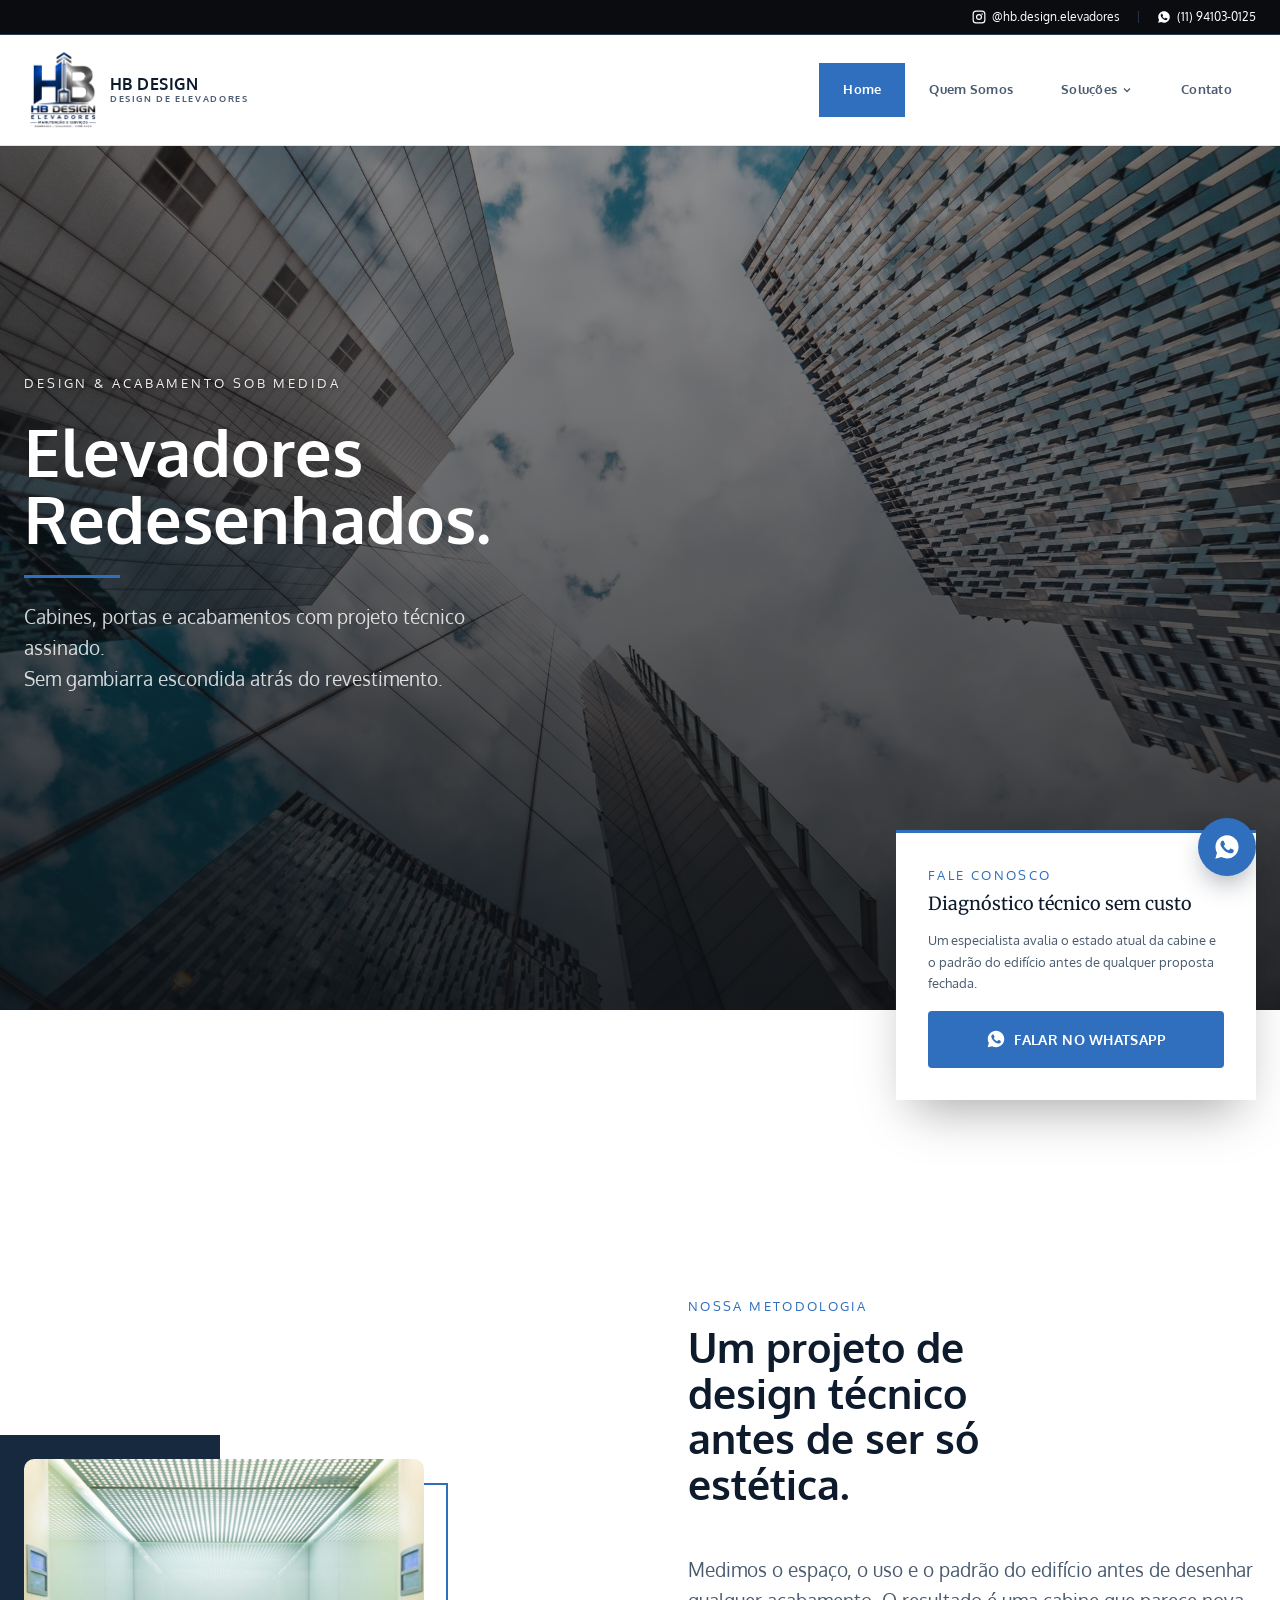
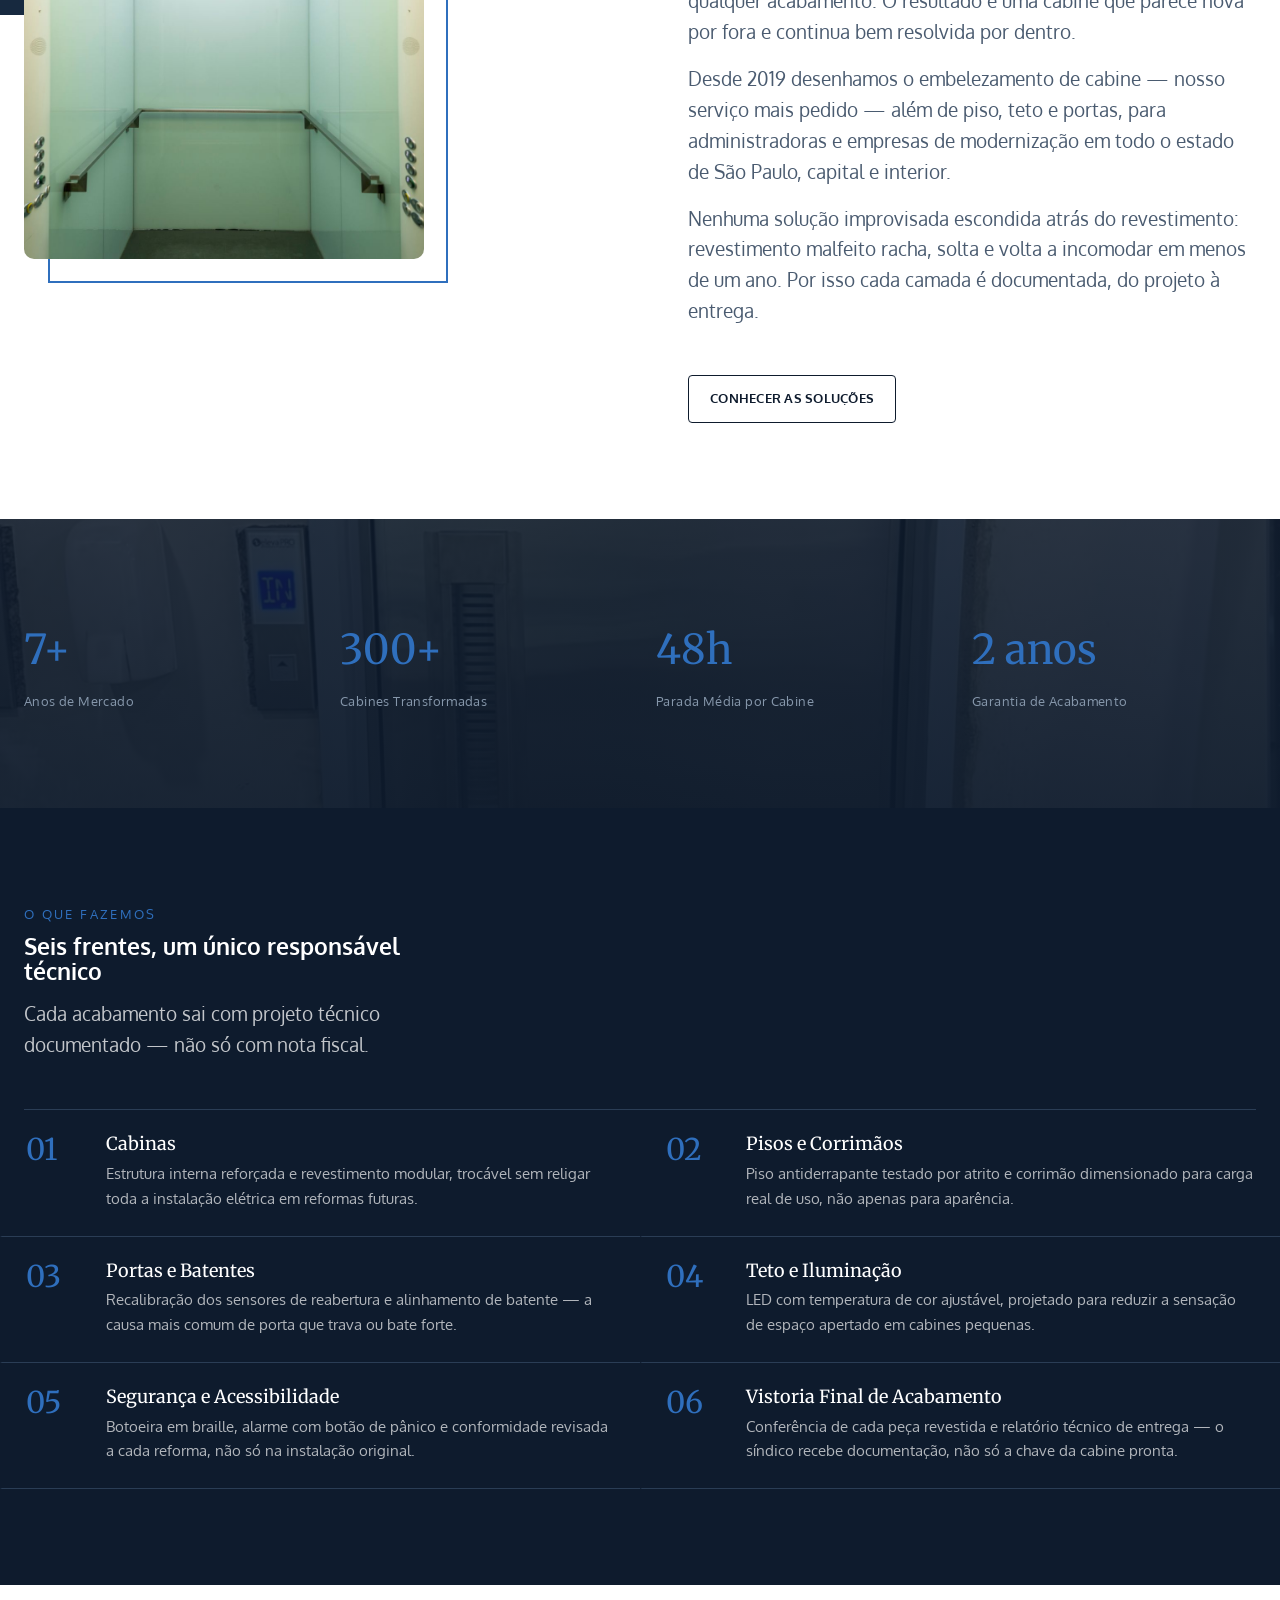
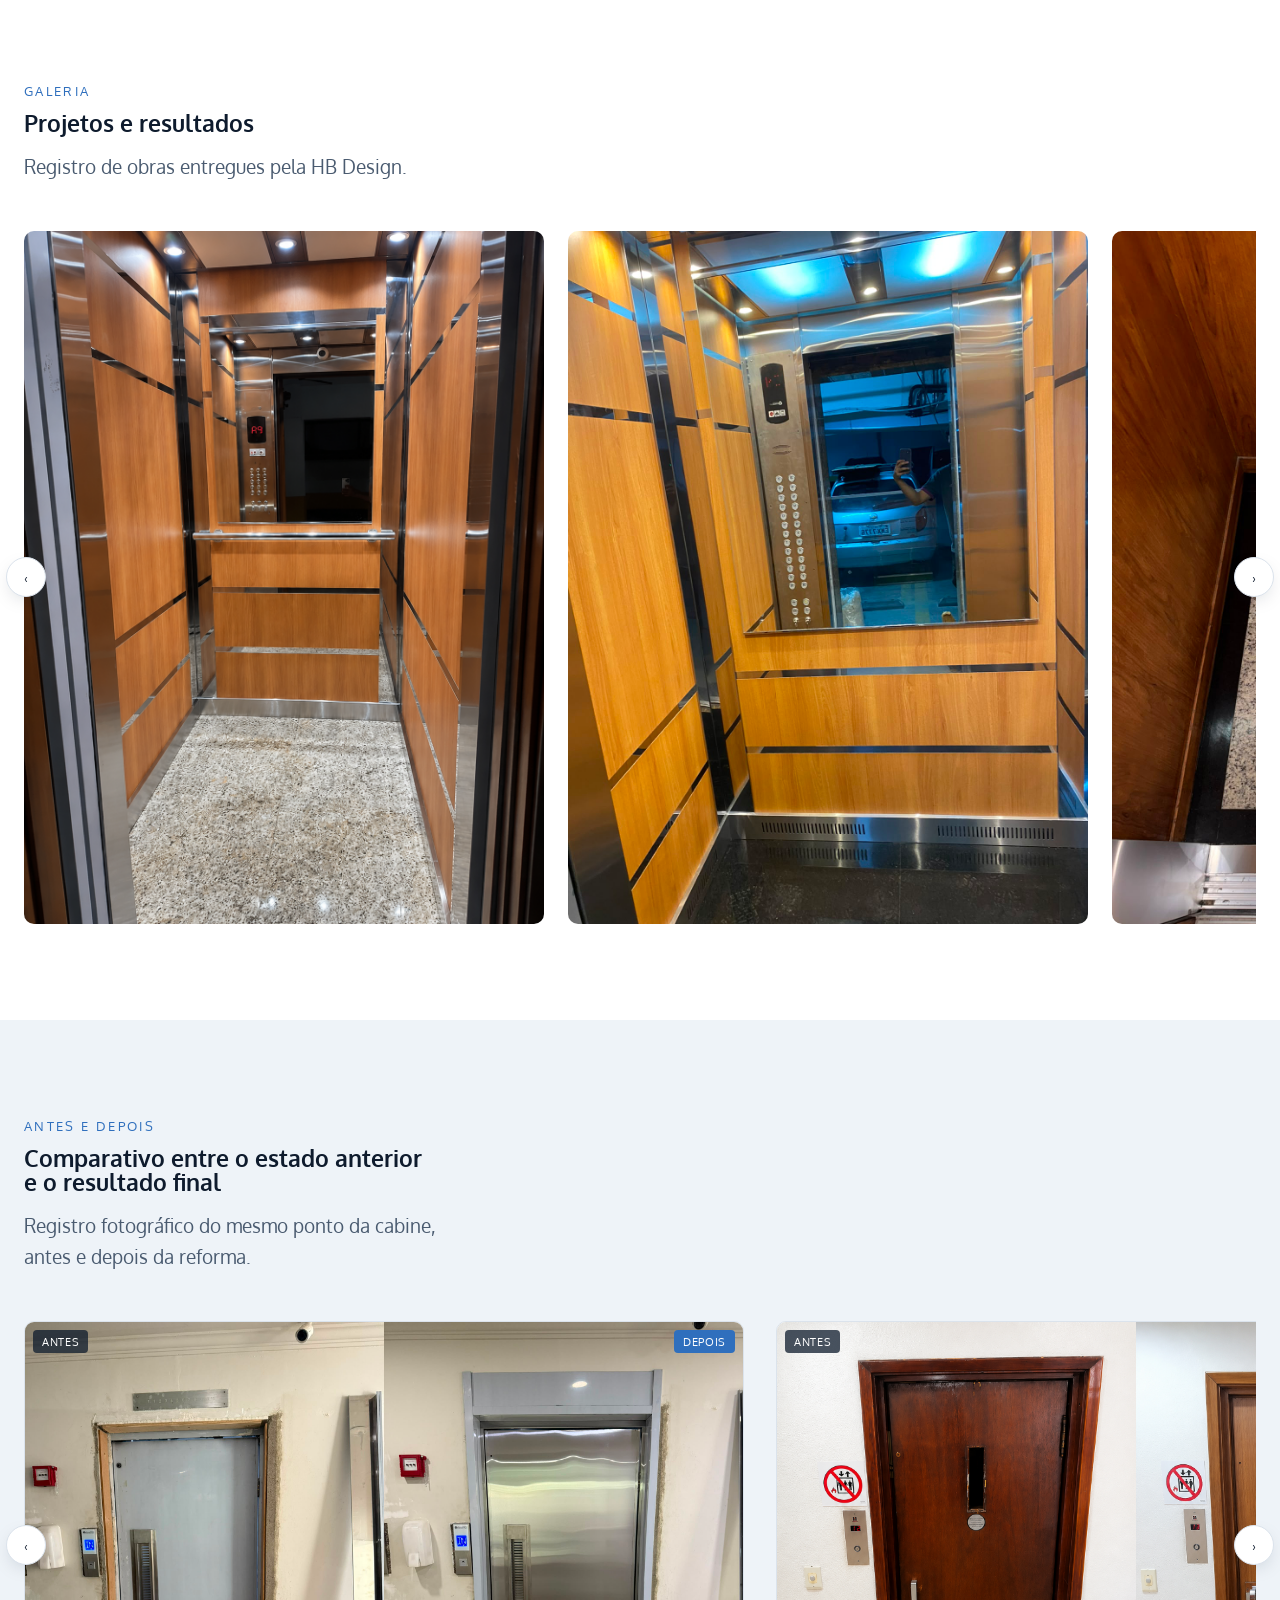
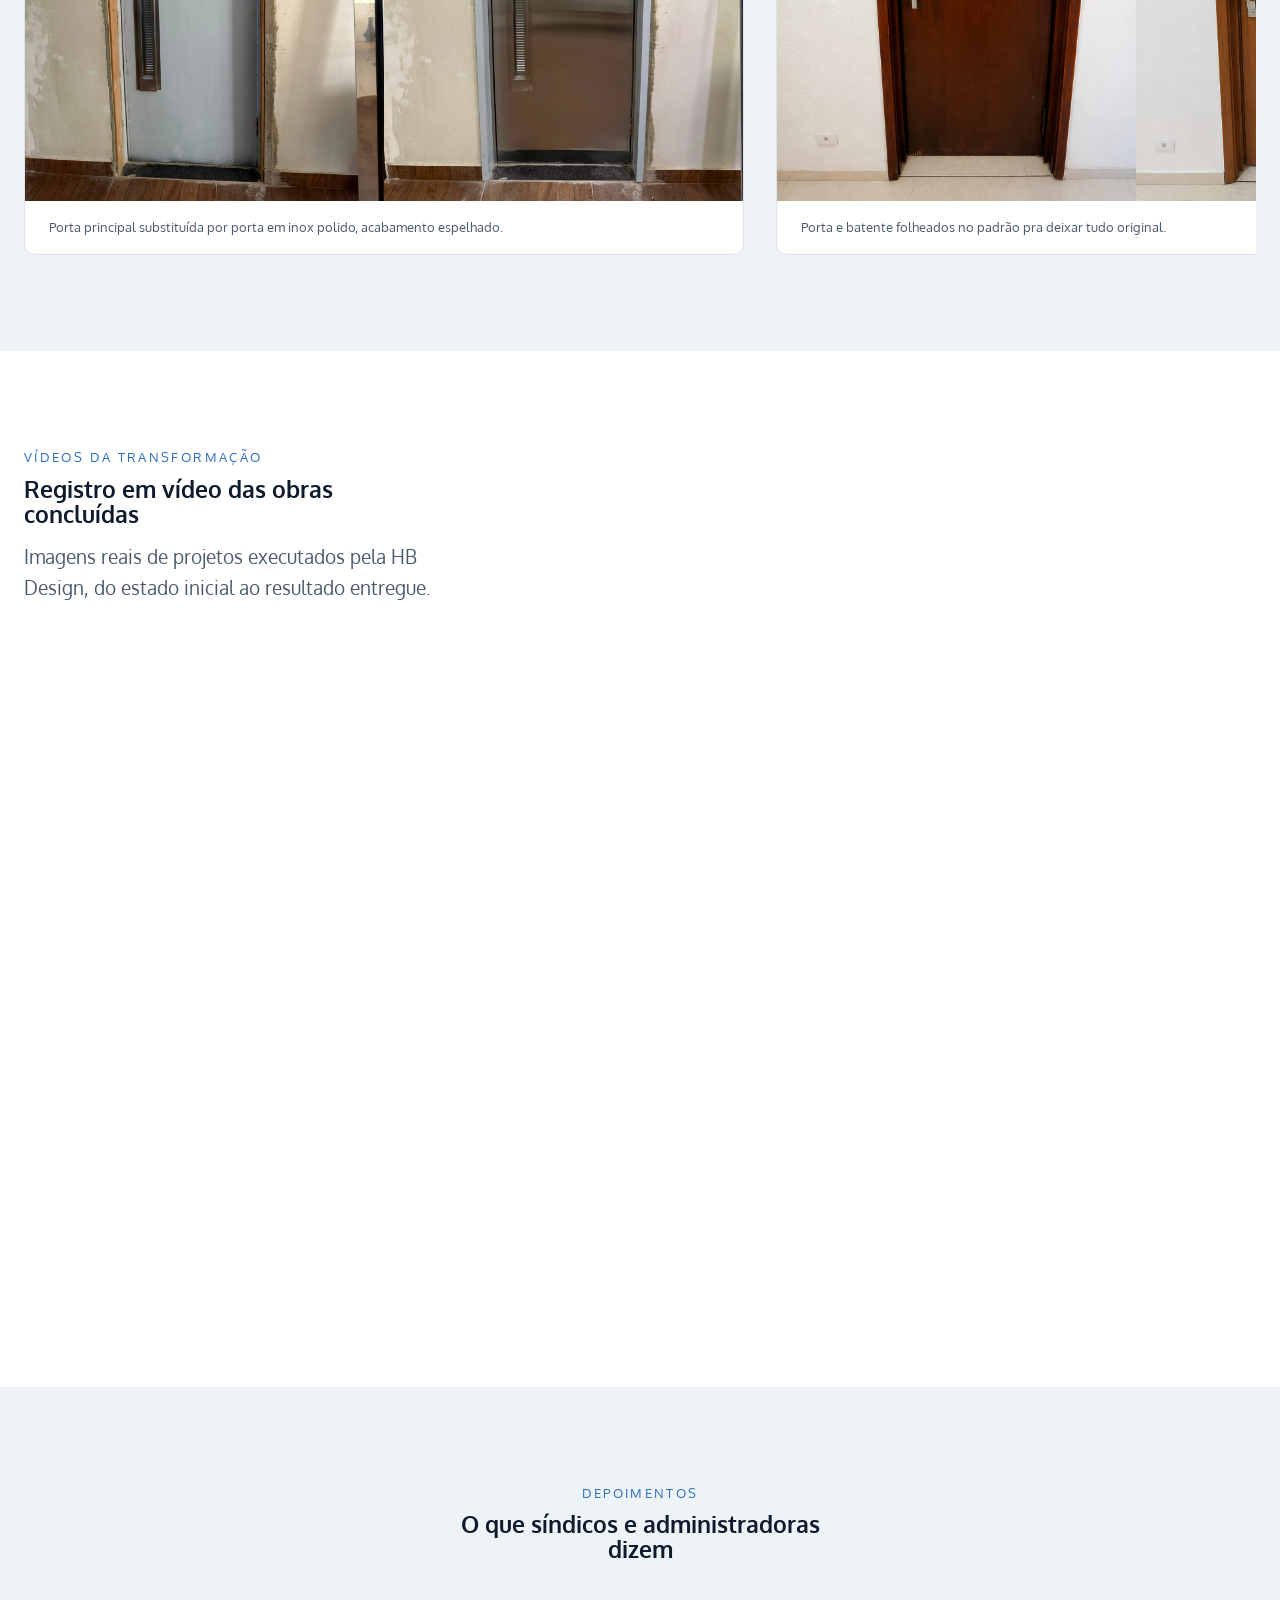
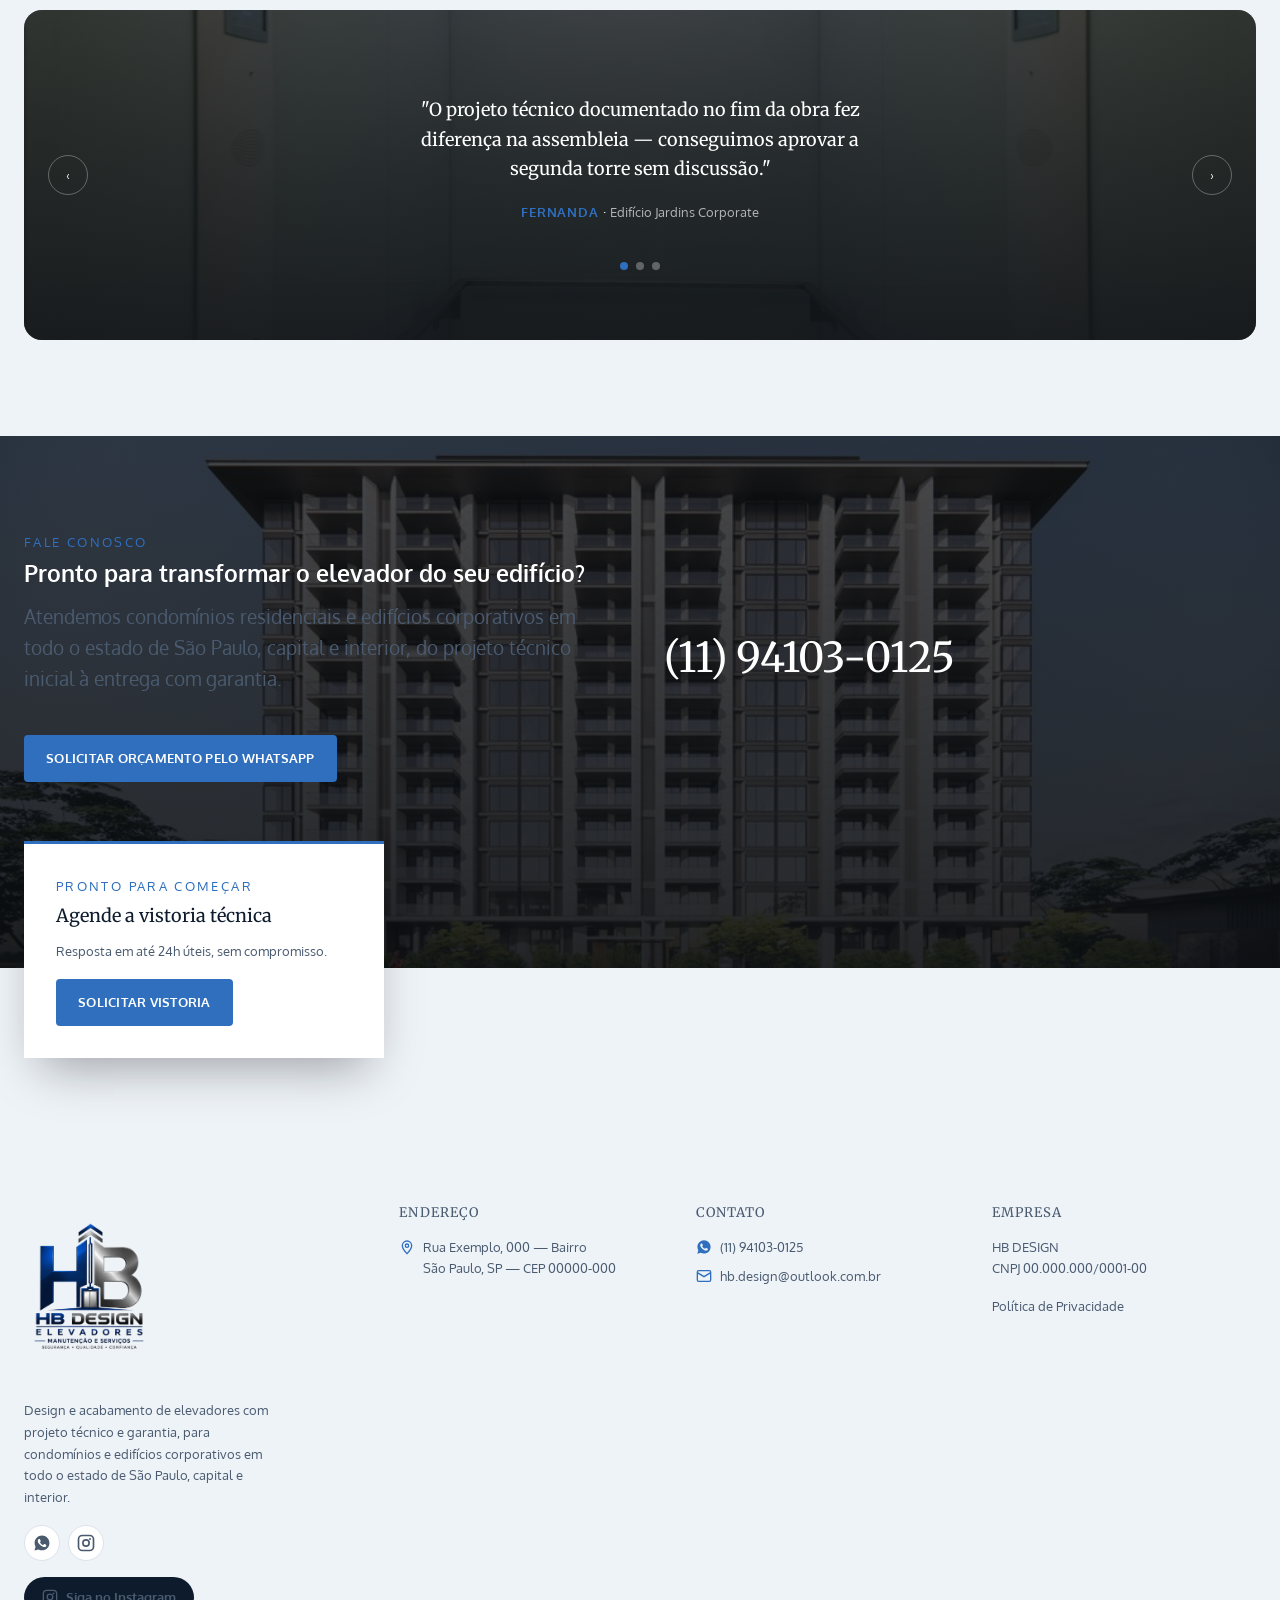
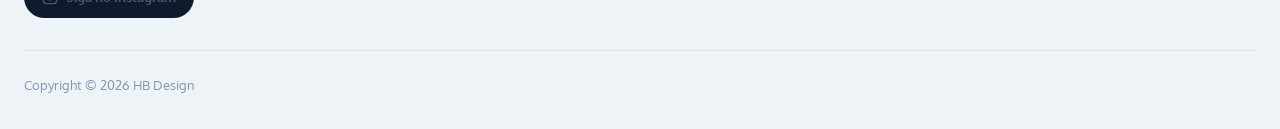
<file: index.html>
<!doctype html>
<html lang="pt-BR">
<head>
<meta charset="UTF-8">
<meta name="viewport" content="width=device-width, initial-scale=1">
<title>HB Design — Design e Acabamento de Elevadores</title>
<meta name="description" content="Design e acabamento de elevadores com projeto técnico e garantia. Embelezamento de cabine, portas, pisos e tetos para condomínios e edifícios corporativos em todo o estado de São Paulo.">

<link rel="preconnect" href="https://fonts.googleapis.com">
<link rel="preconnect" href="https://fonts.gstatic.com" crossorigin>
<link href="https://fonts.googleapis.com/css2?family=Oxygen:wght@400;700&family=Merriweather:wght@400&display=swap" rel="stylesheet">

<link rel="stylesheet" href="css/tokens.css?v=28">
<link rel="stylesheet" href="css/base.css?v=28">
<link rel="stylesheet" href="css/components.css?v=28">
<link rel="icon" type="image/png" href="assets/img/logo.png">
</head>
<body class="no-js">
<a class="skip-link" href="#main">Pular para o conteúdo</a>

<header class="site-header">
  <div class="header-topbar">
    <div class="container header-topbar-inner">
      <a href="https://www.instagram.com/hb.design.elevadores/" class="topbar-instagram" target="_blank" rel="noopener">
        <svg viewBox="0 0 24 24" width="14" height="14" fill="none" stroke="currentColor" stroke-width="2" aria-hidden="true"><rect x="2" y="2" width="20" height="20" rx="5"/><circle cx="12" cy="12" r="4.2"/><circle cx="17.3" cy="6.7" r="1.3" fill="currentColor" stroke="none"/></svg>
        @hb.design.elevadores
      </a>
      <span class="divider" aria-hidden="true">|</span>
      <a href="https://wa.me/5511941030125" class="topbar-whatsapp">
        <svg viewBox="0 0 24 24" width="14" height="14" fill="currentColor" aria-hidden="true"><path d="M12.04 2C6.58 2 2.13 6.45 2.13 11.91c0 1.75.46 3.46 1.32 4.96L2 22l5.25-1.38c1.45.79 3.08 1.21 4.75 1.21h.01c5.46 0 9.9-4.45 9.9-9.91C21.92 6.45 17.48 2 12.04 2zm5.79 14.02c-.24.68-1.4 1.3-1.93 1.38-.5.08-1.12.12-1.81-.11-.42-.13-.95-.31-1.64-.6-2.88-1.24-4.76-4.14-4.9-4.33-.14-.19-1.17-1.56-1.17-2.97 0-1.41.74-2.11 1-2.4.26-.29.57-.36.76-.36.19 0 .38 0 .55.01.18.01.41-.07.64.49.24.58.81 2 .88 2.14.07.14.12.31.02.5-.09.19-.14.31-.28.48-.14.17-.29.37-.42.5-.14.14-.28.29-.12.57.16.28.71 1.17 1.52 1.9 1.05.94 1.93 1.23 2.21 1.37.28.14.44.12.6-.07.16-.19.68-.79.87-1.06.19-.28.37-.23.63-.14.26.09 1.65.78 1.94.92.28.14.47.21.54.33.07.12.07.68-.17 1.35z"/></svg>
        (11) 94103-0125
      </a>
    </div>
  </div>

  <div class="header-main">
    <div class="container header-bar">
      <a class="brand" href="#top">
        <img class="brand-logo-header" src="assets/img/logo.png" alt="">
        <span class="brand-name">HB DESIGN<small>Design de Elevadores</small></span>
      </a>

      <nav class="main-nav" aria-label="Navegação principal">
        <ul class="nav-list">
          <li><a class="nav-pill is-active" href="#top" aria-current="page">Home</a></li>
          <li><a class="nav-pill" href="#sobre">Quem Somos</a></li>
          <li class="nav-item">
            <a class="nav-pill" href="#servicos" aria-haspopup="true">
              Soluções
              <svg class="chevron" viewBox="0 0 24 24" width="12" height="12" fill="none" stroke="currentColor" stroke-width="2.5" aria-hidden="true"><path d="m6 9 6 6 6-6"/></svg>
            </a>
            <ul class="nav-dropdown">
              <li><a href="cabinas.html">Cabinas</a></li>
              <li><a href="pisos-e-corrimaos.html">Pisos e Corrimãos</a></li>
              <li><a href="tetos.html">Tetos e Iluminação</a></li>
              <li><a href="portas-e-batentes.html">Portas e Batentes</a></li>
              <li><a href="itens-de-seguranca.html">Segurança e Acessibilidade</a></li>
            </ul>
          </li>
          <li><a class="nav-pill" href="contato.html">Contato</a></li>
        </ul>
      </nav>

      <button class="nav-toggle" aria-expanded="false" aria-controls="mobile-nav" aria-label="Abrir menu">
        <svg width="22" height="22" viewBox="0 0 24 24" fill="none" stroke="currentColor" stroke-width="2" aria-hidden="true">
          <path d="M3 6h18M3 12h18M3 18h18"/>
        </svg>
      </button>
    </div>
  </div>

  <nav id="mobile-nav" class="mobile-nav" aria-label="Navegação móvel" hidden>
    <ul class="container">
      <li><a href="#top">Home</a></li>
      <li><a href="#sobre">Quem Somos</a></li>
      <li><a href="#servicos">Soluções</a></li>
      <li><a class="mobile-subnav-link" href="cabinas.html">— Cabinas</a></li>
      <li><a class="mobile-subnav-link" href="pisos-e-corrimaos.html">— Pisos e Corrimãos</a></li>
      <li><a class="mobile-subnav-link" href="tetos.html">— Tetos e Iluminação</a></li>
      <li><a class="mobile-subnav-link" href="portas-e-batentes.html">— Portas e Batentes</a></li>
      <li><a class="mobile-subnav-link" href="itens-de-seguranca.html">— Segurança e Acessibilidade</a></li>
      <li><a href="contato.html">Contato</a></li>
    </ul>
  </nav>
</header>

<main id="main">

  <!-- HERO -->
  <section id="top" class="hero">
    <div class="hero-media">
      <!-- Foto Pexels de placeholder — trocar por foto real da empresa quando disponível (ver assets/img/CREDITS.md) -->
      <img src="assets/img/hero-photo.jpg" alt="" role="presentation" fetchpriority="high">
    </div>
    <div class="container hero-content">
      <span class="hero-eyebrow">Design &amp; Acabamento Sob Medida</span>
      <h1 class="hero-title">Elevadores<br>Redesenhados.</h1>
      <div class="hero-rule" aria-hidden="true"></div>
      <p class="hero-lead">Cabines, portas e acabamentos com projeto técnico assinado.<br>Sem gambiarra escondida atrás do revestimento.</p>
    </div>

    <div class="hero-floating-card container">
      <div class="floating-card">
        <span class="eyebrow">Fale Conosco</span>
        <h3>Diagnóstico técnico sem custo</h3>
        <p>Um especialista avalia o estado atual da cabine e o padrão do edifício antes de qualquer proposta fechada.</p>
        <a class="btn btn-whatsapp" href="https://wa.me/5511941030125">
          <svg viewBox="0 0 24 24" width="20" height="20" fill="currentColor" aria-hidden="true"><path d="M12.04 2C6.58 2 2.13 6.45 2.13 11.91c0 1.75.46 3.46 1.32 4.96L2 22l5.25-1.38c1.45.79 3.08 1.21 4.75 1.21h.01c5.46 0 9.9-4.45 9.9-9.91C21.92 6.45 17.48 2 12.04 2zm5.79 14.02c-.24.68-1.4 1.3-1.93 1.38-.5.08-1.12.12-1.81-.11-.42-.13-.95-.31-1.64-.6-2.88-1.24-4.76-4.14-4.9-4.33-.14-.19-1.17-1.56-1.17-2.97 0-1.41.74-2.11 1-2.4.26-.29.57-.36.76-.36.19 0 .38 0 .55.01.18.01.41-.07.64.49.24.58.81 2 .88 2.14.07.14.12.31.02.5-.09.19-.14.31-.28.48-.14.17-.29.37-.42.5-.14.14-.28.29-.12.57.16.28.71 1.17 1.52 1.9 1.05.94 1.93 1.23 2.21 1.37.28.14.44.12.6-.07.16-.19.68-.79.87-1.06.19-.28.37-.23.63-.14.26.09 1.65.78 1.94.92.28.14.47.21.54.33.07.12.07.68-.17 1.35z"/></svg>
          Falar no WhatsApp
        </a>
      </div>
    </div>
  </section>

  <!-- INTRO / SOBRE -->
  <section id="sobre" class="section section--offset-top section--roomy">
    <div class="container split split--tall reveal">
      <div class="split-media split-media--tall">
        <div class="frame-block" aria-hidden="true"></div>
        <div class="frame-accent" aria-hidden="true"></div>
        <img src="assets/img/cabin-photo.jpg" alt="Interior de cabine de elevador modernizada, com acabamento em metal escovado" loading="lazy">
      </div>
      <div>
        <span class="eyebrow">Nossa Metodologia</span>
        <h2 class="section-head section-head--lg">Um projeto de design técnico antes de ser só estética.</h2>
        <p class="section-lead reading-width">Medimos o espaço, o uso e o padrão do edifício antes de desenhar qualquer acabamento. O resultado é uma cabine que parece nova por fora e continua bem resolvida por dentro.</p>
        <p class="section-lead reading-width" style="margin-top: var(--space-2);">Desde 2019 desenhamos o embelezamento de cabine — nosso serviço mais pedido — além de piso, teto e portas, para administradoras e empresas de modernização em todo o estado de São Paulo, capital e interior.</p>
        <p class="section-lead reading-width" style="margin-top: var(--space-2);">Nenhuma solução improvisada escondida atrás do revestimento: revestimento malfeito racha, solta e volta a incomodar em menos de um ano. Por isso cada camada é documentada, do projeto à entrega.</p>
        <a class="btn btn-outline" href="#servicos" style="margin-top: var(--space-4);">Conhecer as Soluções</a>
      </div>
    </div>
  </section>

  <!-- ESTATÍSTICAS -->
  <section class="stats-section">
    <div class="hero-media">
      <img src="assets/img/after-door-1.jpg" alt="" role="presentation" loading="lazy">
    </div>
    <div class="container">
      <div class="stats-bar reveal">
        <div>
          <div class="stat-number">7+</div>
          <div class="stat-label">Anos de Mercado</div>
        </div>
        <div>
          <div class="stat-number">300+</div>
          <div class="stat-label">Cabines Transformadas</div>
        </div>
        <div>
          <div class="stat-number">48h</div>
          <div class="stat-label">Parada Média por Cabine</div>
        </div>
        <div>
          <div class="stat-number">2 anos</div>
          <div class="stat-label">Garantia de Acabamento</div>
        </div>
      </div>
    </div>
  </section>

  <!-- SERVIÇOS -->
  <section id="servicos" class="section section-dark">
    <div class="container">
      <div class="section-head reveal">
        <span class="eyebrow">O Que Fazemos</span>
        <h2>Seis frentes, um único responsável técnico</h2>
        <p class="section-lead">Cada acabamento sai com projeto técnico documentado — não só com nota fiscal.</p>
      </div>

      <div class="services-list reveal">
        <article class="service-row">
          <span class="service-index">01</span>
          <div>
            <h3><a href="cabinas.html">Cabinas</a></h3>
            <p>Estrutura interna reforçada e revestimento modular, trocável sem religar toda a instalação elétrica em reformas futuras.</p>
          </div>
        </article>
        <article class="service-row">
          <span class="service-index">02</span>
          <div>
            <h3><a href="pisos-e-corrimaos.html">Pisos e Corrimãos</a></h3>
            <p>Piso antiderrapante testado por atrito e corrimão dimensionado para carga real de uso, não apenas para aparência.</p>
          </div>
        </article>
        <article class="service-row">
          <span class="service-index">03</span>
          <div>
            <h3><a href="portas-e-batentes.html">Portas e Batentes</a></h3>
            <p>Recalibração dos sensores de reabertura e alinhamento de batente — a causa mais comum de porta que trava ou bate forte.</p>
          </div>
        </article>
        <article class="service-row">
          <span class="service-index">04</span>
          <div>
            <h3><a href="tetos.html">Teto e Iluminação</a></h3>
            <p>LED com temperatura de cor ajustável, projetado para reduzir a sensação de espaço apertado em cabines pequenas.</p>
          </div>
        </article>
        <article class="service-row">
          <span class="service-index">05</span>
          <div>
            <h3><a href="itens-de-seguranca.html">Segurança e Acessibilidade</a></h3>
            <p>Botoeira em braille, alarme com botão de pânico e conformidade revisada a cada reforma, não só na instalação original.</p>
          </div>
        </article>
        <article class="service-row">
          <span class="service-index">06</span>
          <div>
            <h3>Vistoria Final de Acabamento</h3>
            <p>Conferência de cada peça revestida e relatório técnico de entrega — o síndico recebe documentação, não só a chave da cabine pronta.</p>
          </div>
        </article>
      </div>
    </div>
  </section>

  <!-- GALERIA DE PROJETOS -->
  <section id="galeria" class="section">
    <div class="container">
      <div class="section-head reveal">
        <span class="eyebrow">Galeria</span>
        <h2>Projetos e resultados</h2>
        <p class="section-lead">Registro de obras entregues pela HB Design.</p>
      </div>

      <div class="gallery-carousel reveal">
        <button class="carousel-arrow edge left" id="galleryPrev" aria-label="Foto anterior">‹</button>
        <button class="carousel-arrow edge right" id="galleryNext" aria-label="Próxima foto">›</button>
        <div class="gallery-track" id="galleryTrack">
          <figure class="gallery-slide">
            <img src="assets/img/elevator_after.png" alt="Interior de cabine de elevador finalizado, com iluminação e piso em granito" loading="lazy">
          </figure>
          <figure class="gallery-slide">
            <img src="assets/img/gallery-cabin-real.jpg" alt="Interior de cabine de elevador modernizada, revestimento em madeira e inox" loading="lazy">
          </figure>
          <figure class="gallery-slide">
            <img src="assets/img/gallery-floor-real.jpg" alt="Piso de granito instalado em cabine de elevador" loading="lazy">
          </figure>
          <figure class="gallery-slide">
            <img src="assets/img/after-door-2.png" alt="Porta de elevador com folheado de madeira finalizado" loading="lazy">
          </figure>
          <figure class="gallery-slide">
            <img src="assets/img/after-door-1-alt.jpg" alt="Porta de elevador em inox polido, outro ângulo" loading="lazy">
          </figure>
          <figure class="gallery-slide">
            <img src="assets/img/after-door-1.jpg" alt="Porta de elevador finalizada em inox polido" loading="lazy">
          </figure>
        </div>
      </div>
    </div>
  </section>

  <!-- ANTES E DEPOIS -->
  <section id="antes-depois" class="section section-alt">
    <div class="container">
      <div class="section-head reveal">
        <span class="eyebrow">Antes e Depois</span>
        <h2>Comparativo entre o estado anterior e o resultado final</h2>
        <p class="section-lead">Registro fotográfico do mesmo ponto da cabine, antes e depois da reforma.</p>
      </div>

      <div class="ba-carousel reveal">
        <button class="carousel-arrow edge left" id="baPrev" aria-label="Comparação anterior">‹</button>
        <button class="carousel-arrow edge right" id="baNext" aria-label="Próxima comparação">›</button>
        <div class="ba-track" id="baTrack">
          <div class="ba-slide">
            <div class="ba-compare">
              <figure class="ba-before"><span class="ba-tag">Antes</span><img src="assets/img/before-door-1.jpg" alt="Porta de elevador antes da reforma, vão em obra" loading="lazy"></figure>
              <figure class="ba-after"><span class="ba-tag ba-tag--after">Depois</span><img src="assets/img/after-door-1.jpg" alt="Porta de elevador depois da reforma, acabamento em inox polido" loading="lazy"></figure>
            </div>
            <p class="ba-caption">Porta principal substituída por porta em inox polido, acabamento espelhado.</p>
          </div>
          <div class="ba-slide">
            <div class="ba-compare">
              <figure class="ba-before"><span class="ba-tag">Antes</span><img src="assets/img/before-door-2.png" alt="Porta de elevador de madeira antiga, antes da reforma" loading="lazy"></figure>
              <figure class="ba-after"><span class="ba-tag ba-tag--after">Depois</span><img src="assets/img/after-door-2.png" alt="Porta de elevador com folheado de madeira novo, depois da reforma" loading="lazy"></figure>
            </div>
            <p class="ba-caption">Porta e batente folheados no padrão pra deixar tudo original.</p>
          </div>
          <div class="ba-slide">
            <div class="ba-compare">
              <figure class="ba-before"><span class="ba-tag">Antes</span><img src="assets/img/elevator_before.png" alt="Interior de cabine de elevador antes da reforma, fiação exposta" loading="lazy"></figure>
              <figure class="ba-after"><span class="ba-tag ba-tag--after">Depois</span><img src="assets/img/elevator_after.png" alt="Interior de cabine de elevador depois da reforma, iluminação e piso novos" loading="lazy"></figure>
            </div>
            <p class="ba-caption">Cabine completa — iluminação embutida e piso em granito novo.</p>
          </div>
        </div>
      </div>

    </div>
  </section>

  <!-- VÍDEOS DA TRANSFORMAÇÃO -->
  <section class="section">
    <div class="container">
      <div class="section-head reveal">
        <span class="eyebrow">Vídeos da Transformação</span>
        <h2>Registro em vídeo das obras concluídas</h2>
        <p class="section-lead">Imagens reais de projetos executados pela HB Design, do estado inicial ao resultado entregue.</p>
      </div>

      <div class="video-carousel reveal">
        <button class="carousel-arrow edge left" id="videoPrev" aria-label="Vídeo anterior">‹</button>
        <button class="carousel-arrow edge right" id="videoNext" aria-label="Próximo vídeo">›</button>
        <div class="video-track" id="videoTrack">
          <div class="video-slide">
            <span class="video-tag">Antes</span>
            <video controls preload="none" playsinline poster="assets/img/poster-antes-1.jpg">
              <source src="assets/video/video-antes-1.mp4" type="video/mp4">
            </video>
          </div>
          <div class="video-slide">
            <span class="video-tag video-tag--after">Depois</span>
            <video controls preload="none" playsinline poster="assets/img/poster-depois-1.jpg">
              <source src="assets/video/video-depois-1.mp4" type="video/mp4">
            </video>
          </div>
          <div class="video-slide">
            <span class="video-tag">Antes</span>
            <video controls preload="none" playsinline poster="assets/img/poster-antes-2.jpg">
              <source src="assets/video/video-antes-2.mp4" type="video/mp4">
            </video>
          </div>
          <div class="video-slide">
            <span class="video-tag video-tag--after">Depois</span>
            <video controls preload="none" playsinline poster="assets/img/poster-depois-2.jpg">
              <source src="assets/video/video-depois-2.mp4" type="video/mp4">
            </video>
          </div>
          <div class="video-slide">
            <span class="video-tag video-tag--highlight">Destaque</span>
            <video controls preload="none" playsinline poster="assets/img/poster-destaque.jpg">
              <source src="assets/video/video-destaque.mp4" type="video/mp4">
            </video>
          </div>
        </div>
      </div>
    </div>
  </section>

  <!-- DEPOIMENTOS -->
  <section class="section section-alt">
    <div class="container">
      <div class="section-head center reveal">
        <span class="eyebrow">Depoimentos</span>
        <h2>O que síndicos e administradoras dizem</h2>
      </div>

      <div class="testimonial-panel reveal" role="region" aria-roledescription="carrossel" aria-label="Depoimentos de clientes">
        <div class="testimonial-media" aria-hidden="true">
          <img src="assets/img/cabin-photo.jpg" alt="">
        </div>

        <button class="carousel-arrow edge left" id="prevSlide" aria-label="Depoimento anterior">‹</button>
        <button class="carousel-arrow edge right" id="nextSlide" aria-label="Próximo depoimento">›</button>

        <div class="testimonial-content">
          <div class="testimonial-track" id="testimonial-track" aria-live="polite">
            <blockquote class="testimonial-slide is-active">
              <p class="testimonial-quote">"O projeto técnico documentado no fim da obra fez diferença na assembleia — conseguimos aprovar a segunda torre sem discussão."</p>
              <footer><span class="testimonial-name">Fernanda</span> · <span class="testimonial-org">Edifício Jardins Corporate</span></footer>
            </blockquote>
            <blockquote class="testimonial-slide">
              <p class="testimonial-quote">"Processo transparente, prazo cumprido e um resultado que realmente elevou a percepção do prédio."</p>
              <footer><span class="testimonial-name">Marcos</span> · <span class="testimonial-org">Edifício Central Park</span></footer>
            </blockquote>
            <blockquote class="testimonial-slide">
              <p class="testimonial-quote">"Equipe atenta a cada detalhe técnico. A parada da cabine foi bem mais curta do que a orçada por outras empresas."</p>
              <footer><span class="testimonial-name">Renata</span> · <span class="testimonial-org">Condomínio Bela Vista</span></footer>
            </blockquote>
          </div>
          <div class="carousel-dots" id="carouselDots"></div>
        </div>
      </div>
    </div>
  </section>

  <!-- CTA FINAL -->
  <section id="contato" class="cta-section">
    <div class="hero-media">
      <img src="assets/img/benefit-apartment.jpg" alt="" role="presentation" loading="lazy">
    </div>
    <div class="container cta-band reveal">
      <div>
        <span class="eyebrow">Fale Conosco</span>
        <h2>Pronto para transformar o elevador do seu edifício?</h2>
        <p class="section-lead" style="margin-top: var(--space-2);">Atendemos condomínios residenciais e edifícios corporativos em todo o estado de São Paulo, capital e interior, do projeto técnico inicial à entrega com garantia.</p>
        <a class="btn btn-primary" href="https://wa.me/5511941030125" style="margin-top: var(--space-3);">Solicitar Orçamento pelo WhatsApp</a>
      </div>
      <div class="cta-phones">
        <a href="tel:+5511941030125">(11) 94103-0125</a>
      </div>
    </div>

    <div class="cta-floating-card container">
      <div class="floating-card">
        <span class="eyebrow">Pronto para Começar</span>
        <h3>Agende a vistoria técnica</h3>
        <p>Resposta em até 24h úteis, sem compromisso.</p>
        <a class="btn btn-primary" href="https://wa.me/5511941030125">Solicitar Vistoria</a>
      </div>
    </div>
  </section>

</main>

<footer class="site-footer footer--offset-top">
  <div class="container">
    <div class="footer-grid">
      <div class="footer-brand">
        <a class="brand" href="#top">
          <img class="brand-logo-full" src="assets/img/logo.png" alt="HB Design Elevadores — Manutenção e Serviços">
        </a>
        <p>Design e acabamento de elevadores com projeto técnico e garantia, para condomínios e edifícios corporativos em todo o estado de São Paulo, capital e interior.</p>
        <div class="footer-social">
          <a class="social-icon" href="https://wa.me/5511941030125" aria-label="Falar no WhatsApp">
            <svg viewBox="0 0 24 24" width="18" height="18" fill="currentColor" aria-hidden="true"><path d="M12.04 2C6.58 2 2.13 6.45 2.13 11.91c0 1.75.46 3.46 1.32 4.96L2 22l5.25-1.38c1.45.79 3.08 1.21 4.75 1.21h.01c5.46 0 9.9-4.45 9.9-9.91C21.92 6.45 17.48 2 12.04 2zm5.79 14.02c-.24.68-1.4 1.3-1.93 1.38-.5.08-1.12.12-1.81-.11-.42-.13-.95-.31-1.64-.6-2.88-1.24-4.76-4.14-4.9-4.33-.14-.19-1.17-1.56-1.17-2.97 0-1.41.74-2.11 1-2.4.26-.29.57-.36.76-.36.19 0 .38 0 .55.01.18.01.41-.07.64.49.24.58.81 2 .88 2.14.07.14.12.31.02.5-.09.19-.14.31-.28.48-.14.17-.29.37-.42.5-.14.14-.28.29-.12.57.16.28.71 1.17 1.52 1.9 1.05.94 1.93 1.23 2.21 1.37.28.14.44.12.6-.07.16-.19.68-.79.87-1.06.19-.28.37-.23.63-.14.26.09 1.65.78 1.94.92.28.14.47.21.54.33.07.12.07.68-.17 1.35z"/></svg>
          </a>
          <a class="social-icon" href="https://www.instagram.com/hb.design.elevadores/" aria-label="Instagram">
            <svg viewBox="0 0 24 24" width="18" height="18" fill="none" stroke="currentColor" stroke-width="2.2" aria-hidden="true"><rect x="2" y="2" width="20" height="20" rx="5"/><circle cx="12" cy="12" r="4.2"/><circle cx="17.3" cy="6.7" r="1.3" fill="currentColor" stroke="none"/></svg>
          </a>
        </div>
        <a class="footer-instagram" href="https://www.instagram.com/hb.design.elevadores/" target="_blank" rel="noopener">
          <svg viewBox="0 0 24 24" width="16" height="16" fill="none" stroke="currentColor" stroke-width="2" aria-hidden="true"><rect x="2" y="2" width="20" height="20" rx="5"/><circle cx="12" cy="12" r="4.2"/><circle cx="17.3" cy="6.7" r="1.3" fill="currentColor" stroke="none"/></svg>
          Siga no Instagram
        </a>
      </div>

      <div>
        <h4>Endereço</h4>
        <p class="footer-line">
          <svg viewBox="0 0 24 24" width="16" height="16" fill="none" stroke="currentColor" stroke-width="2" aria-hidden="true"><path d="M12 22s7-7.58 7-12a7 7 0 1 0-14 0c0 4.42 7 12 7 12z"/><circle cx="12" cy="10" r="2.5"/></svg>
          <span>Rua Exemplo, 000 — Bairro<br>São Paulo, SP — CEP 00000-000</span>
        </p>
      </div>

      <div>
        <h4>Contato</h4>
        <p class="footer-line">
          <svg viewBox="0 0 24 24" width="16" height="16" fill="currentColor" aria-hidden="true"><path d="M12.04 2C6.58 2 2.13 6.45 2.13 11.91c0 1.75.46 3.46 1.32 4.96L2 22l5.25-1.38c1.45.79 3.08 1.21 4.75 1.21h.01c5.46 0 9.9-4.45 9.9-9.91C21.92 6.45 17.48 2 12.04 2zm5.79 14.02c-.24.68-1.4 1.3-1.93 1.38-.5.08-1.12.12-1.81-.11-.42-.13-.95-.31-1.64-.6-2.88-1.24-4.76-4.14-4.9-4.33-.14-.19-1.17-1.56-1.17-2.97 0-1.41.74-2.11 1-2.4.26-.29.57-.36.76-.36.19 0 .38 0 .55.01.18.01.41-.07.64.49.24.58.81 2 .88 2.14.07.14.12.31.02.5-.09.19-.14.31-.28.48-.14.17-.29.37-.42.5-.14.14-.28.29-.12.57.16.28.71 1.17 1.52 1.9 1.05.94 1.93 1.23 2.21 1.37.28.14.44.12.6-.07.16-.19.68-.79.87-1.06.19-.28.37-.23.63-.14.26.09 1.65.78 1.94.92.28.14.47.21.54.33.07.12.07.68-.17 1.35z"/></svg>
          <a href="https://wa.me/5511941030125">(11) 94103-0125</a>
        </p>
        <p class="footer-line">
          <svg viewBox="0 0 24 24" width="16" height="16" fill="none" stroke="currentColor" stroke-width="2" aria-hidden="true"><rect x="2" y="4" width="20" height="16" rx="2"/><path d="m2 7 10 6 10-6"/></svg>
          <a href="mailto:hb.design@outlook.com.br">hb.design@outlook.com.br</a>
        </p>
      </div>

      <div>
        <h4>Empresa</h4>
        <p>HB DESIGN<br>CNPJ 00.000.000/0001-00</p>
        <p><a href="#">Política de Privacidade</a></p>
      </div>
    </div>
    <div class="footer-bottom">
      <span>Copyright © 2026 HB Design</span>
    </div>
  </div>
</footer>

<a class="whatsapp-fab" href="https://wa.me/5511941030125" aria-label="Falar no WhatsApp" target="_blank" rel="noopener">
  <svg viewBox="0 0 24 24" width="28" height="28" fill="currentColor" aria-hidden="true"><path d="M12.04 2C6.58 2 2.13 6.45 2.13 11.91c0 1.75.46 3.46 1.32 4.96L2 22l5.25-1.38c1.45.79 3.08 1.21 4.75 1.21h.01c5.46 0 9.9-4.45 9.9-9.91C21.92 6.45 17.48 2 12.04 2zm5.79 14.02c-.24.68-1.4 1.3-1.93 1.38-.5.08-1.12.12-1.81-.11-.42-.13-.95-.31-1.64-.6-2.88-1.24-4.76-4.14-4.9-4.33-.14-.19-1.17-1.56-1.17-2.97 0-1.41.74-2.11 1-2.4.26-.29.57-.36.76-.36.19 0 .38 0 .55.01.18.01.41-.07.64.49.24.58.81 2 .88 2.14.07.14.12.31.02.5-.09.19-.14.31-.28.48-.14.17-.29.37-.42.5-.14.14-.28.29-.12.57.16.28.71 1.17 1.52 1.9 1.05.94 1.93 1.23 2.21 1.37.28.14.44.12.6-.07.16-.19.68-.79.87-1.06.19-.28.37-.23.63-.14.26.09 1.65.78 1.94.92.28.14.47.21.54.33.07.12.07.68-.17 1.35z"/></svg>
</a>

<script src="js/main.js" defer></script>
</body>
</html>
</file>
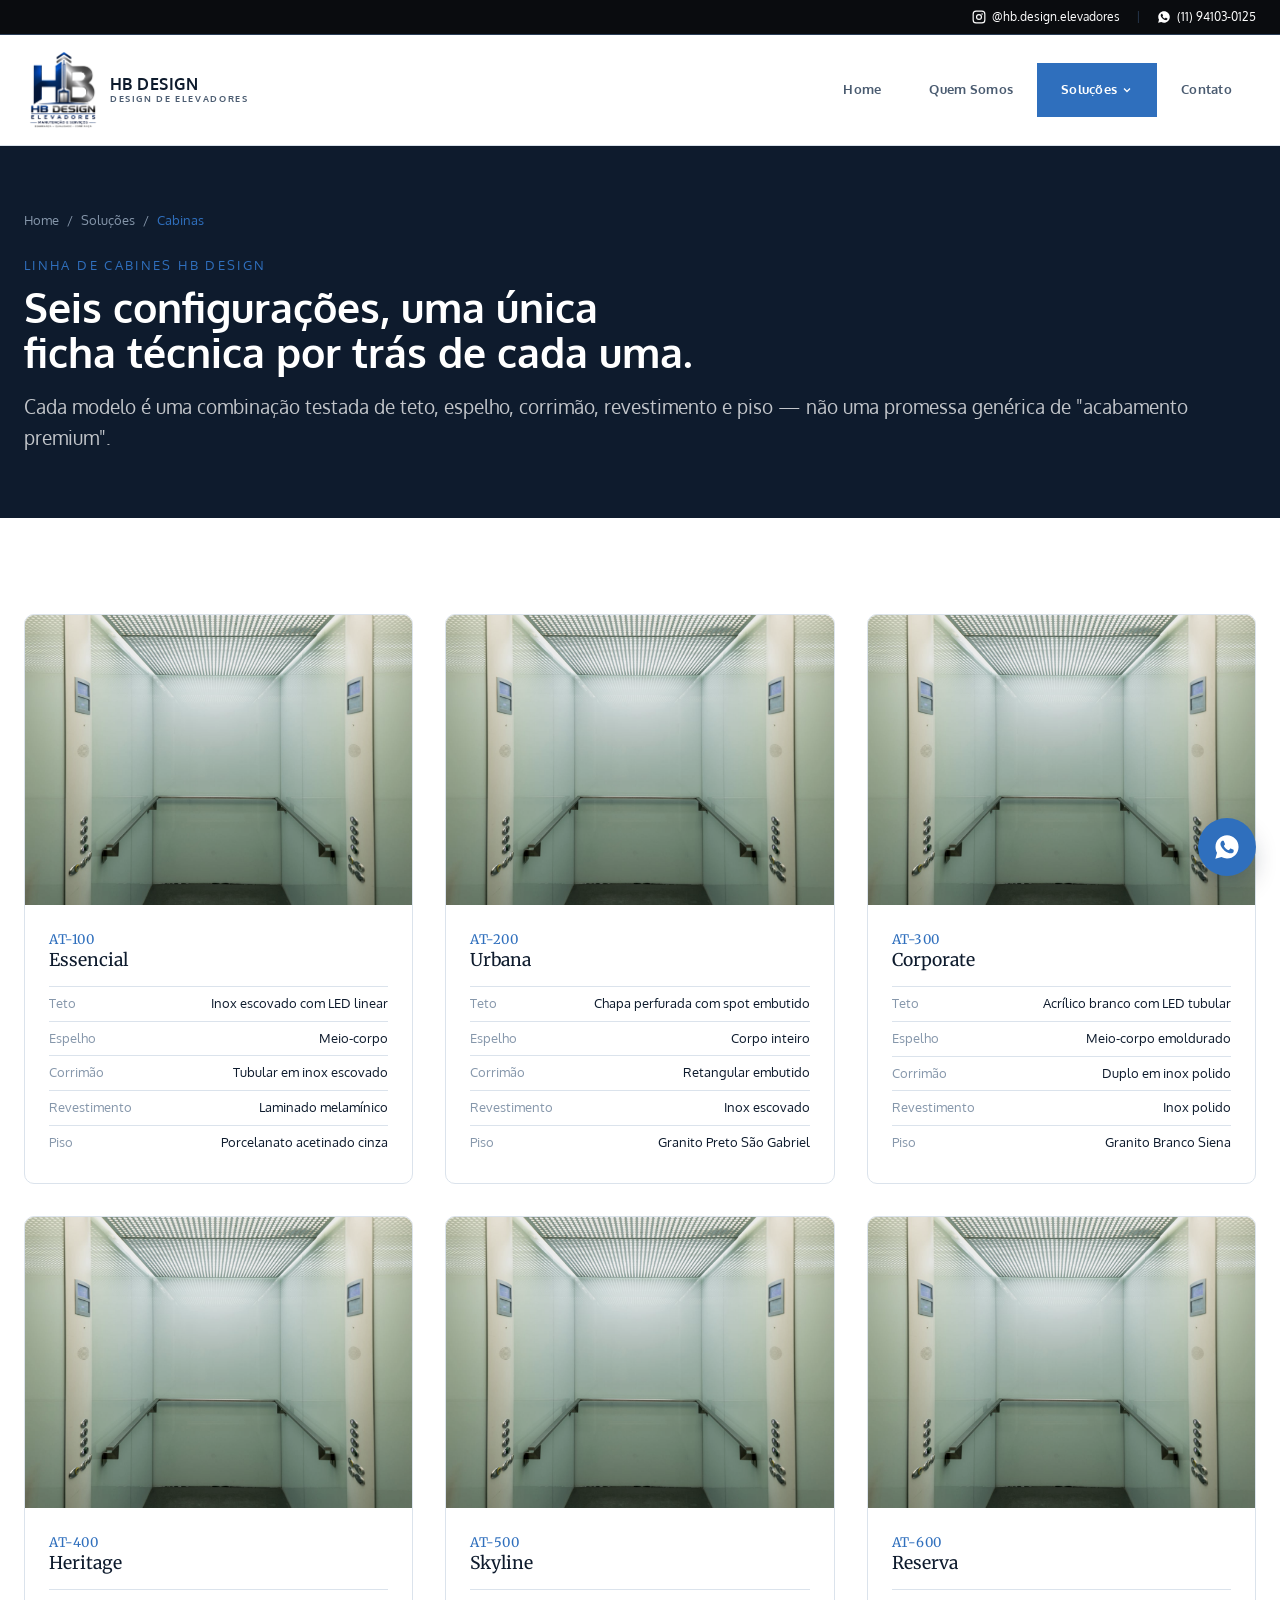
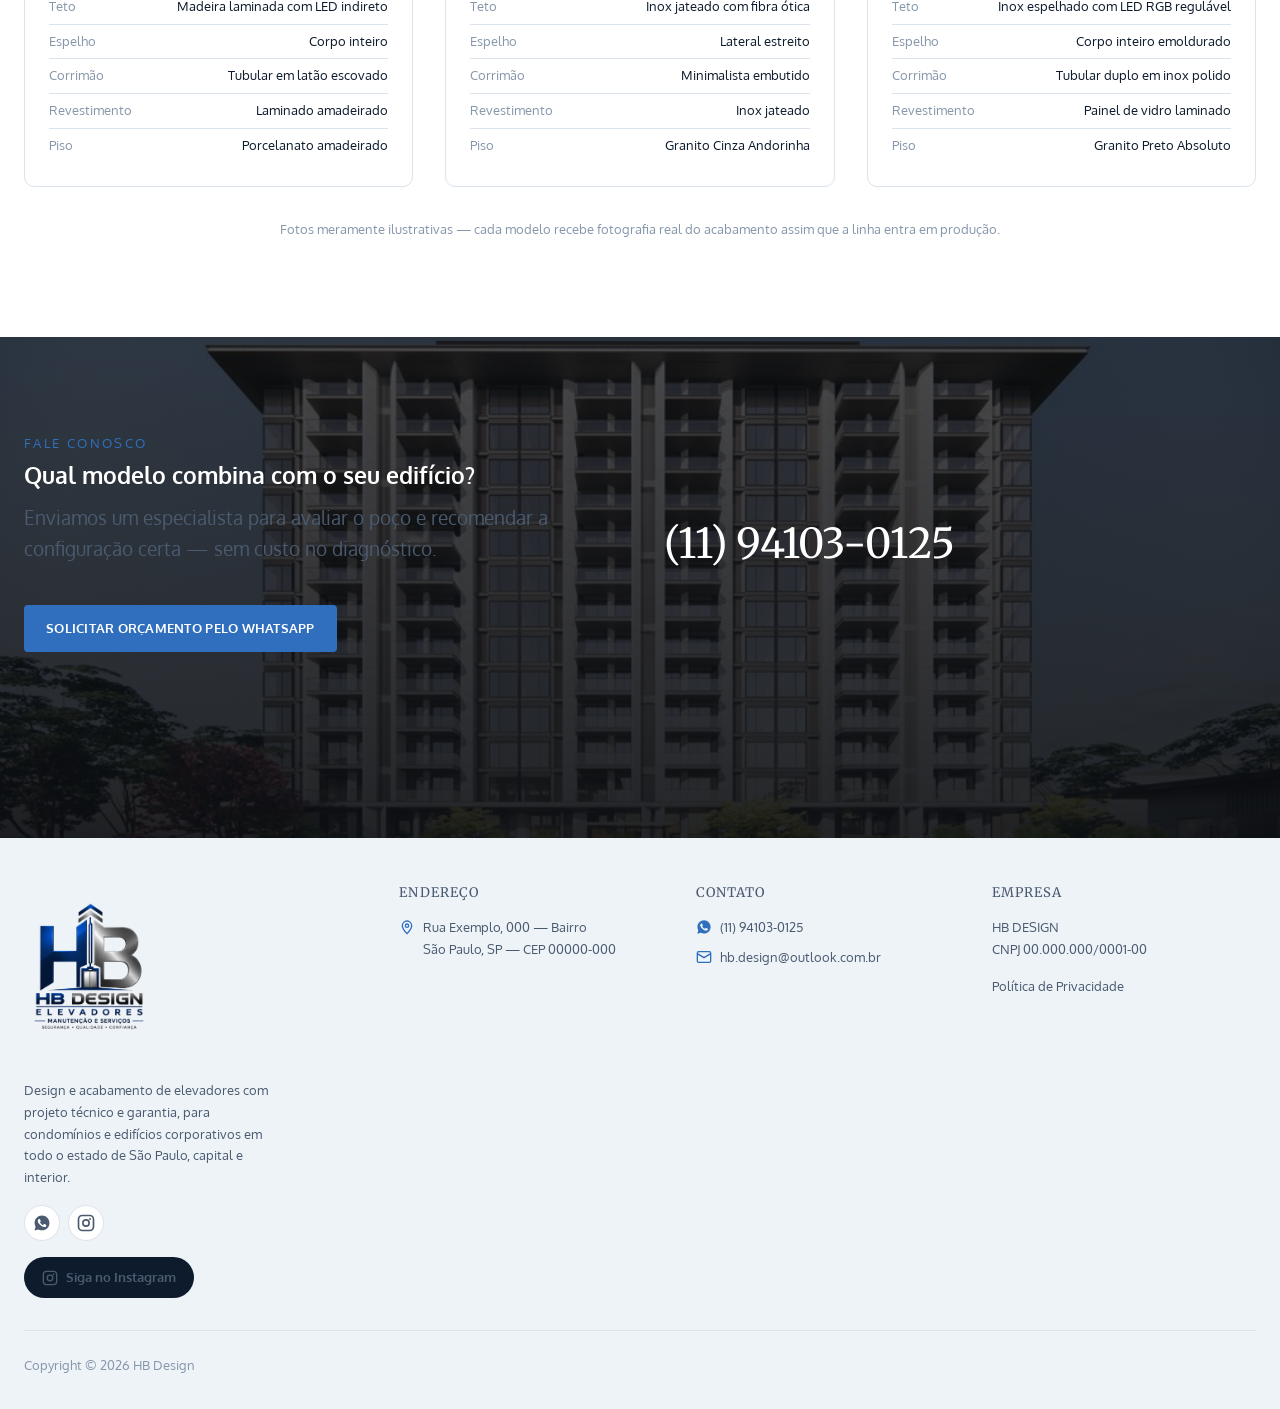
<file: cabinas.html>
<!doctype html>
<html lang="pt-BR">
<head>
<meta charset="UTF-8">
<meta name="viewport" content="width=device-width, initial-scale=1">
<title>Cabinas — HB Design</title>
<meta name="description" content="Linha de cabines HB Design: seis modelos com ficha técnica de teto, espelho, corrimão, revestimento e piso. Design de acabamento com projeto técnico e garantia.">

<link rel="preconnect" href="https://fonts.googleapis.com">
<link rel="preconnect" href="https://fonts.gstatic.com" crossorigin>
<link href="https://fonts.googleapis.com/css2?family=Oxygen:wght@400;700&family=Merriweather:wght@400&display=swap" rel="stylesheet">

<link rel="stylesheet" href="css/tokens.css?v=28">
<link rel="stylesheet" href="css/base.css?v=28">
<link rel="stylesheet" href="css/components.css?v=28">
<link rel="icon" type="image/png" href="assets/img/logo.png">
</head>
<body class="no-js">
<a class="skip-link" href="#main">Pular para o conteúdo</a>

<header class="site-header">
  <div class="header-topbar">
    <div class="container header-topbar-inner">
      <a href="https://www.instagram.com/hb.design.elevadores/" class="topbar-instagram" target="_blank" rel="noopener">
        <svg viewBox="0 0 24 24" width="14" height="14" fill="none" stroke="currentColor" stroke-width="2" aria-hidden="true"><rect x="2" y="2" width="20" height="20" rx="5"/><circle cx="12" cy="12" r="4.2"/><circle cx="17.3" cy="6.7" r="1.3" fill="currentColor" stroke="none"/></svg>
        @hb.design.elevadores
      </a>
      <span class="divider" aria-hidden="true">|</span>
      <a href="https://wa.me/5511941030125" class="topbar-whatsapp">
        <svg viewBox="0 0 24 24" width="14" height="14" fill="currentColor" aria-hidden="true"><path d="M12.04 2C6.58 2 2.13 6.45 2.13 11.91c0 1.75.46 3.46 1.32 4.96L2 22l5.25-1.38c1.45.79 3.08 1.21 4.75 1.21h.01c5.46 0 9.9-4.45 9.9-9.91C21.92 6.45 17.48 2 12.04 2zm5.79 14.02c-.24.68-1.4 1.3-1.93 1.38-.5.08-1.12.12-1.81-.11-.42-.13-.95-.31-1.64-.6-2.88-1.24-4.76-4.14-4.9-4.33-.14-.19-1.17-1.56-1.17-2.97 0-1.41.74-2.11 1-2.4.26-.29.57-.36.76-.36.19 0 .38 0 .55.01.18.01.41-.07.64.49.24.58.81 2 .88 2.14.07.14.12.31.02.5-.09.19-.14.31-.28.48-.14.17-.29.37-.42.5-.14.14-.28.29-.12.57.16.28.71 1.17 1.52 1.9 1.05.94 1.93 1.23 2.21 1.37.28.14.44.12.6-.07.16-.19.68-.79.87-1.06.19-.28.37-.23.63-.14.26.09 1.65.78 1.94.92.28.14.47.21.54.33.07.12.07.68-.17 1.35z"/></svg>
        (11) 94103-0125
      </a>
    </div>
  </div>

  <div class="header-main">
    <div class="container header-bar">
      <a class="brand" href="index.html">
        <img class="brand-logo-header" src="assets/img/logo.png" alt="">
        <span class="brand-name">HB DESIGN<small>Design de Elevadores</small></span>
      </a>

      <nav class="main-nav" aria-label="Navegação principal">
        <ul class="nav-list">
          <li><a class="nav-pill" href="index.html">Home</a></li>
          <li><a class="nav-pill" href="index.html#sobre">Quem Somos</a></li>
          <li class="nav-item">
            <a class="nav-pill is-active" href="index.html#servicos" aria-haspopup="true" aria-current="page">
              Soluções
              <svg class="chevron" viewBox="0 0 24 24" width="12" height="12" fill="none" stroke="currentColor" stroke-width="2.5" aria-hidden="true"><path d="m6 9 6 6 6-6"/></svg>
            </a>
            <ul class="nav-dropdown">
              <li><a href="cabinas.html">Cabinas</a></li>
              <li><a href="pisos-e-corrimaos.html">Pisos e Corrimãos</a></li>
              <li><a href="tetos.html">Tetos e Iluminação</a></li>
              <li><a href="portas-e-batentes.html">Portas e Batentes</a></li>
              <li><a href="itens-de-seguranca.html">Segurança e Acessibilidade</a></li>
            </ul>
          </li>
          <li><a class="nav-pill" href="contato.html">Contato</a></li>
        </ul>
      </nav>

      <button class="nav-toggle" aria-expanded="false" aria-controls="mobile-nav" aria-label="Abrir menu">
        <svg width="22" height="22" viewBox="0 0 24 24" fill="none" stroke="currentColor" stroke-width="2" aria-hidden="true">
          <path d="M3 6h18M3 12h18M3 18h18"/>
        </svg>
      </button>
    </div>
  </div>

  <nav id="mobile-nav" class="mobile-nav" aria-label="Navegação móvel" hidden>
    <ul class="container">
      <li><a href="index.html">Home</a></li>
      <li><a href="index.html#sobre">Quem Somos</a></li>
      <li><a href="index.html#servicos">Soluções</a></li>
      <li><a class="mobile-subnav-link" href="cabinas.html">— Cabinas</a></li>
      <li><a class="mobile-subnav-link" href="pisos-e-corrimaos.html">— Pisos e Corrimãos</a></li>
      <li><a class="mobile-subnav-link" href="tetos.html">— Tetos e Iluminação</a></li>
      <li><a class="mobile-subnav-link" href="portas-e-batentes.html">— Portas e Batentes</a></li>
      <li><a class="mobile-subnav-link" href="itens-de-seguranca.html">— Segurança e Acessibilidade</a></li>
      <li><a href="contato.html">Contato</a></li>
    </ul>
  </nav>
</header>

<main id="main">

  <!-- BANNER DA PÁGINA INTERNA -->
  <section class="page-banner section-dark">
    <div class="container">
      <nav class="breadcrumb" aria-label="Breadcrumb">
        <a href="index.html">Home</a>
        <span aria-hidden="true">/</span>
        <a href="index.html#servicos">Soluções</a>
        <span aria-hidden="true">/</span>
        <span aria-current="page">Cabinas</span>
      </nav>
      <span class="eyebrow">Linha de Cabines HB Design</span>
      <h1>Seis configurações, uma única ficha técnica por trás de cada uma.</h1>
      <p class="section-lead">Cada modelo é uma combinação testada de teto, espelho, corrimão, revestimento e piso — não uma promessa genérica de "acabamento premium".</p>
    </div>
  </section>

  <!-- CATÁLOGO DE MODELOS -->
  <section class="section">
    <div class="container">
      <div class="model-grid">

        <article class="model-card reveal">
          <div class="model-photo"><img src="assets/img/cabin-photo.jpg" alt="Cabine modelo AT-100 Essencial" loading="lazy"></div>
          <div class="model-body">
            <span class="model-code">AT-100</span>
            <h3>Essencial</h3>
            <dl class="model-specs">
              <div><dt>Teto</dt><dd>Inox escovado com LED linear</dd></div>
              <div><dt>Espelho</dt><dd>Meio-corpo</dd></div>
              <div><dt>Corrimão</dt><dd>Tubular em inox escovado</dd></div>
              <div><dt>Revestimento</dt><dd>Laminado melamínico</dd></div>
              <div><dt>Piso</dt><dd>Porcelanato acetinado cinza</dd></div>
            </dl>
          </div>
        </article>

        <article class="model-card reveal">
          <div class="model-photo"><img src="assets/img/cabin-photo.jpg" alt="Cabine modelo AT-200 Urbana" loading="lazy"></div>
          <div class="model-body">
            <span class="model-code">AT-200</span>
            <h3>Urbana</h3>
            <dl class="model-specs">
              <div><dt>Teto</dt><dd>Chapa perfurada com spot embutido</dd></div>
              <div><dt>Espelho</dt><dd>Corpo inteiro</dd></div>
              <div><dt>Corrimão</dt><dd>Retangular embutido</dd></div>
              <div><dt>Revestimento</dt><dd>Inox escovado</dd></div>
              <div><dt>Piso</dt><dd>Granito Preto São Gabriel</dd></div>
            </dl>
          </div>
        </article>

        <article class="model-card reveal">
          <div class="model-photo"><img src="assets/img/cabin-photo.jpg" alt="Cabine modelo AT-300 Corporate" loading="lazy"></div>
          <div class="model-body">
            <span class="model-code">AT-300</span>
            <h3>Corporate</h3>
            <dl class="model-specs">
              <div><dt>Teto</dt><dd>Acrílico branco com LED tubular</dd></div>
              <div><dt>Espelho</dt><dd>Meio-corpo emoldurado</dd></div>
              <div><dt>Corrimão</dt><dd>Duplo em inox polido</dd></div>
              <div><dt>Revestimento</dt><dd>Inox polido</dd></div>
              <div><dt>Piso</dt><dd>Granito Branco Siena</dd></div>
            </dl>
          </div>
        </article>

        <article class="model-card reveal">
          <div class="model-photo"><img src="assets/img/cabin-photo.jpg" alt="Cabine modelo AT-400 Heritage" loading="lazy"></div>
          <div class="model-body">
            <span class="model-code">AT-400</span>
            <h3>Heritage</h3>
            <dl class="model-specs">
              <div><dt>Teto</dt><dd>Madeira laminada com LED indireto</dd></div>
              <div><dt>Espelho</dt><dd>Corpo inteiro</dd></div>
              <div><dt>Corrimão</dt><dd>Tubular em latão escovado</dd></div>
              <div><dt>Revestimento</dt><dd>Laminado amadeirado</dd></div>
              <div><dt>Piso</dt><dd>Porcelanato amadeirado</dd></div>
            </dl>
          </div>
        </article>

        <article class="model-card reveal">
          <div class="model-photo"><img src="assets/img/cabin-photo.jpg" alt="Cabine modelo AT-500 Skyline" loading="lazy"></div>
          <div class="model-body">
            <span class="model-code">AT-500</span>
            <h3>Skyline</h3>
            <dl class="model-specs">
              <div><dt>Teto</dt><dd>Inox jateado com fibra ótica</dd></div>
              <div><dt>Espelho</dt><dd>Lateral estreito</dd></div>
              <div><dt>Corrimão</dt><dd>Minimalista embutido</dd></div>
              <div><dt>Revestimento</dt><dd>Inox jateado</dd></div>
              <div><dt>Piso</dt><dd>Granito Cinza Andorinha</dd></div>
            </dl>
          </div>
        </article>

        <article class="model-card reveal">
          <div class="model-photo"><img src="assets/img/cabin-photo.jpg" alt="Cabine modelo AT-600 Reserva" loading="lazy"></div>
          <div class="model-body">
            <span class="model-code">AT-600</span>
            <h3>Reserva</h3>
            <dl class="model-specs">
              <div><dt>Teto</dt><dd>Inox espelhado com LED RGB regulável</dd></div>
              <div><dt>Espelho</dt><dd>Corpo inteiro emoldurado</dd></div>
              <div><dt>Corrimão</dt><dd>Tubular duplo em inox polido</dd></div>
              <div><dt>Revestimento</dt><dd>Painel de vidro laminado</dd></div>
              <div><dt>Piso</dt><dd>Granito Preto Absoluto</dd></div>
            </dl>
          </div>
        </article>

      </div>

      <p class="model-note">Fotos meramente ilustrativas — cada modelo recebe fotografia real do acabamento assim que a linha entra em produção.</p>
    </div>
  </section>

  <!-- CTA FINAL -->
  <section class="cta-section">
    <div class="hero-media">
      <img src="assets/img/benefit-apartment.jpg" alt="" role="presentation" loading="lazy">
    </div>
    <div class="container cta-band reveal">
      <div>
        <span class="eyebrow">Fale Conosco</span>
        <h2>Qual modelo combina com o seu edifício?</h2>
        <p class="section-lead" style="margin-top: var(--space-2);">Enviamos um especialista para avaliar o poço e recomendar a configuração certa — sem custo no diagnóstico.</p>
        <a class="btn btn-primary" href="https://wa.me/5511941030125" style="margin-top: var(--space-3);">Solicitar Orçamento pelo WhatsApp</a>
      </div>
      <div class="cta-phones">
        <a href="tel:+5511941030125">(11) 94103-0125</a>
      </div>
    </div>
  </section>

</main>

<footer class="site-footer">
  <div class="container">
    <div class="footer-grid">
      <div class="footer-brand">
        <a class="brand" href="index.html">
          <img class="brand-logo-full" src="assets/img/logo.png" alt="HB Design Elevadores — Manutenção e Serviços">
        </a>
        <p>Design e acabamento de elevadores com projeto técnico e garantia, para condomínios e edifícios corporativos em todo o estado de São Paulo, capital e interior.</p>
        <div class="footer-social">
          <a class="social-icon" href="https://wa.me/5511941030125" aria-label="Falar no WhatsApp">
            <svg viewBox="0 0 24 24" width="18" height="18" fill="currentColor" aria-hidden="true"><path d="M12.04 2C6.58 2 2.13 6.45 2.13 11.91c0 1.75.46 3.46 1.32 4.96L2 22l5.25-1.38c1.45.79 3.08 1.21 4.75 1.21h.01c5.46 0 9.9-4.45 9.9-9.91C21.92 6.45 17.48 2 12.04 2zm5.79 14.02c-.24.68-1.4 1.3-1.93 1.38-.5.08-1.12.12-1.81-.11-.42-.13-.95-.31-1.64-.6-2.88-1.24-4.76-4.14-4.9-4.33-.14-.19-1.17-1.56-1.17-2.97 0-1.41.74-2.11 1-2.4.26-.29.57-.36.76-.36.19 0 .38 0 .55.01.18.01.41-.07.64.49.24.58.81 2 .88 2.14.07.14.12.31.02.5-.09.19-.14.31-.28.48-.14.17-.29.37-.42.5-.14.14-.28.29-.12.57.16.28.71 1.17 1.52 1.9 1.05.94 1.93 1.23 2.21 1.37.28.14.44.12.6-.07.16-.19.68-.79.87-1.06.19-.28.37-.23.63-.14.26.09 1.65.78 1.94.92.28.14.47.21.54.33.07.12.07.68-.17 1.35z"/></svg>
          </a>
          <a class="social-icon" href="https://www.instagram.com/hb.design.elevadores/" aria-label="Instagram">
            <svg viewBox="0 0 24 24" width="18" height="18" fill="none" stroke="currentColor" stroke-width="2.2" aria-hidden="true"><rect x="2" y="2" width="20" height="20" rx="5"/><circle cx="12" cy="12" r="4.2"/><circle cx="17.3" cy="6.7" r="1.3" fill="currentColor" stroke="none"/></svg>
          </a>
        </div>
        <a class="footer-instagram" href="https://www.instagram.com/hb.design.elevadores/" target="_blank" rel="noopener">
          <svg viewBox="0 0 24 24" width="16" height="16" fill="none" stroke="currentColor" stroke-width="2" aria-hidden="true"><rect x="2" y="2" width="20" height="20" rx="5"/><circle cx="12" cy="12" r="4.2"/><circle cx="17.3" cy="6.7" r="1.3" fill="currentColor" stroke="none"/></svg>
          Siga no Instagram
        </a>
      </div>

      <div>
        <h4>Endereço</h4>
        <p class="footer-line">
          <svg viewBox="0 0 24 24" width="16" height="16" fill="none" stroke="currentColor" stroke-width="2" aria-hidden="true"><path d="M12 22s7-7.58 7-12a7 7 0 1 0-14 0c0 4.42 7 12 7 12z"/><circle cx="12" cy="10" r="2.5"/></svg>
          <span>Rua Exemplo, 000 — Bairro<br>São Paulo, SP — CEP 00000-000</span>
        </p>
      </div>

      <div>
        <h4>Contato</h4>
        <p class="footer-line">
          <svg viewBox="0 0 24 24" width="16" height="16" fill="currentColor" aria-hidden="true"><path d="M12.04 2C6.58 2 2.13 6.45 2.13 11.91c0 1.75.46 3.46 1.32 4.96L2 22l5.25-1.38c1.45.79 3.08 1.21 4.75 1.21h.01c5.46 0 9.9-4.45 9.9-9.91C21.92 6.45 17.48 2 12.04 2zm5.79 14.02c-.24.68-1.4 1.3-1.93 1.38-.5.08-1.12.12-1.81-.11-.42-.13-.95-.31-1.64-.6-2.88-1.24-4.76-4.14-4.9-4.33-.14-.19-1.17-1.56-1.17-2.97 0-1.41.74-2.11 1-2.4.26-.29.57-.36.76-.36.19 0 .38 0 .55.01.18.01.41-.07.64.49.24.58.81 2 .88 2.14.07.14.12.31.02.5-.09.19-.14.31-.28.48-.14.17-.29.37-.42.5-.14.14-.28.29-.12.57.16.28.71 1.17 1.52 1.9 1.05.94 1.93 1.23 2.21 1.37.28.14.44.12.6-.07.16-.19.68-.79.87-1.06.19-.28.37-.23.63-.14.26.09 1.65.78 1.94.92.28.14.47.21.54.33.07.12.07.68-.17 1.35z"/></svg>
          <a href="https://wa.me/5511941030125">(11) 94103-0125</a>
        </p>
        <p class="footer-line">
          <svg viewBox="0 0 24 24" width="16" height="16" fill="none" stroke="currentColor" stroke-width="2" aria-hidden="true"><rect x="2" y="4" width="20" height="16" rx="2"/><path d="m2 7 10 6 10-6"/></svg>
          <a href="mailto:hb.design@outlook.com.br">hb.design@outlook.com.br</a>
        </p>
      </div>

      <div>
        <h4>Empresa</h4>
        <p>HB DESIGN<br>CNPJ 00.000.000/0001-00</p>
        <p><a href="#">Política de Privacidade</a></p>
      </div>
    </div>
    <div class="footer-bottom">
      <span>Copyright © 2026 HB Design</span>
    </div>
  </div>
</footer>

<a class="whatsapp-fab" href="https://wa.me/5511941030125" aria-label="Falar no WhatsApp" target="_blank" rel="noopener">
  <svg viewBox="0 0 24 24" width="28" height="28" fill="currentColor" aria-hidden="true"><path d="M12.04 2C6.58 2 2.13 6.45 2.13 11.91c0 1.75.46 3.46 1.32 4.96L2 22l5.25-1.38c1.45.79 3.08 1.21 4.75 1.21h.01c5.46 0 9.9-4.45 9.9-9.91C21.92 6.45 17.48 2 12.04 2zm5.79 14.02c-.24.68-1.4 1.3-1.93 1.38-.5.08-1.12.12-1.81-.11-.42-.13-.95-.31-1.64-.6-2.88-1.24-4.76-4.14-4.9-4.33-.14-.19-1.17-1.56-1.17-2.97 0-1.41.74-2.11 1-2.4.26-.29.57-.36.76-.36.19 0 .38 0 .55.01.18.01.41-.07.64.49.24.58.81 2 .88 2.14.07.14.12.31.02.5-.09.19-.14.31-.28.48-.14.17-.29.37-.42.5-.14.14-.28.29-.12.57.16.28.71 1.17 1.52 1.9 1.05.94 1.93 1.23 2.21 1.37.28.14.44.12.6-.07.16-.19.68-.79.87-1.06.19-.28.37-.23.63-.14.26.09 1.65.78 1.94.92.28.14.47.21.54.33.07.12.07.68-.17 1.35z"/></svg>
</a>

<script src="js/main.js" defer></script>
</body>
</html>
</file>
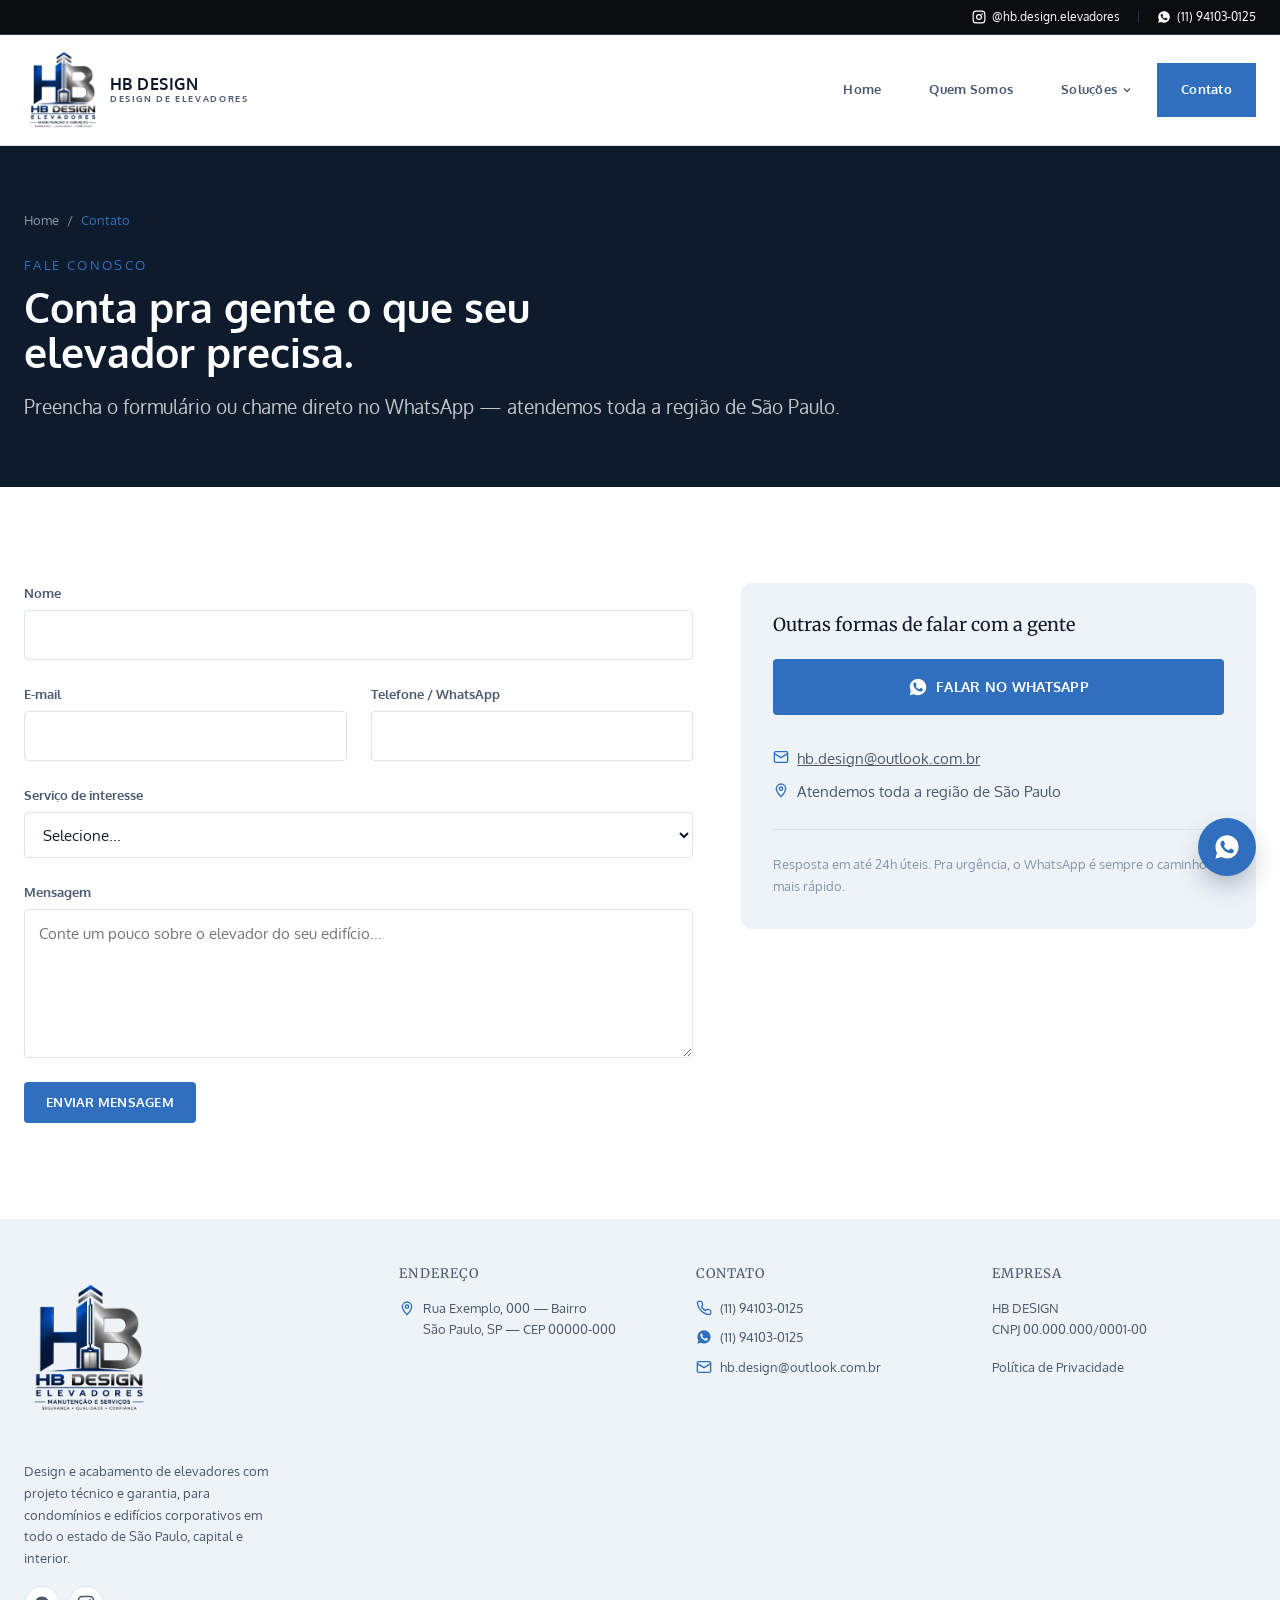
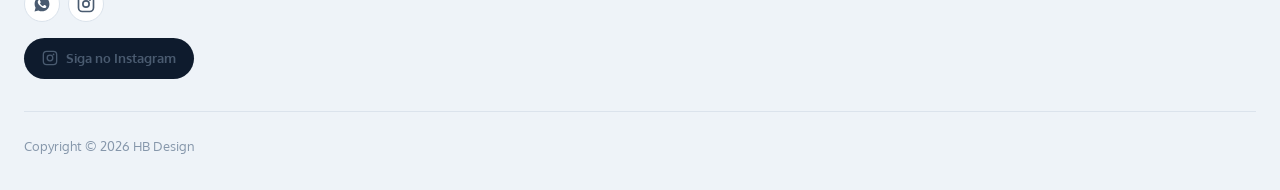
<file: contato.html>
<!doctype html>
<html lang="pt-BR">
<head>
<meta charset="UTF-8">
<meta name="viewport" content="width=device-width, initial-scale=1">
<title>Contato — HB Design</title>
<meta name="description" content="Fale com a HB Design. Preencha o formulário ou chame direto no WhatsApp — atendemos toda a região de São Paulo.">

<link rel="preconnect" href="https://fonts.googleapis.com">
<link rel="preconnect" href="https://fonts.gstatic.com" crossorigin>
<link href="https://fonts.googleapis.com/css2?family=Oxygen:wght@400;700&family=Merriweather:wght@400&display=swap" rel="stylesheet">

<link rel="stylesheet" href="css/tokens.css?v=28">
<link rel="stylesheet" href="css/base.css?v=28">
<link rel="stylesheet" href="css/components.css?v=28">
<link rel="icon" type="image/png" href="assets/img/logo.png">
</head>
<body class="no-js">
<a class="skip-link" href="#main">Pular para o conteúdo</a>

<header class="site-header">
  <div class="header-topbar">
    <div class="container header-topbar-inner">
      <a href="https://www.instagram.com/hb.design.elevadores/" class="topbar-instagram" target="_blank" rel="noopener">
        <svg viewBox="0 0 24 24" width="14" height="14" fill="none" stroke="currentColor" stroke-width="2" aria-hidden="true"><rect x="2" y="2" width="20" height="20" rx="5"/><circle cx="12" cy="12" r="4.2"/><circle cx="17.3" cy="6.7" r="1.3" fill="currentColor" stroke="none"/></svg>
        @hb.design.elevadores
      </a>
      <span class="divider" aria-hidden="true">|</span>
      <a href="https://wa.me/5511941030125" class="topbar-whatsapp">
        <svg viewBox="0 0 24 24" width="14" height="14" fill="currentColor" aria-hidden="true"><path d="M12.04 2C6.58 2 2.13 6.45 2.13 11.91c0 1.75.46 3.46 1.32 4.96L2 22l5.25-1.38c1.45.79 3.08 1.21 4.75 1.21h.01c5.46 0 9.9-4.45 9.9-9.91C21.92 6.45 17.48 2 12.04 2zm5.79 14.02c-.24.68-1.4 1.3-1.93 1.38-.5.08-1.12.12-1.81-.11-.42-.13-.95-.31-1.64-.6-2.88-1.24-4.76-4.14-4.9-4.33-.14-.19-1.17-1.56-1.17-2.97 0-1.41.74-2.11 1-2.4.26-.29.57-.36.76-.36.19 0 .38 0 .55.01.18.01.41-.07.64.49.24.58.81 2 .88 2.14.07.14.12.31.02.5-.09.19-.14.31-.28.48-.14.17-.29.37-.42.5-.14.14-.28.29-.12.57.16.28.71 1.17 1.52 1.9 1.05.94 1.93 1.23 2.21 1.37.28.14.44.12.6-.07.16-.19.68-.79.87-1.06.19-.28.37-.23.63-.14.26.09 1.65.78 1.94.92.28.14.47.21.54.33.07.12.07.68-.17 1.35z"/></svg>
        (11) 94103-0125
      </a>
    </div>
  </div>

  <div class="header-main">
    <div class="container header-bar">
      <a class="brand" href="index.html">
        <img class="brand-logo-header" src="assets/img/logo.png" alt="">
        <span class="brand-name">HB DESIGN<small>Design de Elevadores</small></span>
      </a>

      <nav class="main-nav" aria-label="Navegação principal">
        <ul class="nav-list">
          <li><a class="nav-pill" href="index.html">Home</a></li>
          <li><a class="nav-pill" href="index.html#sobre">Quem Somos</a></li>
          <li class="nav-item">
            <a class="nav-pill" href="index.html#servicos" aria-haspopup="true">
              Soluções
              <svg class="chevron" viewBox="0 0 24 24" width="12" height="12" fill="none" stroke="currentColor" stroke-width="2.5" aria-hidden="true"><path d="m6 9 6 6 6-6"/></svg>
            </a>
            <ul class="nav-dropdown">
              <li><a href="cabinas.html">Cabinas</a></li>
              <li><a href="pisos-e-corrimaos.html">Pisos e Corrimãos</a></li>
              <li><a href="tetos.html">Tetos e Iluminação</a></li>
              <li><a href="portas-e-batentes.html">Portas e Batentes</a></li>
              <li><a href="itens-de-seguranca.html">Segurança e Acessibilidade</a></li>
            </ul>
          </li>
          <li><a class="nav-pill is-active" href="contato.html" aria-current="page">Contato</a></li>
        </ul>
      </nav>

      <button class="nav-toggle" aria-expanded="false" aria-controls="mobile-nav" aria-label="Abrir menu">
        <svg width="22" height="22" viewBox="0 0 24 24" fill="none" stroke="currentColor" stroke-width="2" aria-hidden="true">
          <path d="M3 6h18M3 12h18M3 18h18"/>
        </svg>
      </button>
    </div>
  </div>

  <nav id="mobile-nav" class="mobile-nav" aria-label="Navegação móvel" hidden>
    <ul class="container">
      <li><a href="index.html">Home</a></li>
      <li><a href="index.html#sobre">Quem Somos</a></li>
      <li><a href="index.html#servicos">Soluções</a></li>
      <li><a class="mobile-subnav-link" href="cabinas.html">— Cabinas</a></li>
      <li><a class="mobile-subnav-link" href="pisos-e-corrimaos.html">— Pisos e Corrimãos</a></li>
      <li><a class="mobile-subnav-link" href="tetos.html">— Tetos e Iluminação</a></li>
      <li><a class="mobile-subnav-link" href="portas-e-batentes.html">— Portas e Batentes</a></li>
      <li><a class="mobile-subnav-link" href="itens-de-seguranca.html">— Segurança e Acessibilidade</a></li>
      <li><a href="contato.html">Contato</a></li>
    </ul>
  </nav>
</header>

<main id="main">

  <!-- BANNER DA PÁGINA INTERNA -->
  <section class="page-banner section-dark">
    <div class="container">
      <nav class="breadcrumb" aria-label="Breadcrumb">
        <a href="index.html">Home</a>
        <span aria-hidden="true">/</span>
        <span aria-current="page">Contato</span>
      </nav>
      <span class="eyebrow">Fale Conosco</span>
      <h1>Conta pra gente o que seu elevador precisa.</h1>
      <p class="section-lead">Preencha o formulário ou chame direto no WhatsApp — atendemos toda a região de São Paulo.</p>
    </div>
  </section>

  <!-- FORMULÁRIO + INFORMAÇÕES -->
  <section class="section">
    <div class="container contact-grid">

      <!-- TODO: este formulário ainda não está conectado a nenhum backend.
           Quando a hospedagem definitiva for escolhida, ligar a um serviço
           de envio (ex.: Formspree) ou trocar para Netlify Forms. -->
      <form class="contact-form" id="contactForm" novalidate>
        <div class="form-row">
          <label for="nome">Nome</label>
          <input type="text" id="nome" name="nome" autocomplete="name" required>
        </div>
        <div class="form-row form-row--split">
          <div>
            <label for="email">E-mail</label>
            <input type="email" id="email" name="email" autocomplete="email" required>
          </div>
          <div>
            <label for="telefone">Telefone / WhatsApp</label>
            <input type="tel" id="telefone" name="telefone" autocomplete="tel">
          </div>
        </div>
        <div class="form-row">
          <label for="servico">Serviço de interesse</label>
          <select id="servico" name="servico">
            <option value="">Selecione...</option>
            <option>Cabinas</option>
            <option>Pisos e Corrimãos</option>
            <option>Tetos e Iluminação</option>
            <option>Portas e Batentes</option>
            <option>Itens de Segurança</option>
            <option>Ainda não sei</option>
          </select>
        </div>
        <div class="form-row">
          <label for="mensagem">Mensagem</label>
          <textarea id="mensagem" name="mensagem" rows="5" placeholder="Conte um pouco sobre o elevador do seu edifício..."></textarea>
        </div>
        <button type="submit" class="btn btn-primary">Enviar Mensagem</button>
        <p class="form-note" id="formNote" hidden>Formulário ainda não conectado a um envio real — fale com a gente pelo WhatsApp enquanto isso.</p>
      </form>

      <aside class="contact-info-card">
        <h3>Outras formas de falar com a gente</h3>

        <a class="btn btn-whatsapp" href="https://wa.me/5511941030125" style="margin-bottom: var(--space-4);">
          <svg viewBox="0 0 24 24" width="20" height="20" fill="currentColor" aria-hidden="true"><path d="M12.04 2C6.58 2 2.13 6.45 2.13 11.91c0 1.75.46 3.46 1.32 4.96L2 22l5.25-1.38c1.45.79 3.08 1.21 4.75 1.21h.01c5.46 0 9.9-4.45 9.9-9.91C21.92 6.45 17.48 2 12.04 2zm5.79 14.02c-.24.68-1.4 1.3-1.93 1.38-.5.08-1.12.12-1.81-.11-.42-.13-.95-.31-1.64-.6-2.88-1.24-4.76-4.14-4.9-4.33-.14-.19-1.17-1.56-1.17-2.97 0-1.41.74-2.11 1-2.4.26-.29.57-.36.76-.36.19 0 .38 0 .55.01.18.01.41-.07.64.49.24.58.81 2 .88 2.14.07.14.12.31.02.5-.09.19-.14.31-.28.48-.14.17-.29.37-.42.5-.14.14-.28.29-.12.57.16.28.71 1.17 1.52 1.9 1.05.94 1.93 1.23 2.21 1.37.28.14.44.12.6-.07.16-.19.68-.79.87-1.06.19-.28.37-.23.63-.14.26.09 1.65.78 1.94.92.28.14.47.21.54.33.07.12.07.68-.17 1.35z"/></svg>
          Falar no WhatsApp
        </a>
        <p class="footer-line">
          <svg viewBox="0 0 24 24" width="16" height="16" fill="none" stroke="currentColor" stroke-width="2" aria-hidden="true"><rect x="2" y="4" width="20" height="16" rx="2"/><path d="m2 7 10 6 10-6"/></svg>
          <a href="mailto:hb.design@outlook.com.br">hb.design@outlook.com.br</a>
        </p>
        <p class="footer-line">
          <svg viewBox="0 0 24 24" width="16" height="16" fill="none" stroke="currentColor" stroke-width="2" aria-hidden="true"><path d="M12 22s7-7.58 7-12a7 7 0 1 0-14 0c0 4.42 7 12 7 12z"/><circle cx="12" cy="10" r="2.5"/></svg>
          <span>Atendemos toda a região de São Paulo</span>
        </p>

        <div class="contact-info-divider"></div>
        <p class="contact-info-note">Resposta em até 24h úteis. Pra urgência, o WhatsApp é sempre o caminho mais rápido.</p>
      </aside>

    </div>
  </section>

</main>

<footer class="site-footer">
  <div class="container">
    <div class="footer-grid">
      <div class="footer-brand">
        <a class="brand" href="index.html">
          <img class="brand-logo-full" src="assets/img/logo.png" alt="HB Design Elevadores — Manutenção e Serviços">
        </a>
        <p>Design e acabamento de elevadores com projeto técnico e garantia, para condomínios e edifícios corporativos em todo o estado de São Paulo, capital e interior.</p>
        <div class="footer-social">
          <a class="social-icon" href="https://wa.me/5511941030125" aria-label="Falar no WhatsApp">
            <svg viewBox="0 0 24 24" width="18" height="18" fill="currentColor" aria-hidden="true"><path d="M12.04 2C6.58 2 2.13 6.45 2.13 11.91c0 1.75.46 3.46 1.32 4.96L2 22l5.25-1.38c1.45.79 3.08 1.21 4.75 1.21h.01c5.46 0 9.9-4.45 9.9-9.91C21.92 6.45 17.48 2 12.04 2zm5.79 14.02c-.24.68-1.4 1.3-1.93 1.38-.5.08-1.12.12-1.81-.11-.42-.13-.95-.31-1.64-.6-2.88-1.24-4.76-4.14-4.9-4.33-.14-.19-1.17-1.56-1.17-2.97 0-1.41.74-2.11 1-2.4.26-.29.57-.36.76-.36.19 0 .38 0 .55.01.18.01.41-.07.64.49.24.58.81 2 .88 2.14.07.14.12.31.02.5-.09.19-.14.31-.28.48-.14.17-.29.37-.42.5-.14.14-.28.29-.12.57.16.28.71 1.17 1.52 1.9 1.05.94 1.93 1.23 2.21 1.37.28.14.44.12.6-.07.16-.19.68-.79.87-1.06.19-.28.37-.23.63-.14.26.09 1.65.78 1.94.92.28.14.47.21.54.33.07.12.07.68-.17 1.35z"/></svg>
          </a>
          <a class="social-icon" href="https://www.instagram.com/hb.design.elevadores/" aria-label="Instagram">
            <svg viewBox="0 0 24 24" width="18" height="18" fill="none" stroke="currentColor" stroke-width="2.2" aria-hidden="true"><rect x="2" y="2" width="20" height="20" rx="5"/><circle cx="12" cy="12" r="4.2"/><circle cx="17.3" cy="6.7" r="1.3" fill="currentColor" stroke="none"/></svg>
          </a>
        </div>
        <a class="footer-instagram" href="https://www.instagram.com/hb.design.elevadores/" target="_blank" rel="noopener">
          <svg viewBox="0 0 24 24" width="16" height="16" fill="none" stroke="currentColor" stroke-width="2" aria-hidden="true"><rect x="2" y="2" width="20" height="20" rx="5"/><circle cx="12" cy="12" r="4.2"/><circle cx="17.3" cy="6.7" r="1.3" fill="currentColor" stroke="none"/></svg>
          Siga no Instagram
        </a>
      </div>

      <div>
        <h4>Endereço</h4>
        <p class="footer-line">
          <svg viewBox="0 0 24 24" width="16" height="16" fill="none" stroke="currentColor" stroke-width="2" aria-hidden="true"><path d="M12 22s7-7.58 7-12a7 7 0 1 0-14 0c0 4.42 7 12 7 12z"/><circle cx="12" cy="10" r="2.5"/></svg>
          <span>Rua Exemplo, 000 — Bairro<br>São Paulo, SP — CEP 00000-000</span>
        </p>
      </div>

      <div>
        <h4>Contato</h4>
        <p class="footer-line">
          <svg viewBox="0 0 24 24" width="16" height="16" fill="none" stroke="currentColor" stroke-width="2" aria-hidden="true"><path d="M22 16.92v3a2 2 0 0 1-2.18 2 19.79 19.79 0 0 1-8.63-3.07 19.5 19.5 0 0 1-6-6 19.79 19.79 0 0 1-3.07-8.67A2 2 0 0 1 4.11 2h3a2 2 0 0 1 2 1.72c.13.96.36 1.9.7 2.81a2 2 0 0 1-.45 2.11L8.09 9.91a16 16 0 0 0 6 6l1.27-1.27a2 2 0 0 1 2.11-.45c.9.34 1.85.57 2.81.7A2 2 0 0 1 22 16.92z"/></svg>
          <a href="tel:+5511941030125">(11) 94103-0125</a>
        </p>
        <p class="footer-line">
          <svg viewBox="0 0 24 24" width="16" height="16" fill="currentColor" aria-hidden="true"><path d="M12.04 2C6.58 2 2.13 6.45 2.13 11.91c0 1.75.46 3.46 1.32 4.96L2 22l5.25-1.38c1.45.79 3.08 1.21 4.75 1.21h.01c5.46 0 9.9-4.45 9.9-9.91C21.92 6.45 17.48 2 12.04 2zm5.79 14.02c-.24.68-1.4 1.3-1.93 1.38-.5.08-1.12.12-1.81-.11-.42-.13-.95-.31-1.64-.6-2.88-1.24-4.76-4.14-4.9-4.33-.14-.19-1.17-1.56-1.17-2.97 0-1.41.74-2.11 1-2.4.26-.29.57-.36.76-.36.19 0 .38 0 .55.01.18.01.41-.07.64.49.24.58.81 2 .88 2.14.07.14.12.31.02.5-.09.19-.14.31-.28.48-.14.17-.29.37-.42.5-.14.14-.28.29-.12.57.16.28.71 1.17 1.52 1.9 1.05.94 1.93 1.23 2.21 1.37.28.14.44.12.6-.07.16-.19.68-.79.87-1.06.19-.28.37-.23.63-.14.26.09 1.65.78 1.94.92.28.14.47.21.54.33.07.12.07.68-.17 1.35z"/></svg>
          <a href="https://wa.me/5511941030125">(11) 94103-0125</a>
        </p>
        <p class="footer-line">
          <svg viewBox="0 0 24 24" width="16" height="16" fill="none" stroke="currentColor" stroke-width="2" aria-hidden="true"><rect x="2" y="4" width="20" height="16" rx="2"/><path d="m2 7 10 6 10-6"/></svg>
          <a href="mailto:hb.design@outlook.com.br">hb.design@outlook.com.br</a>
        </p>
      </div>

      <div>
        <h4>Empresa</h4>
        <p>HB DESIGN<br>CNPJ 00.000.000/0001-00</p>
        <p><a href="#">Política de Privacidade</a></p>
      </div>
    </div>
    <div class="footer-bottom">
      <span>Copyright © 2026 HB Design</span>
    </div>
  </div>
</footer>

<a class="whatsapp-fab" href="https://wa.me/5511941030125" aria-label="Falar no WhatsApp" target="_blank" rel="noopener">
  <svg viewBox="0 0 24 24" width="28" height="28" fill="currentColor" aria-hidden="true"><path d="M12.04 2C6.58 2 2.13 6.45 2.13 11.91c0 1.75.46 3.46 1.32 4.96L2 22l5.25-1.38c1.45.79 3.08 1.21 4.75 1.21h.01c5.46 0 9.9-4.45 9.9-9.91C21.92 6.45 17.48 2 12.04 2zm5.79 14.02c-.24.68-1.4 1.3-1.93 1.38-.5.08-1.12.12-1.81-.11-.42-.13-.95-.31-1.64-.6-2.88-1.24-4.76-4.14-4.9-4.33-.14-.19-1.17-1.56-1.17-2.97 0-1.41.74-2.11 1-2.4.26-.29.57-.36.76-.36.19 0 .38 0 .55.01.18.01.41-.07.64.49.24.58.81 2 .88 2.14.07.14.12.31.02.5-.09.19-.14.31-.28.48-.14.17-.29.37-.42.5-.14.14-.28.29-.12.57.16.28.71 1.17 1.52 1.9 1.05.94 1.93 1.23 2.21 1.37.28.14.44.12.6-.07.16-.19.68-.79.87-1.06.19-.28.37-.23.63-.14.26.09 1.65.78 1.94.92.28.14.47.21.54.33.07.12.07.68-.17 1.35z"/></svg>
</a>

<script src="js/main.js" defer></script>
</body>
</html>
</file>
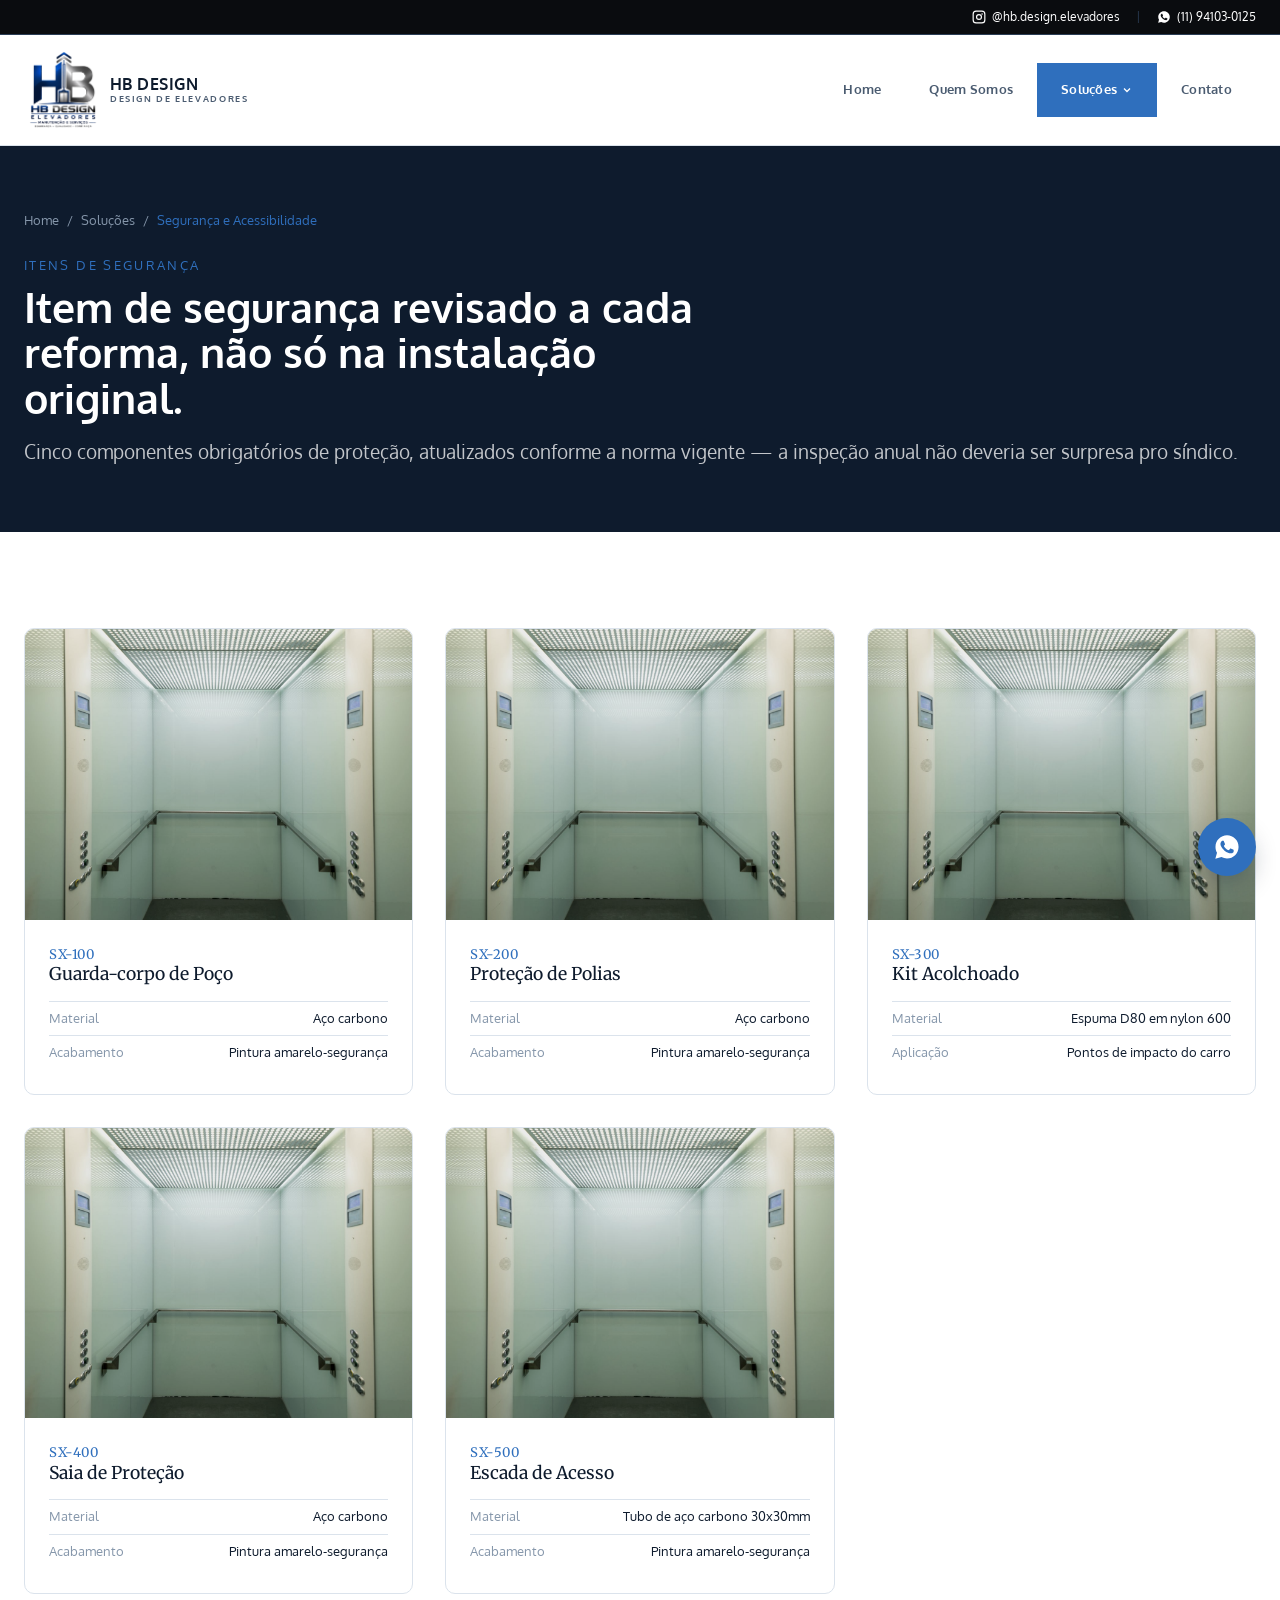
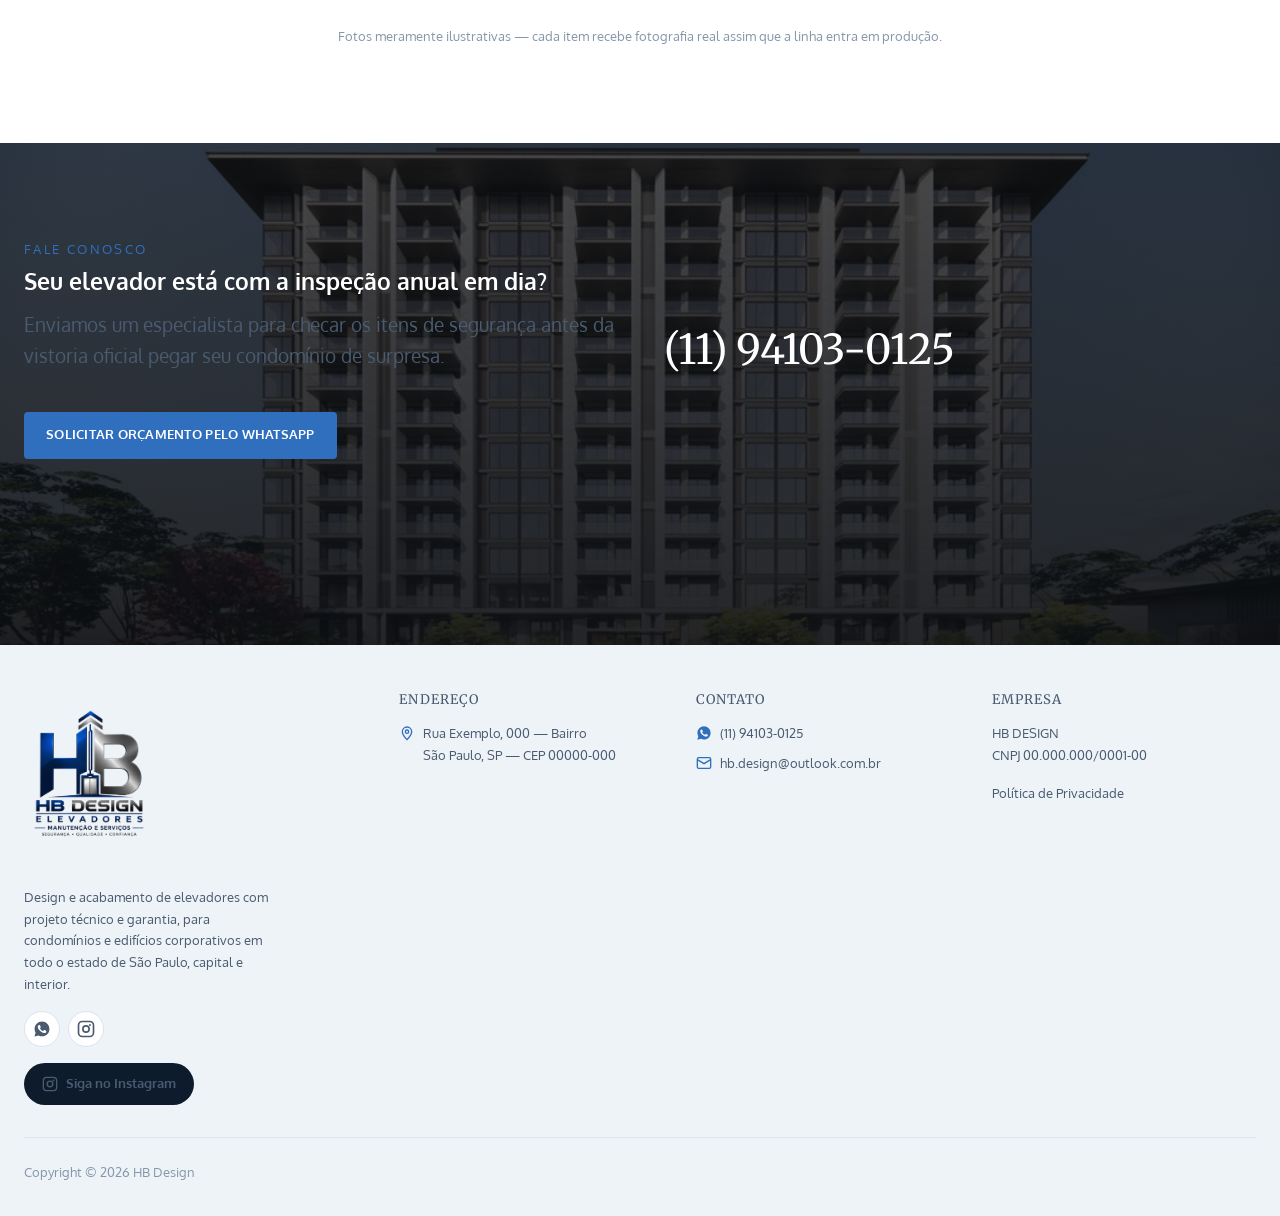
<file: itens-de-seguranca.html>
<!doctype html>
<html lang="pt-BR">
<head>
<meta charset="UTF-8">
<meta name="viewport" content="width=device-width, initial-scale=1">
<title>Itens de Segurança — HB Design</title>
<meta name="description" content="Guarda-corpo, proteção de polias, kit acolchoado, saia de proteção e escada de acesso — itens de segurança em aço carbono para modernização de elevadores.">

<link rel="preconnect" href="https://fonts.googleapis.com">
<link rel="preconnect" href="https://fonts.gstatic.com" crossorigin>
<link href="https://fonts.googleapis.com/css2?family=Oxygen:wght@400;700&family=Merriweather:wght@400&display=swap" rel="stylesheet">

<link rel="stylesheet" href="css/tokens.css?v=28">
<link rel="stylesheet" href="css/base.css?v=28">
<link rel="stylesheet" href="css/components.css?v=28">
<link rel="icon" type="image/png" href="assets/img/logo.png">
</head>
<body class="no-js">
<a class="skip-link" href="#main">Pular para o conteúdo</a>

<header class="site-header">
  <div class="header-topbar">
    <div class="container header-topbar-inner">
      <a href="https://www.instagram.com/hb.design.elevadores/" class="topbar-instagram" target="_blank" rel="noopener">
        <svg viewBox="0 0 24 24" width="14" height="14" fill="none" stroke="currentColor" stroke-width="2" aria-hidden="true"><rect x="2" y="2" width="20" height="20" rx="5"/><circle cx="12" cy="12" r="4.2"/><circle cx="17.3" cy="6.7" r="1.3" fill="currentColor" stroke="none"/></svg>
        @hb.design.elevadores
      </a>
      <span class="divider" aria-hidden="true">|</span>
      <a href="https://wa.me/5511941030125" class="topbar-whatsapp">
        <svg viewBox="0 0 24 24" width="14" height="14" fill="currentColor" aria-hidden="true"><path d="M12.04 2C6.58 2 2.13 6.45 2.13 11.91c0 1.75.46 3.46 1.32 4.96L2 22l5.25-1.38c1.45.79 3.08 1.21 4.75 1.21h.01c5.46 0 9.9-4.45 9.9-9.91C21.92 6.45 17.48 2 12.04 2zm5.79 14.02c-.24.68-1.4 1.3-1.93 1.38-.5.08-1.12.12-1.81-.11-.42-.13-.95-.31-1.64-.6-2.88-1.24-4.76-4.14-4.9-4.33-.14-.19-1.17-1.56-1.17-2.97 0-1.41.74-2.11 1-2.4.26-.29.57-.36.76-.36.19 0 .38 0 .55.01.18.01.41-.07.64.49.24.58.81 2 .88 2.14.07.14.12.31.02.5-.09.19-.14.31-.28.48-.14.17-.29.37-.42.5-.14.14-.28.29-.12.57.16.28.71 1.17 1.52 1.9 1.05.94 1.93 1.23 2.21 1.37.28.14.44.12.6-.07.16-.19.68-.79.87-1.06.19-.28.37-.23.63-.14.26.09 1.65.78 1.94.92.28.14.47.21.54.33.07.12.07.68-.17 1.35z"/></svg>
        (11) 94103-0125
      </a>
    </div>
  </div>

  <div class="header-main">
    <div class="container header-bar">
      <a class="brand" href="index.html">
        <img class="brand-logo-header" src="assets/img/logo.png" alt="">
        <span class="brand-name">HB DESIGN<small>Design de Elevadores</small></span>
      </a>

      <nav class="main-nav" aria-label="Navegação principal">
        <ul class="nav-list">
          <li><a class="nav-pill" href="index.html">Home</a></li>
          <li><a class="nav-pill" href="index.html#sobre">Quem Somos</a></li>
          <li class="nav-item">
            <a class="nav-pill is-active" href="index.html#servicos" aria-haspopup="true" aria-current="page">
              Soluções
              <svg class="chevron" viewBox="0 0 24 24" width="12" height="12" fill="none" stroke="currentColor" stroke-width="2.5" aria-hidden="true"><path d="m6 9 6 6 6-6"/></svg>
            </a>
            <ul class="nav-dropdown">
              <li><a href="cabinas.html">Cabinas</a></li>
              <li><a href="pisos-e-corrimaos.html">Pisos e Corrimãos</a></li>
              <li><a href="tetos.html">Tetos e Iluminação</a></li>
              <li><a href="portas-e-batentes.html">Portas e Batentes</a></li>
              <li><a href="itens-de-seguranca.html">Segurança e Acessibilidade</a></li>
            </ul>
          </li>
          <li><a class="nav-pill" href="contato.html">Contato</a></li>
        </ul>
      </nav>

      <button class="nav-toggle" aria-expanded="false" aria-controls="mobile-nav" aria-label="Abrir menu">
        <svg width="22" height="22" viewBox="0 0 24 24" fill="none" stroke="currentColor" stroke-width="2" aria-hidden="true">
          <path d="M3 6h18M3 12h18M3 18h18"/>
        </svg>
      </button>
    </div>
  </div>

  <nav id="mobile-nav" class="mobile-nav" aria-label="Navegação móvel" hidden>
    <ul class="container">
      <li><a href="index.html">Home</a></li>
      <li><a href="index.html#sobre">Quem Somos</a></li>
      <li><a href="index.html#servicos">Soluções</a></li>
      <li><a class="mobile-subnav-link" href="cabinas.html">— Cabinas</a></li>
      <li><a class="mobile-subnav-link" href="pisos-e-corrimaos.html">— Pisos e Corrimãos</a></li>
      <li><a class="mobile-subnav-link" href="tetos.html">— Tetos e Iluminação</a></li>
      <li><a class="mobile-subnav-link" href="portas-e-batentes.html">— Portas e Batentes</a></li>
      <li><a class="mobile-subnav-link" href="itens-de-seguranca.html">— Segurança e Acessibilidade</a></li>
      <li><a href="contato.html">Contato</a></li>
    </ul>
  </nav>
</header>

<main id="main">

  <!-- BANNER DA PÁGINA INTERNA -->
  <section class="page-banner section-dark">
    <div class="container">
      <nav class="breadcrumb" aria-label="Breadcrumb">
        <a href="index.html">Home</a>
        <span aria-hidden="true">/</span>
        <a href="index.html#servicos">Soluções</a>
        <span aria-hidden="true">/</span>
        <span aria-current="page">Segurança e Acessibilidade</span>
      </nav>
      <span class="eyebrow">Itens de Segurança</span>
      <h1>Item de segurança revisado a cada reforma, não só na instalação original.</h1>
      <p class="section-lead">Cinco componentes obrigatórios de proteção, atualizados conforme a norma vigente — a inspeção anual não deveria ser surpresa pro síndico.</p>
    </div>
  </section>

  <!-- CATÁLOGO DE ITENS -->
  <section class="section">
    <div class="container">
      <div class="model-grid">

        <article class="model-card reveal">
          <div class="model-photo"><img src="assets/img/cabin-photo.jpg" alt="Item SX-100 Guarda-corpo de Poço" loading="lazy"></div>
          <div class="model-body">
            <span class="model-code">SX-100</span>
            <h3>Guarda-corpo de Poço</h3>
            <dl class="model-specs">
              <div><dt>Material</dt><dd>Aço carbono</dd></div>
              <div><dt>Acabamento</dt><dd>Pintura amarelo-segurança</dd></div>
            </dl>
          </div>
        </article>

        <article class="model-card reveal">
          <div class="model-photo"><img src="assets/img/cabin-photo.jpg" alt="Item SX-200 Proteção de Polias" loading="lazy"></div>
          <div class="model-body">
            <span class="model-code">SX-200</span>
            <h3>Proteção de Polias</h3>
            <dl class="model-specs">
              <div><dt>Material</dt><dd>Aço carbono</dd></div>
              <div><dt>Acabamento</dt><dd>Pintura amarelo-segurança</dd></div>
            </dl>
          </div>
        </article>

        <article class="model-card reveal">
          <div class="model-photo"><img src="assets/img/cabin-photo.jpg" alt="Item SX-300 Kit Acolchoado" loading="lazy"></div>
          <div class="model-body">
            <span class="model-code">SX-300</span>
            <h3>Kit Acolchoado</h3>
            <dl class="model-specs">
              <div><dt>Material</dt><dd>Espuma D80 em nylon 600</dd></div>
              <div><dt>Aplicação</dt><dd>Pontos de impacto do carro</dd></div>
            </dl>
          </div>
        </article>

        <article class="model-card reveal">
          <div class="model-photo"><img src="assets/img/cabin-photo.jpg" alt="Item SX-400 Saia de Proteção" loading="lazy"></div>
          <div class="model-body">
            <span class="model-code">SX-400</span>
            <h3>Saia de Proteção</h3>
            <dl class="model-specs">
              <div><dt>Material</dt><dd>Aço carbono</dd></div>
              <div><dt>Acabamento</dt><dd>Pintura amarelo-segurança</dd></div>
            </dl>
          </div>
        </article>

        <article class="model-card reveal">
          <div class="model-photo"><img src="assets/img/cabin-photo.jpg" alt="Item SX-500 Escada de Acesso" loading="lazy"></div>
          <div class="model-body">
            <span class="model-code">SX-500</span>
            <h3>Escada de Acesso</h3>
            <dl class="model-specs">
              <div><dt>Material</dt><dd>Tubo de aço carbono 30x30mm</dd></div>
              <div><dt>Acabamento</dt><dd>Pintura amarelo-segurança</dd></div>
            </dl>
          </div>
        </article>

      </div>

      <p class="model-note">Fotos meramente ilustrativas — cada item recebe fotografia real assim que a linha entra em produção.</p>
    </div>
  </section>

  <!-- CTA FINAL -->
  <section class="cta-section">
    <div class="hero-media">
      <img src="assets/img/benefit-apartment.jpg" alt="" role="presentation" loading="lazy">
    </div>
    <div class="container cta-band reveal">
      <div>
        <span class="eyebrow">Fale Conosco</span>
        <h2>Seu elevador está com a inspeção anual em dia?</h2>
        <p class="section-lead" style="margin-top: var(--space-2);">Enviamos um especialista para checar os itens de segurança antes da vistoria oficial pegar seu condomínio de surpresa.</p>
        <a class="btn btn-primary" href="https://wa.me/5511941030125" style="margin-top: var(--space-3);">Solicitar Orçamento pelo WhatsApp</a>
      </div>
      <div class="cta-phones">
        <a href="tel:+5511941030125">(11) 94103-0125</a>
      </div>
    </div>
  </section>

</main>

<footer class="site-footer">
  <div class="container">
    <div class="footer-grid">
      <div class="footer-brand">
        <a class="brand" href="index.html">
          <img class="brand-logo-full" src="assets/img/logo.png" alt="HB Design Elevadores — Manutenção e Serviços">
        </a>
        <p>Design e acabamento de elevadores com projeto técnico e garantia, para condomínios e edifícios corporativos em todo o estado de São Paulo, capital e interior.</p>
        <div class="footer-social">
          <a class="social-icon" href="https://wa.me/5511941030125" aria-label="Falar no WhatsApp">
            <svg viewBox="0 0 24 24" width="18" height="18" fill="currentColor" aria-hidden="true"><path d="M12.04 2C6.58 2 2.13 6.45 2.13 11.91c0 1.75.46 3.46 1.32 4.96L2 22l5.25-1.38c1.45.79 3.08 1.21 4.75 1.21h.01c5.46 0 9.9-4.45 9.9-9.91C21.92 6.45 17.48 2 12.04 2zm5.79 14.02c-.24.68-1.4 1.3-1.93 1.38-.5.08-1.12.12-1.81-.11-.42-.13-.95-.31-1.64-.6-2.88-1.24-4.76-4.14-4.9-4.33-.14-.19-1.17-1.56-1.17-2.97 0-1.41.74-2.11 1-2.4.26-.29.57-.36.76-.36.19 0 .38 0 .55.01.18.01.41-.07.64.49.24.58.81 2 .88 2.14.07.14.12.31.02.5-.09.19-.14.31-.28.48-.14.17-.29.37-.42.5-.14.14-.28.29-.12.57.16.28.71 1.17 1.52 1.9 1.05.94 1.93 1.23 2.21 1.37.28.14.44.12.6-.07.16-.19.68-.79.87-1.06.19-.28.37-.23.63-.14.26.09 1.65.78 1.94.92.28.14.47.21.54.33.07.12.07.68-.17 1.35z"/></svg>
          </a>
          <a class="social-icon" href="https://www.instagram.com/hb.design.elevadores/" aria-label="Instagram">
            <svg viewBox="0 0 24 24" width="18" height="18" fill="none" stroke="currentColor" stroke-width="2.2" aria-hidden="true"><rect x="2" y="2" width="20" height="20" rx="5"/><circle cx="12" cy="12" r="4.2"/><circle cx="17.3" cy="6.7" r="1.3" fill="currentColor" stroke="none"/></svg>
          </a>
        </div>
        <a class="footer-instagram" href="https://www.instagram.com/hb.design.elevadores/" target="_blank" rel="noopener">
          <svg viewBox="0 0 24 24" width="16" height="16" fill="none" stroke="currentColor" stroke-width="2" aria-hidden="true"><rect x="2" y="2" width="20" height="20" rx="5"/><circle cx="12" cy="12" r="4.2"/><circle cx="17.3" cy="6.7" r="1.3" fill="currentColor" stroke="none"/></svg>
          Siga no Instagram
        </a>
      </div>

      <div>
        <h4>Endereço</h4>
        <p class="footer-line">
          <svg viewBox="0 0 24 24" width="16" height="16" fill="none" stroke="currentColor" stroke-width="2" aria-hidden="true"><path d="M12 22s7-7.58 7-12a7 7 0 1 0-14 0c0 4.42 7 12 7 12z"/><circle cx="12" cy="10" r="2.5"/></svg>
          <span>Rua Exemplo, 000 — Bairro<br>São Paulo, SP — CEP 00000-000</span>
        </p>
      </div>

      <div>
        <h4>Contato</h4>
        <p class="footer-line">
          <svg viewBox="0 0 24 24" width="16" height="16" fill="currentColor" aria-hidden="true"><path d="M12.04 2C6.58 2 2.13 6.45 2.13 11.91c0 1.75.46 3.46 1.32 4.96L2 22l5.25-1.38c1.45.79 3.08 1.21 4.75 1.21h.01c5.46 0 9.9-4.45 9.9-9.91C21.92 6.45 17.48 2 12.04 2zm5.79 14.02c-.24.68-1.4 1.3-1.93 1.38-.5.08-1.12.12-1.81-.11-.42-.13-.95-.31-1.64-.6-2.88-1.24-4.76-4.14-4.9-4.33-.14-.19-1.17-1.56-1.17-2.97 0-1.41.74-2.11 1-2.4.26-.29.57-.36.76-.36.19 0 .38 0 .55.01.18.01.41-.07.64.49.24.58.81 2 .88 2.14.07.14.12.31.02.5-.09.19-.14.31-.28.48-.14.17-.29.37-.42.5-.14.14-.28.29-.12.57.16.28.71 1.17 1.52 1.9 1.05.94 1.93 1.23 2.21 1.37.28.14.44.12.6-.07.16-.19.68-.79.87-1.06.19-.28.37-.23.63-.14.26.09 1.65.78 1.94.92.28.14.47.21.54.33.07.12.07.68-.17 1.35z"/></svg>
          <a href="https://wa.me/5511941030125">(11) 94103-0125</a>
        </p>
        <p class="footer-line">
          <svg viewBox="0 0 24 24" width="16" height="16" fill="none" stroke="currentColor" stroke-width="2" aria-hidden="true"><rect x="2" y="4" width="20" height="16" rx="2"/><path d="m2 7 10 6 10-6"/></svg>
          <a href="mailto:hb.design@outlook.com.br">hb.design@outlook.com.br</a>
        </p>
      </div>

      <div>
        <h4>Empresa</h4>
        <p>HB DESIGN<br>CNPJ 00.000.000/0001-00</p>
        <p><a href="#">Política de Privacidade</a></p>
      </div>
    </div>
    <div class="footer-bottom">
      <span>Copyright © 2026 HB Design</span>
    </div>
  </div>
</footer>

<a class="whatsapp-fab" href="https://wa.me/5511941030125" aria-label="Falar no WhatsApp" target="_blank" rel="noopener">
  <svg viewBox="0 0 24 24" width="28" height="28" fill="currentColor" aria-hidden="true"><path d="M12.04 2C6.58 2 2.13 6.45 2.13 11.91c0 1.75.46 3.46 1.32 4.96L2 22l5.25-1.38c1.45.79 3.08 1.21 4.75 1.21h.01c5.46 0 9.9-4.45 9.9-9.91C21.92 6.45 17.48 2 12.04 2zm5.79 14.02c-.24.68-1.4 1.3-1.93 1.38-.5.08-1.12.12-1.81-.11-.42-.13-.95-.31-1.64-.6-2.88-1.24-4.76-4.14-4.9-4.33-.14-.19-1.17-1.56-1.17-2.97 0-1.41.74-2.11 1-2.4.26-.29.57-.36.76-.36.19 0 .38 0 .55.01.18.01.41-.07.64.49.24.58.81 2 .88 2.14.07.14.12.31.02.5-.09.19-.14.31-.28.48-.14.17-.29.37-.42.5-.14.14-.28.29-.12.57.16.28.71 1.17 1.52 1.9 1.05.94 1.93 1.23 2.21 1.37.28.14.44.12.6-.07.16-.19.68-.79.87-1.06.19-.28.37-.23.63-.14.26.09 1.65.78 1.94.92.28.14.47.21.54.33.07.12.07.68-.17 1.35z"/></svg>
</a>

<script src="js/main.js" defer></script>
</body>
</html>
</file>
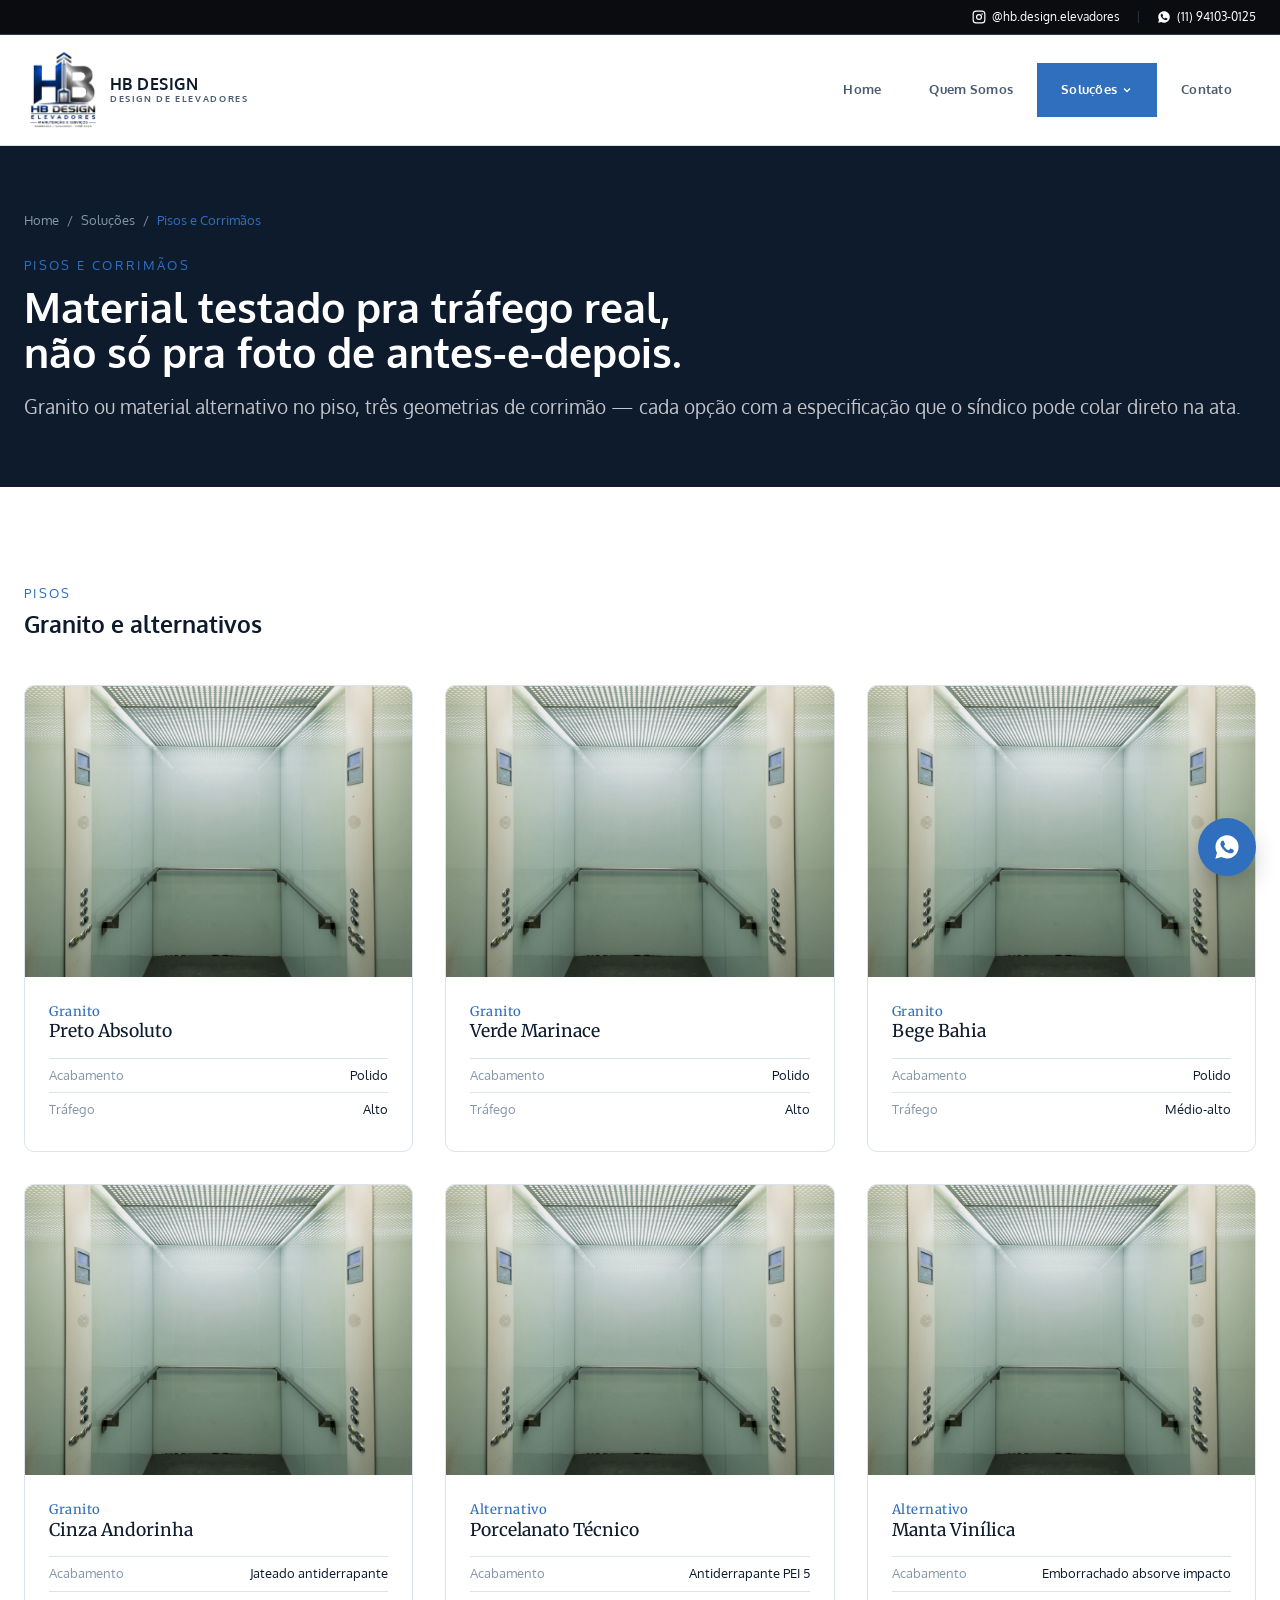
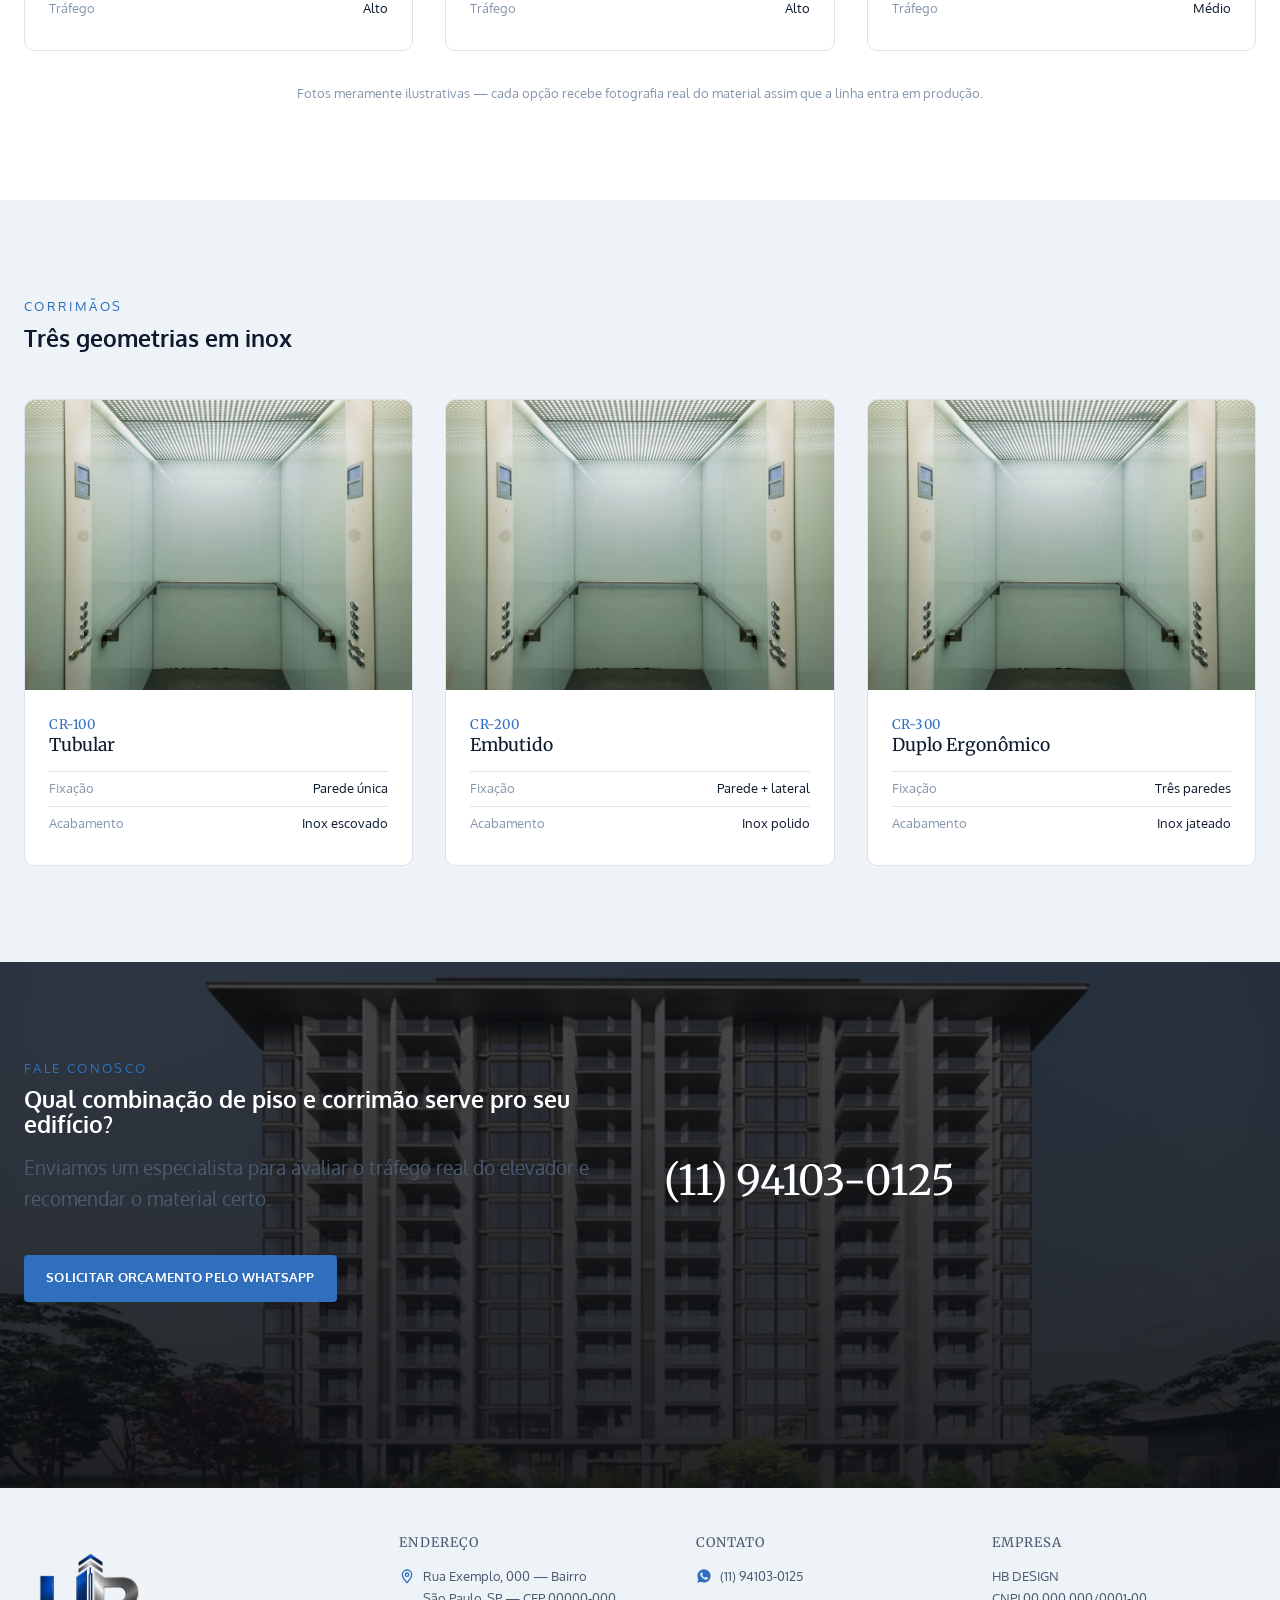
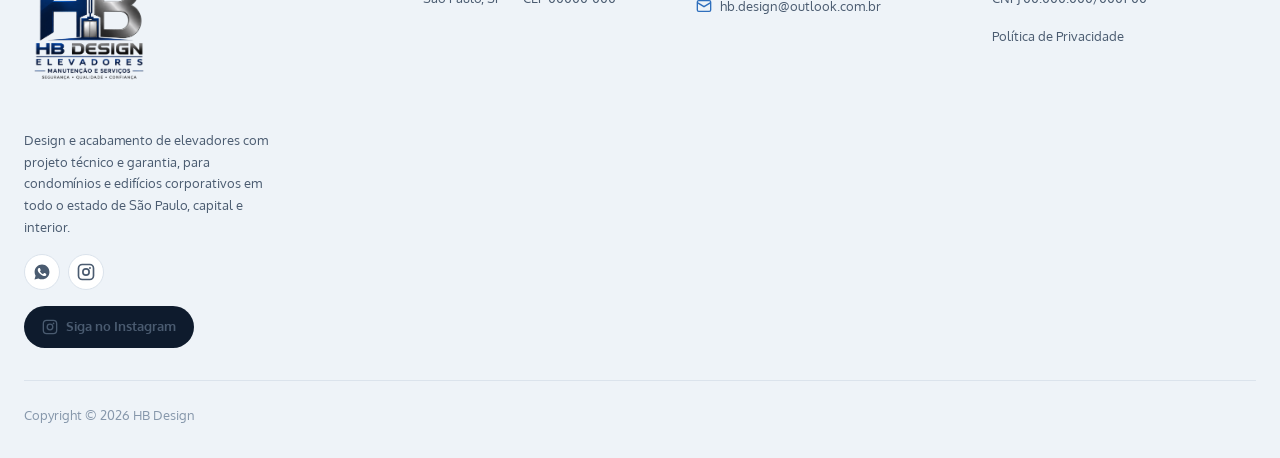
<file: pisos-e-corrimaos.html>
<!doctype html>
<html lang="pt-BR">
<head>
<meta charset="UTF-8">
<meta name="viewport" content="width=device-width, initial-scale=1">
<title>Pisos e Corrimãos — HB Design</title>
<meta name="description" content="Pisos em granito e materiais alternativos, e três modelos de corrimão em inox para modernização de elevadores. Ficha técnica completa por opção.">

<link rel="preconnect" href="https://fonts.googleapis.com">
<link rel="preconnect" href="https://fonts.gstatic.com" crossorigin>
<link href="https://fonts.googleapis.com/css2?family=Oxygen:wght@400;700&family=Merriweather:wght@400&display=swap" rel="stylesheet">

<link rel="stylesheet" href="css/tokens.css?v=28">
<link rel="stylesheet" href="css/base.css?v=28">
<link rel="stylesheet" href="css/components.css?v=28">
<link rel="icon" type="image/png" href="assets/img/logo.png">
</head>
<body class="no-js">
<a class="skip-link" href="#main">Pular para o conteúdo</a>

<header class="site-header">
  <div class="header-topbar">
    <div class="container header-topbar-inner">
      <a href="https://www.instagram.com/hb.design.elevadores/" class="topbar-instagram" target="_blank" rel="noopener">
        <svg viewBox="0 0 24 24" width="14" height="14" fill="none" stroke="currentColor" stroke-width="2" aria-hidden="true"><rect x="2" y="2" width="20" height="20" rx="5"/><circle cx="12" cy="12" r="4.2"/><circle cx="17.3" cy="6.7" r="1.3" fill="currentColor" stroke="none"/></svg>
        @hb.design.elevadores
      </a>
      <span class="divider" aria-hidden="true">|</span>
      <a href="https://wa.me/5511941030125" class="topbar-whatsapp">
        <svg viewBox="0 0 24 24" width="14" height="14" fill="currentColor" aria-hidden="true"><path d="M12.04 2C6.58 2 2.13 6.45 2.13 11.91c0 1.75.46 3.46 1.32 4.96L2 22l5.25-1.38c1.45.79 3.08 1.21 4.75 1.21h.01c5.46 0 9.9-4.45 9.9-9.91C21.92 6.45 17.48 2 12.04 2zm5.79 14.02c-.24.68-1.4 1.3-1.93 1.38-.5.08-1.12.12-1.81-.11-.42-.13-.95-.31-1.64-.6-2.88-1.24-4.76-4.14-4.9-4.33-.14-.19-1.17-1.56-1.17-2.97 0-1.41.74-2.11 1-2.4.26-.29.57-.36.76-.36.19 0 .38 0 .55.01.18.01.41-.07.64.49.24.58.81 2 .88 2.14.07.14.12.31.02.5-.09.19-.14.31-.28.48-.14.17-.29.37-.42.5-.14.14-.28.29-.12.57.16.28.71 1.17 1.52 1.9 1.05.94 1.93 1.23 2.21 1.37.28.14.44.12.6-.07.16-.19.68-.79.87-1.06.19-.28.37-.23.63-.14.26.09 1.65.78 1.94.92.28.14.47.21.54.33.07.12.07.68-.17 1.35z"/></svg>
        (11) 94103-0125
      </a>
    </div>
  </div>

  <div class="header-main">
    <div class="container header-bar">
      <a class="brand" href="index.html">
        <img class="brand-logo-header" src="assets/img/logo.png" alt="">
        <span class="brand-name">HB DESIGN<small>Design de Elevadores</small></span>
      </a>

      <nav class="main-nav" aria-label="Navegação principal">
        <ul class="nav-list">
          <li><a class="nav-pill" href="index.html">Home</a></li>
          <li><a class="nav-pill" href="index.html#sobre">Quem Somos</a></li>
          <li class="nav-item">
            <a class="nav-pill is-active" href="index.html#servicos" aria-haspopup="true" aria-current="page">
              Soluções
              <svg class="chevron" viewBox="0 0 24 24" width="12" height="12" fill="none" stroke="currentColor" stroke-width="2.5" aria-hidden="true"><path d="m6 9 6 6 6-6"/></svg>
            </a>
            <ul class="nav-dropdown">
              <li><a href="cabinas.html">Cabinas</a></li>
              <li><a href="pisos-e-corrimaos.html">Pisos e Corrimãos</a></li>
              <li><a href="tetos.html">Tetos e Iluminação</a></li>
              <li><a href="portas-e-batentes.html">Portas e Batentes</a></li>
              <li><a href="itens-de-seguranca.html">Segurança e Acessibilidade</a></li>
            </ul>
          </li>
          <li><a class="nav-pill" href="contato.html">Contato</a></li>
        </ul>
      </nav>

      <button class="nav-toggle" aria-expanded="false" aria-controls="mobile-nav" aria-label="Abrir menu">
        <svg width="22" height="22" viewBox="0 0 24 24" fill="none" stroke="currentColor" stroke-width="2" aria-hidden="true">
          <path d="M3 6h18M3 12h18M3 18h18"/>
        </svg>
      </button>
    </div>
  </div>

  <nav id="mobile-nav" class="mobile-nav" aria-label="Navegação móvel" hidden>
    <ul class="container">
      <li><a href="index.html">Home</a></li>
      <li><a href="index.html#sobre">Quem Somos</a></li>
      <li><a href="index.html#servicos">Soluções</a></li>
      <li><a class="mobile-subnav-link" href="cabinas.html">— Cabinas</a></li>
      <li><a class="mobile-subnav-link" href="pisos-e-corrimaos.html">— Pisos e Corrimãos</a></li>
      <li><a class="mobile-subnav-link" href="tetos.html">— Tetos e Iluminação</a></li>
      <li><a class="mobile-subnav-link" href="portas-e-batentes.html">— Portas e Batentes</a></li>
      <li><a class="mobile-subnav-link" href="itens-de-seguranca.html">— Segurança e Acessibilidade</a></li>
      <li><a href="contato.html">Contato</a></li>
    </ul>
  </nav>
</header>

<main id="main">

  <!-- BANNER DA PÁGINA INTERNA -->
  <section class="page-banner section-dark">
    <div class="container">
      <nav class="breadcrumb" aria-label="Breadcrumb">
        <a href="index.html">Home</a>
        <span aria-hidden="true">/</span>
        <a href="index.html#servicos">Soluções</a>
        <span aria-hidden="true">/</span>
        <span aria-current="page">Pisos e Corrimãos</span>
      </nav>
      <span class="eyebrow">Pisos e Corrimãos</span>
      <h1>Material testado pra tráfego real, não só pra foto de antes-e-depois.</h1>
      <p class="section-lead">Granito ou material alternativo no piso, três geometrias de corrimão — cada opção com a especificação que o síndico pode colar direto na ata.</p>
    </div>
  </section>

  <!-- PISOS -->
  <section class="section">
    <div class="container">
      <div class="section-head reveal">
        <span class="eyebrow">Pisos</span>
        <h2>Granito e alternativos</h2>
      </div>

      <div class="model-grid">
        <article class="model-card reveal">
          <div class="model-photo"><img src="assets/img/cabin-photo.jpg" alt="Piso em granito Preto Absoluto" loading="lazy"></div>
          <div class="model-body">
            <span class="model-code">Granito</span>
            <h3>Preto Absoluto</h3>
            <dl class="model-specs">
              <div><dt>Acabamento</dt><dd>Polido</dd></div>
              <div><dt>Tráfego</dt><dd>Alto</dd></div>
            </dl>
          </div>
        </article>

        <article class="model-card reveal">
          <div class="model-photo"><img src="assets/img/cabin-photo.jpg" alt="Piso em granito Verde Marinace" loading="lazy"></div>
          <div class="model-body">
            <span class="model-code">Granito</span>
            <h3>Verde Marinace</h3>
            <dl class="model-specs">
              <div><dt>Acabamento</dt><dd>Polido</dd></div>
              <div><dt>Tráfego</dt><dd>Alto</dd></div>
            </dl>
          </div>
        </article>

        <article class="model-card reveal">
          <div class="model-photo"><img src="assets/img/cabin-photo.jpg" alt="Piso em granito Bege Bahia" loading="lazy"></div>
          <div class="model-body">
            <span class="model-code">Granito</span>
            <h3>Bege Bahia</h3>
            <dl class="model-specs">
              <div><dt>Acabamento</dt><dd>Polido</dd></div>
              <div><dt>Tráfego</dt><dd>Médio-alto</dd></div>
            </dl>
          </div>
        </article>

        <article class="model-card reveal">
          <div class="model-photo"><img src="assets/img/cabin-photo.jpg" alt="Piso em granito Cinza Andorinha" loading="lazy"></div>
          <div class="model-body">
            <span class="model-code">Granito</span>
            <h3>Cinza Andorinha</h3>
            <dl class="model-specs">
              <div><dt>Acabamento</dt><dd>Jateado antiderrapante</dd></div>
              <div><dt>Tráfego</dt><dd>Alto</dd></div>
            </dl>
          </div>
        </article>

        <article class="model-card reveal">
          <div class="model-photo"><img src="assets/img/cabin-photo.jpg" alt="Piso em porcelanato técnico antiderrapante" loading="lazy"></div>
          <div class="model-body">
            <span class="model-code">Alternativo</span>
            <h3>Porcelanato Técnico</h3>
            <dl class="model-specs">
              <div><dt>Acabamento</dt><dd>Antiderrapante PEI 5</dd></div>
              <div><dt>Tráfego</dt><dd>Alto</dd></div>
            </dl>
          </div>
        </article>

        <article class="model-card reveal">
          <div class="model-photo"><img src="assets/img/cabin-photo.jpg" alt="Piso em manta vinílica emborrachada" loading="lazy"></div>
          <div class="model-body">
            <span class="model-code">Alternativo</span>
            <h3>Manta Vinílica</h3>
            <dl class="model-specs">
              <div><dt>Acabamento</dt><dd>Emborrachado absorve impacto</dd></div>
              <div><dt>Tráfego</dt><dd>Médio</dd></div>
            </dl>
          </div>
        </article>
      </div>

      <p class="model-note">Fotos meramente ilustrativas — cada opção recebe fotografia real do material assim que a linha entra em produção.</p>
    </div>
  </section>

  <!-- CORRIMÃOS -->
  <section class="section section-alt">
    <div class="container">
      <div class="section-head reveal">
        <span class="eyebrow">Corrimãos</span>
        <h2>Três geometrias em inox</h2>
      </div>

      <div class="model-grid">
        <article class="model-card reveal">
          <div class="model-photo"><img src="assets/img/cabin-photo.jpg" alt="Corrimão modelo CR-100 Tubular" loading="lazy"></div>
          <div class="model-body">
            <span class="model-code">CR-100</span>
            <h3>Tubular</h3>
            <dl class="model-specs">
              <div><dt>Fixação</dt><dd>Parede única</dd></div>
              <div><dt>Acabamento</dt><dd>Inox escovado</dd></div>
            </dl>
          </div>
        </article>

        <article class="model-card reveal">
          <div class="model-photo"><img src="assets/img/cabin-photo.jpg" alt="Corrimão modelo CR-200 Embutido" loading="lazy"></div>
          <div class="model-body">
            <span class="model-code">CR-200</span>
            <h3>Embutido</h3>
            <dl class="model-specs">
              <div><dt>Fixação</dt><dd>Parede + lateral</dd></div>
              <div><dt>Acabamento</dt><dd>Inox polido</dd></div>
            </dl>
          </div>
        </article>

        <article class="model-card reveal">
          <div class="model-photo"><img src="assets/img/cabin-photo.jpg" alt="Corrimão modelo CR-300 Duplo" loading="lazy"></div>
          <div class="model-body">
            <span class="model-code">CR-300</span>
            <h3>Duplo Ergonômico</h3>
            <dl class="model-specs">
              <div><dt>Fixação</dt><dd>Três paredes</dd></div>
              <div><dt>Acabamento</dt><dd>Inox jateado</dd></div>
            </dl>
          </div>
        </article>
      </div>
    </div>
  </section>

  <!-- CTA FINAL -->
  <section class="cta-section">
    <div class="hero-media">
      <img src="assets/img/benefit-apartment.jpg" alt="" role="presentation" loading="lazy">
    </div>
    <div class="container cta-band reveal">
      <div>
        <span class="eyebrow">Fale Conosco</span>
        <h2>Qual combinação de piso e corrimão serve pro seu edifício?</h2>
        <p class="section-lead" style="margin-top: var(--space-2);">Enviamos um especialista para avaliar o tráfego real do elevador e recomendar o material certo.</p>
        <a class="btn btn-primary" href="https://wa.me/5511941030125" style="margin-top: var(--space-3);">Solicitar Orçamento pelo WhatsApp</a>
      </div>
      <div class="cta-phones">
        <a href="tel:+5511941030125">(11) 94103-0125</a>
      </div>
    </div>
  </section>

</main>

<footer class="site-footer">
  <div class="container">
    <div class="footer-grid">
      <div class="footer-brand">
        <a class="brand" href="index.html">
          <img class="brand-logo-full" src="assets/img/logo.png" alt="HB Design Elevadores — Manutenção e Serviços">
        </a>
        <p>Design e acabamento de elevadores com projeto técnico e garantia, para condomínios e edifícios corporativos em todo o estado de São Paulo, capital e interior.</p>
        <div class="footer-social">
          <a class="social-icon" href="https://wa.me/5511941030125" aria-label="Falar no WhatsApp">
            <svg viewBox="0 0 24 24" width="18" height="18" fill="currentColor" aria-hidden="true"><path d="M12.04 2C6.58 2 2.13 6.45 2.13 11.91c0 1.75.46 3.46 1.32 4.96L2 22l5.25-1.38c1.45.79 3.08 1.21 4.75 1.21h.01c5.46 0 9.9-4.45 9.9-9.91C21.92 6.45 17.48 2 12.04 2zm5.79 14.02c-.24.68-1.4 1.3-1.93 1.38-.5.08-1.12.12-1.81-.11-.42-.13-.95-.31-1.64-.6-2.88-1.24-4.76-4.14-4.9-4.33-.14-.19-1.17-1.56-1.17-2.97 0-1.41.74-2.11 1-2.4.26-.29.57-.36.76-.36.19 0 .38 0 .55.01.18.01.41-.07.64.49.24.58.81 2 .88 2.14.07.14.12.31.02.5-.09.19-.14.31-.28.48-.14.17-.29.37-.42.5-.14.14-.28.29-.12.57.16.28.71 1.17 1.52 1.9 1.05.94 1.93 1.23 2.21 1.37.28.14.44.12.6-.07.16-.19.68-.79.87-1.06.19-.28.37-.23.63-.14.26.09 1.65.78 1.94.92.28.14.47.21.54.33.07.12.07.68-.17 1.35z"/></svg>
          </a>
          <a class="social-icon" href="https://www.instagram.com/hb.design.elevadores/" aria-label="Instagram">
            <svg viewBox="0 0 24 24" width="18" height="18" fill="none" stroke="currentColor" stroke-width="2.2" aria-hidden="true"><rect x="2" y="2" width="20" height="20" rx="5"/><circle cx="12" cy="12" r="4.2"/><circle cx="17.3" cy="6.7" r="1.3" fill="currentColor" stroke="none"/></svg>
          </a>
        </div>
        <a class="footer-instagram" href="https://www.instagram.com/hb.design.elevadores/" target="_blank" rel="noopener">
          <svg viewBox="0 0 24 24" width="16" height="16" fill="none" stroke="currentColor" stroke-width="2" aria-hidden="true"><rect x="2" y="2" width="20" height="20" rx="5"/><circle cx="12" cy="12" r="4.2"/><circle cx="17.3" cy="6.7" r="1.3" fill="currentColor" stroke="none"/></svg>
          Siga no Instagram
        </a>
      </div>

      <div>
        <h4>Endereço</h4>
        <p class="footer-line">
          <svg viewBox="0 0 24 24" width="16" height="16" fill="none" stroke="currentColor" stroke-width="2" aria-hidden="true"><path d="M12 22s7-7.58 7-12a7 7 0 1 0-14 0c0 4.42 7 12 7 12z"/><circle cx="12" cy="10" r="2.5"/></svg>
          <span>Rua Exemplo, 000 — Bairro<br>São Paulo, SP — CEP 00000-000</span>
        </p>
      </div>

      <div>
        <h4>Contato</h4>
        <p class="footer-line">
          <svg viewBox="0 0 24 24" width="16" height="16" fill="currentColor" aria-hidden="true"><path d="M12.04 2C6.58 2 2.13 6.45 2.13 11.91c0 1.75.46 3.46 1.32 4.96L2 22l5.25-1.38c1.45.79 3.08 1.21 4.75 1.21h.01c5.46 0 9.9-4.45 9.9-9.91C21.92 6.45 17.48 2 12.04 2zm5.79 14.02c-.24.68-1.4 1.3-1.93 1.38-.5.08-1.12.12-1.81-.11-.42-.13-.95-.31-1.64-.6-2.88-1.24-4.76-4.14-4.9-4.33-.14-.19-1.17-1.56-1.17-2.97 0-1.41.74-2.11 1-2.4.26-.29.57-.36.76-.36.19 0 .38 0 .55.01.18.01.41-.07.64.49.24.58.81 2 .88 2.14.07.14.12.31.02.5-.09.19-.14.31-.28.48-.14.17-.29.37-.42.5-.14.14-.28.29-.12.57.16.28.71 1.17 1.52 1.9 1.05.94 1.93 1.23 2.21 1.37.28.14.44.12.6-.07.16-.19.68-.79.87-1.06.19-.28.37-.23.63-.14.26.09 1.65.78 1.94.92.28.14.47.21.54.33.07.12.07.68-.17 1.35z"/></svg>
          <a href="https://wa.me/5511941030125">(11) 94103-0125</a>
        </p>
        <p class="footer-line">
          <svg viewBox="0 0 24 24" width="16" height="16" fill="none" stroke="currentColor" stroke-width="2" aria-hidden="true"><rect x="2" y="4" width="20" height="16" rx="2"/><path d="m2 7 10 6 10-6"/></svg>
          <a href="mailto:hb.design@outlook.com.br">hb.design@outlook.com.br</a>
        </p>
      </div>

      <div>
        <h4>Empresa</h4>
        <p>HB DESIGN<br>CNPJ 00.000.000/0001-00</p>
        <p><a href="#">Política de Privacidade</a></p>
      </div>
    </div>
    <div class="footer-bottom">
      <span>Copyright © 2026 HB Design</span>
    </div>
  </div>
</footer>

<a class="whatsapp-fab" href="https://wa.me/5511941030125" aria-label="Falar no WhatsApp" target="_blank" rel="noopener">
  <svg viewBox="0 0 24 24" width="28" height="28" fill="currentColor" aria-hidden="true"><path d="M12.04 2C6.58 2 2.13 6.45 2.13 11.91c0 1.75.46 3.46 1.32 4.96L2 22l5.25-1.38c1.45.79 3.08 1.21 4.75 1.21h.01c5.46 0 9.9-4.45 9.9-9.91C21.92 6.45 17.48 2 12.04 2zm5.79 14.02c-.24.68-1.4 1.3-1.93 1.38-.5.08-1.12.12-1.81-.11-.42-.13-.95-.31-1.64-.6-2.88-1.24-4.76-4.14-4.9-4.33-.14-.19-1.17-1.56-1.17-2.97 0-1.41.74-2.11 1-2.4.26-.29.57-.36.76-.36.19 0 .38 0 .55.01.18.01.41-.07.64.49.24.58.81 2 .88 2.14.07.14.12.31.02.5-.09.19-.14.31-.28.48-.14.17-.29.37-.42.5-.14.14-.28.29-.12.57.16.28.71 1.17 1.52 1.9 1.05.94 1.93 1.23 2.21 1.37.28.14.44.12.6-.07.16-.19.68-.79.87-1.06.19-.28.37-.23.63-.14.26.09 1.65.78 1.94.92.28.14.47.21.54.33.07.12.07.68-.17 1.35z"/></svg>
</a>

<script src="js/main.js" defer></script>
</body>
</html>
</file>
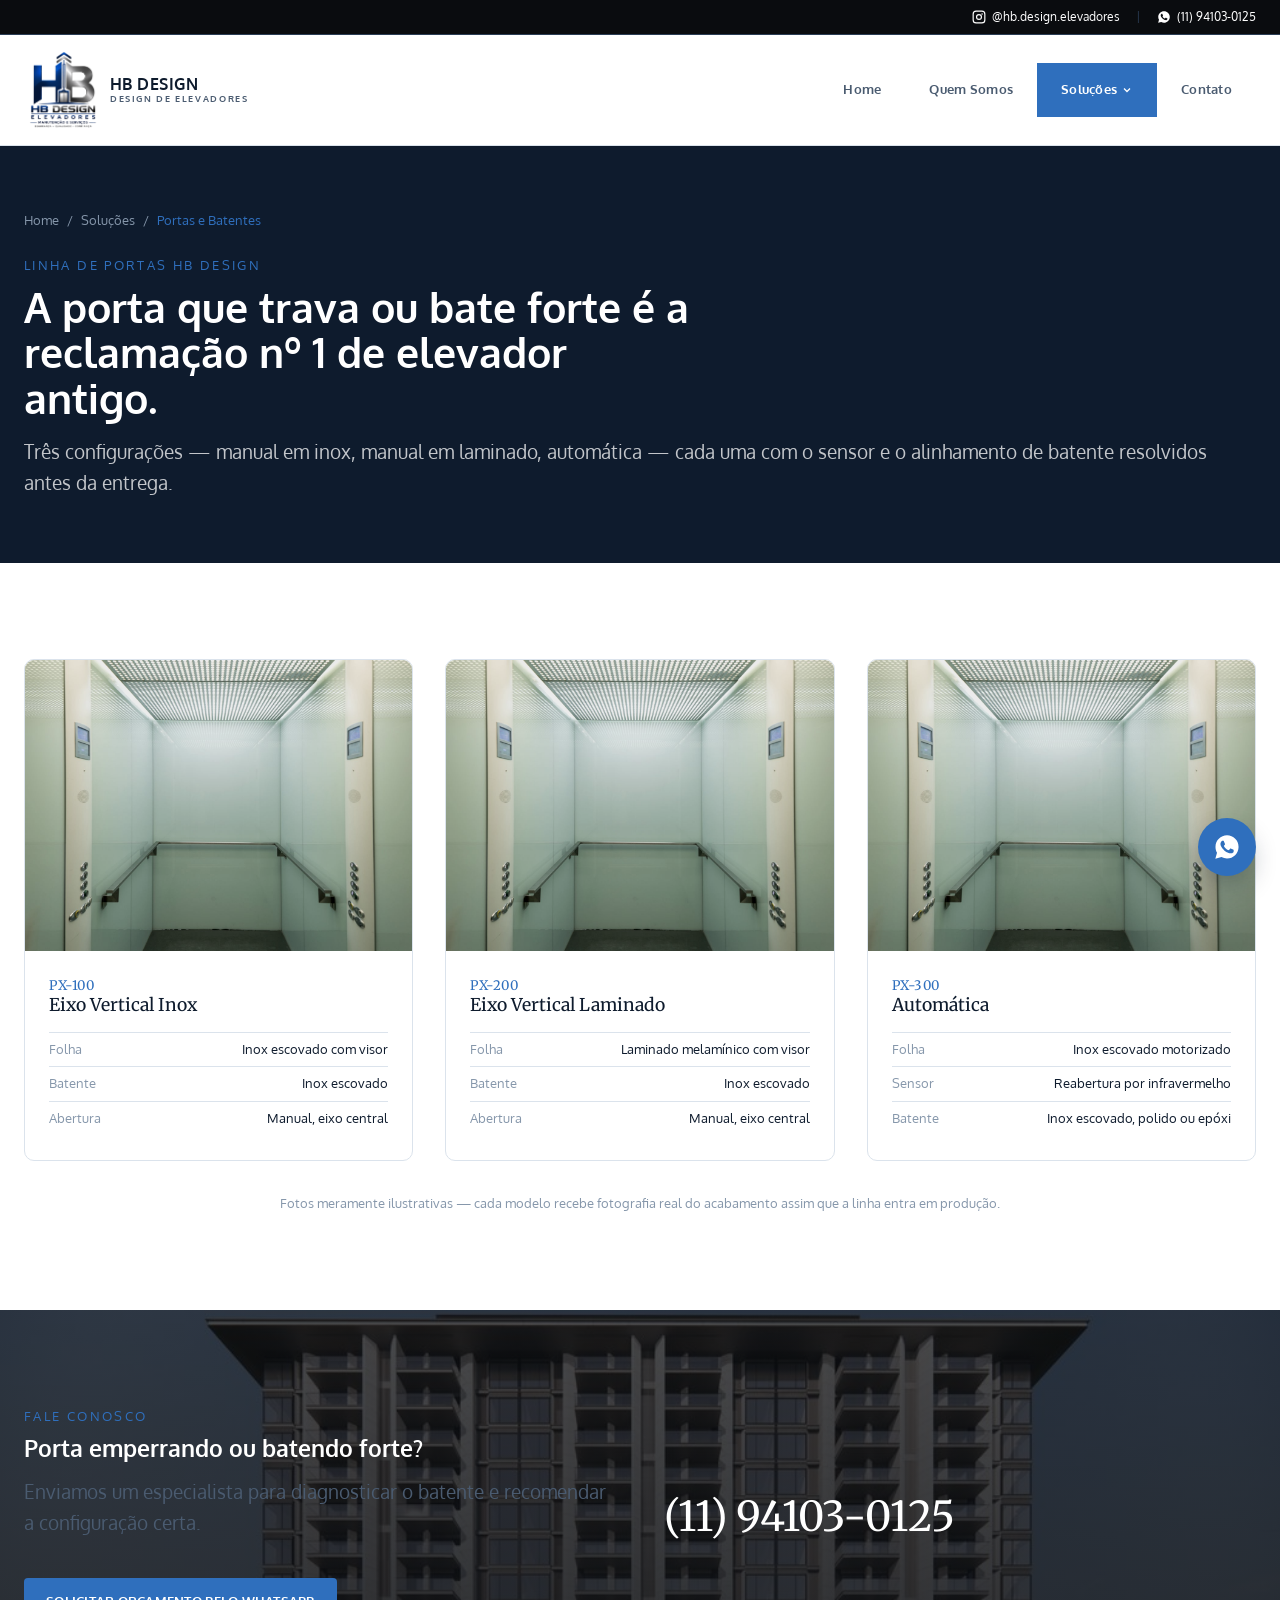
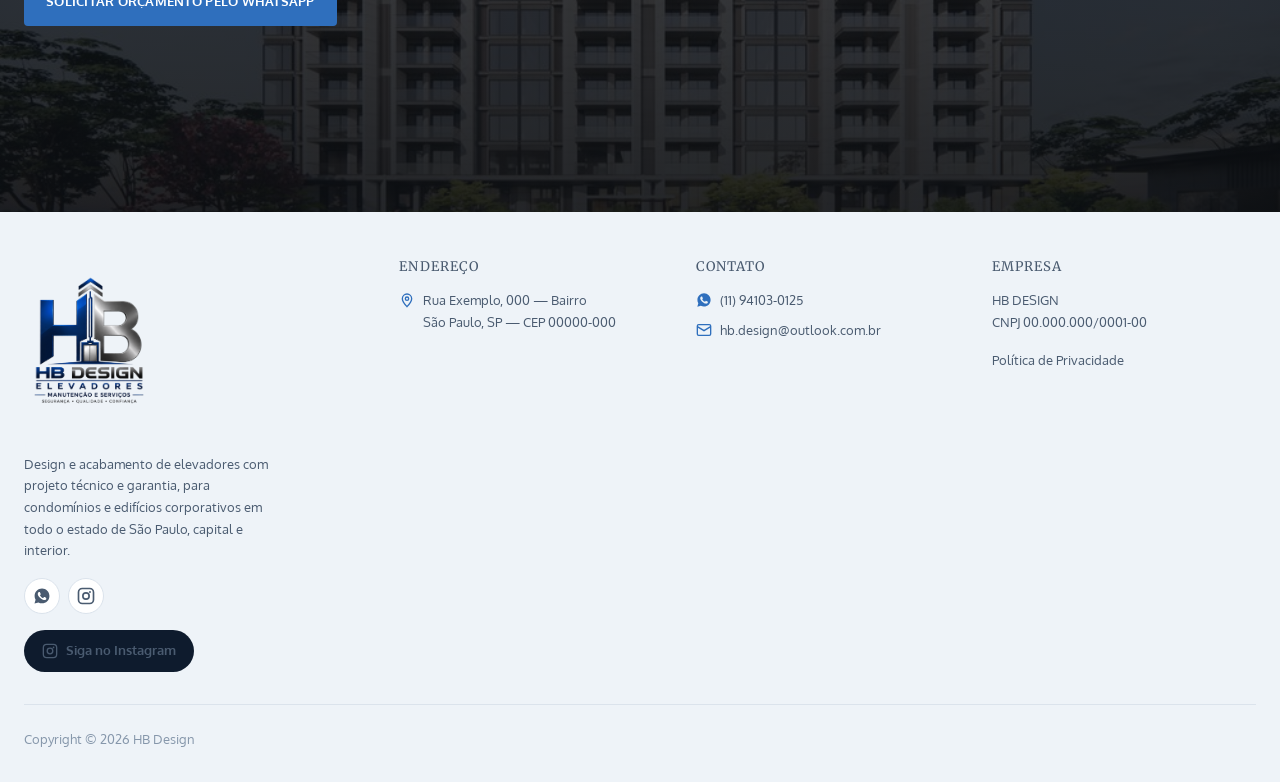
<file: portas-e-batentes.html>
<!doctype html>
<html lang="pt-BR">
<head>
<meta charset="UTF-8">
<meta name="viewport" content="width=device-width, initial-scale=1">
<title>Portas e Batentes — HB Design</title>
<meta name="description" content="Três modelos de porta de elevador — eixo vertical em inox, eixo vertical em laminado e porta automática — com ficha técnica de folha, sensor e batente.">

<link rel="preconnect" href="https://fonts.googleapis.com">
<link rel="preconnect" href="https://fonts.gstatic.com" crossorigin>
<link href="https://fonts.googleapis.com/css2?family=Oxygen:wght@400;700&family=Merriweather:wght@400&display=swap" rel="stylesheet">

<link rel="stylesheet" href="css/tokens.css?v=28">
<link rel="stylesheet" href="css/base.css?v=28">
<link rel="stylesheet" href="css/components.css?v=28">
<link rel="icon" type="image/png" href="assets/img/logo.png">
</head>
<body class="no-js">
<a class="skip-link" href="#main">Pular para o conteúdo</a>

<header class="site-header">
  <div class="header-topbar">
    <div class="container header-topbar-inner">
      <a href="https://www.instagram.com/hb.design.elevadores/" class="topbar-instagram" target="_blank" rel="noopener">
        <svg viewBox="0 0 24 24" width="14" height="14" fill="none" stroke="currentColor" stroke-width="2" aria-hidden="true"><rect x="2" y="2" width="20" height="20" rx="5"/><circle cx="12" cy="12" r="4.2"/><circle cx="17.3" cy="6.7" r="1.3" fill="currentColor" stroke="none"/></svg>
        @hb.design.elevadores
      </a>
      <span class="divider" aria-hidden="true">|</span>
      <a href="https://wa.me/5511941030125" class="topbar-whatsapp">
        <svg viewBox="0 0 24 24" width="14" height="14" fill="currentColor" aria-hidden="true"><path d="M12.04 2C6.58 2 2.13 6.45 2.13 11.91c0 1.75.46 3.46 1.32 4.96L2 22l5.25-1.38c1.45.79 3.08 1.21 4.75 1.21h.01c5.46 0 9.9-4.45 9.9-9.91C21.92 6.45 17.48 2 12.04 2zm5.79 14.02c-.24.68-1.4 1.3-1.93 1.38-.5.08-1.12.12-1.81-.11-.42-.13-.95-.31-1.64-.6-2.88-1.24-4.76-4.14-4.9-4.33-.14-.19-1.17-1.56-1.17-2.97 0-1.41.74-2.11 1-2.4.26-.29.57-.36.76-.36.19 0 .38 0 .55.01.18.01.41-.07.64.49.24.58.81 2 .88 2.14.07.14.12.31.02.5-.09.19-.14.31-.28.48-.14.17-.29.37-.42.5-.14.14-.28.29-.12.57.16.28.71 1.17 1.52 1.9 1.05.94 1.93 1.23 2.21 1.37.28.14.44.12.6-.07.16-.19.68-.79.87-1.06.19-.28.37-.23.63-.14.26.09 1.65.78 1.94.92.28.14.47.21.54.33.07.12.07.68-.17 1.35z"/></svg>
        (11) 94103-0125
      </a>
    </div>
  </div>

  <div class="header-main">
    <div class="container header-bar">
      <a class="brand" href="index.html">
        <img class="brand-logo-header" src="assets/img/logo.png" alt="">
        <span class="brand-name">HB DESIGN<small>Design de Elevadores</small></span>
      </a>

      <nav class="main-nav" aria-label="Navegação principal">
        <ul class="nav-list">
          <li><a class="nav-pill" href="index.html">Home</a></li>
          <li><a class="nav-pill" href="index.html#sobre">Quem Somos</a></li>
          <li class="nav-item">
            <a class="nav-pill is-active" href="index.html#servicos" aria-haspopup="true" aria-current="page">
              Soluções
              <svg class="chevron" viewBox="0 0 24 24" width="12" height="12" fill="none" stroke="currentColor" stroke-width="2.5" aria-hidden="true"><path d="m6 9 6 6 6-6"/></svg>
            </a>
            <ul class="nav-dropdown">
              <li><a href="cabinas.html">Cabinas</a></li>
              <li><a href="pisos-e-corrimaos.html">Pisos e Corrimãos</a></li>
              <li><a href="tetos.html">Tetos e Iluminação</a></li>
              <li><a href="portas-e-batentes.html">Portas e Batentes</a></li>
              <li><a href="itens-de-seguranca.html">Segurança e Acessibilidade</a></li>
            </ul>
          </li>
          <li><a class="nav-pill" href="contato.html">Contato</a></li>
        </ul>
      </nav>

      <button class="nav-toggle" aria-expanded="false" aria-controls="mobile-nav" aria-label="Abrir menu">
        <svg width="22" height="22" viewBox="0 0 24 24" fill="none" stroke="currentColor" stroke-width="2" aria-hidden="true">
          <path d="M3 6h18M3 12h18M3 18h18"/>
        </svg>
      </button>
    </div>
  </div>

  <nav id="mobile-nav" class="mobile-nav" aria-label="Navegação móvel" hidden>
    <ul class="container">
      <li><a href="index.html">Home</a></li>
      <li><a href="index.html#sobre">Quem Somos</a></li>
      <li><a href="index.html#servicos">Soluções</a></li>
      <li><a class="mobile-subnav-link" href="cabinas.html">— Cabinas</a></li>
      <li><a class="mobile-subnav-link" href="pisos-e-corrimaos.html">— Pisos e Corrimãos</a></li>
      <li><a class="mobile-subnav-link" href="tetos.html">— Tetos e Iluminação</a></li>
      <li><a class="mobile-subnav-link" href="portas-e-batentes.html">— Portas e Batentes</a></li>
      <li><a class="mobile-subnav-link" href="itens-de-seguranca.html">— Segurança e Acessibilidade</a></li>
      <li><a href="contato.html">Contato</a></li>
    </ul>
  </nav>
</header>

<main id="main">

  <!-- BANNER DA PÁGINA INTERNA -->
  <section class="page-banner section-dark">
    <div class="container">
      <nav class="breadcrumb" aria-label="Breadcrumb">
        <a href="index.html">Home</a>
        <span aria-hidden="true">/</span>
        <a href="index.html#servicos">Soluções</a>
        <span aria-hidden="true">/</span>
        <span aria-current="page">Portas e Batentes</span>
      </nav>
      <span class="eyebrow">Linha de Portas HB Design</span>
      <h1>A porta que trava ou bate forte é a reclamação nº 1 de elevador antigo.</h1>
      <p class="section-lead">Três configurações — manual em inox, manual em laminado, automática — cada uma com o sensor e o alinhamento de batente resolvidos antes da entrega.</p>
    </div>
  </section>

  <!-- CATÁLOGO DE MODELOS -->
  <section class="section">
    <div class="container">
      <div class="model-grid">

        <article class="model-card reveal">
          <div class="model-photo"><img src="assets/img/cabin-photo.jpg" alt="Porta modelo PX-100 Eixo Vertical Inox" loading="lazy"></div>
          <div class="model-body">
            <span class="model-code">PX-100</span>
            <h3>Eixo Vertical Inox</h3>
            <dl class="model-specs">
              <div><dt>Folha</dt><dd>Inox escovado com visor</dd></div>
              <div><dt>Batente</dt><dd>Inox escovado</dd></div>
              <div><dt>Abertura</dt><dd>Manual, eixo central</dd></div>
            </dl>
          </div>
        </article>

        <article class="model-card reveal">
          <div class="model-photo"><img src="assets/img/cabin-photo.jpg" alt="Porta modelo PX-200 Eixo Vertical Laminado" loading="lazy"></div>
          <div class="model-body">
            <span class="model-code">PX-200</span>
            <h3>Eixo Vertical Laminado</h3>
            <dl class="model-specs">
              <div><dt>Folha</dt><dd>Laminado melamínico com visor</dd></div>
              <div><dt>Batente</dt><dd>Inox escovado</dd></div>
              <div><dt>Abertura</dt><dd>Manual, eixo central</dd></div>
            </dl>
          </div>
        </article>

        <article class="model-card reveal">
          <div class="model-photo"><img src="assets/img/cabin-photo.jpg" alt="Porta modelo PX-300 Automática" loading="lazy"></div>
          <div class="model-body">
            <span class="model-code">PX-300</span>
            <h3>Automática</h3>
            <dl class="model-specs">
              <div><dt>Folha</dt><dd>Inox escovado motorizado</dd></div>
              <div><dt>Sensor</dt><dd>Reabertura por infravermelho</dd></div>
              <div><dt>Batente</dt><dd>Inox escovado, polido ou epóxi</dd></div>
            </dl>
          </div>
        </article>

      </div>

      <p class="model-note">Fotos meramente ilustrativas — cada modelo recebe fotografia real do acabamento assim que a linha entra em produção.</p>
    </div>
  </section>

  <!-- CTA FINAL -->
  <section class="cta-section">
    <div class="hero-media">
      <img src="assets/img/benefit-apartment.jpg" alt="" role="presentation" loading="lazy">
    </div>
    <div class="container cta-band reveal">
      <div>
        <span class="eyebrow">Fale Conosco</span>
        <h2>Porta emperrando ou batendo forte?</h2>
        <p class="section-lead" style="margin-top: var(--space-2);">Enviamos um especialista para diagnosticar o batente e recomendar a configuração certa.</p>
        <a class="btn btn-primary" href="https://wa.me/5511941030125" style="margin-top: var(--space-3);">Solicitar Orçamento pelo WhatsApp</a>
      </div>
      <div class="cta-phones">
        <a href="tel:+5511941030125">(11) 94103-0125</a>
      </div>
    </div>
  </section>

</main>

<footer class="site-footer">
  <div class="container">
    <div class="footer-grid">
      <div class="footer-brand">
        <a class="brand" href="index.html">
          <img class="brand-logo-full" src="assets/img/logo.png" alt="HB Design Elevadores — Manutenção e Serviços">
        </a>
        <p>Design e acabamento de elevadores com projeto técnico e garantia, para condomínios e edifícios corporativos em todo o estado de São Paulo, capital e interior.</p>
        <div class="footer-social">
          <a class="social-icon" href="https://wa.me/5511941030125" aria-label="Falar no WhatsApp">
            <svg viewBox="0 0 24 24" width="18" height="18" fill="currentColor" aria-hidden="true"><path d="M12.04 2C6.58 2 2.13 6.45 2.13 11.91c0 1.75.46 3.46 1.32 4.96L2 22l5.25-1.38c1.45.79 3.08 1.21 4.75 1.21h.01c5.46 0 9.9-4.45 9.9-9.91C21.92 6.45 17.48 2 12.04 2zm5.79 14.02c-.24.68-1.4 1.3-1.93 1.38-.5.08-1.12.12-1.81-.11-.42-.13-.95-.31-1.64-.6-2.88-1.24-4.76-4.14-4.9-4.33-.14-.19-1.17-1.56-1.17-2.97 0-1.41.74-2.11 1-2.4.26-.29.57-.36.76-.36.19 0 .38 0 .55.01.18.01.41-.07.64.49.24.58.81 2 .88 2.14.07.14.12.31.02.5-.09.19-.14.31-.28.48-.14.17-.29.37-.42.5-.14.14-.28.29-.12.57.16.28.71 1.17 1.52 1.9 1.05.94 1.93 1.23 2.21 1.37.28.14.44.12.6-.07.16-.19.68-.79.87-1.06.19-.28.37-.23.63-.14.26.09 1.65.78 1.94.92.28.14.47.21.54.33.07.12.07.68-.17 1.35z"/></svg>
          </a>
          <a class="social-icon" href="https://www.instagram.com/hb.design.elevadores/" aria-label="Instagram">
            <svg viewBox="0 0 24 24" width="18" height="18" fill="none" stroke="currentColor" stroke-width="2.2" aria-hidden="true"><rect x="2" y="2" width="20" height="20" rx="5"/><circle cx="12" cy="12" r="4.2"/><circle cx="17.3" cy="6.7" r="1.3" fill="currentColor" stroke="none"/></svg>
          </a>
        </div>
        <a class="footer-instagram" href="https://www.instagram.com/hb.design.elevadores/" target="_blank" rel="noopener">
          <svg viewBox="0 0 24 24" width="16" height="16" fill="none" stroke="currentColor" stroke-width="2" aria-hidden="true"><rect x="2" y="2" width="20" height="20" rx="5"/><circle cx="12" cy="12" r="4.2"/><circle cx="17.3" cy="6.7" r="1.3" fill="currentColor" stroke="none"/></svg>
          Siga no Instagram
        </a>
      </div>

      <div>
        <h4>Endereço</h4>
        <p class="footer-line">
          <svg viewBox="0 0 24 24" width="16" height="16" fill="none" stroke="currentColor" stroke-width="2" aria-hidden="true"><path d="M12 22s7-7.58 7-12a7 7 0 1 0-14 0c0 4.42 7 12 7 12z"/><circle cx="12" cy="10" r="2.5"/></svg>
          <span>Rua Exemplo, 000 — Bairro<br>São Paulo, SP — CEP 00000-000</span>
        </p>
      </div>

      <div>
        <h4>Contato</h4>
        <p class="footer-line">
          <svg viewBox="0 0 24 24" width="16" height="16" fill="currentColor" aria-hidden="true"><path d="M12.04 2C6.58 2 2.13 6.45 2.13 11.91c0 1.75.46 3.46 1.32 4.96L2 22l5.25-1.38c1.45.79 3.08 1.21 4.75 1.21h.01c5.46 0 9.9-4.45 9.9-9.91C21.92 6.45 17.48 2 12.04 2zm5.79 14.02c-.24.68-1.4 1.3-1.93 1.38-.5.08-1.12.12-1.81-.11-.42-.13-.95-.31-1.64-.6-2.88-1.24-4.76-4.14-4.9-4.33-.14-.19-1.17-1.56-1.17-2.97 0-1.41.74-2.11 1-2.4.26-.29.57-.36.76-.36.19 0 .38 0 .55.01.18.01.41-.07.64.49.24.58.81 2 .88 2.14.07.14.12.31.02.5-.09.19-.14.31-.28.48-.14.17-.29.37-.42.5-.14.14-.28.29-.12.57.16.28.71 1.17 1.52 1.9 1.05.94 1.93 1.23 2.21 1.37.28.14.44.12.6-.07.16-.19.68-.79.87-1.06.19-.28.37-.23.63-.14.26.09 1.65.78 1.94.92.28.14.47.21.54.33.07.12.07.68-.17 1.35z"/></svg>
          <a href="https://wa.me/5511941030125">(11) 94103-0125</a>
        </p>
        <p class="footer-line">
          <svg viewBox="0 0 24 24" width="16" height="16" fill="none" stroke="currentColor" stroke-width="2" aria-hidden="true"><rect x="2" y="4" width="20" height="16" rx="2"/><path d="m2 7 10 6 10-6"/></svg>
          <a href="mailto:hb.design@outlook.com.br">hb.design@outlook.com.br</a>
        </p>
      </div>

      <div>
        <h4>Empresa</h4>
        <p>HB DESIGN<br>CNPJ 00.000.000/0001-00</p>
        <p><a href="#">Política de Privacidade</a></p>
      </div>
    </div>
    <div class="footer-bottom">
      <span>Copyright © 2026 HB Design</span>
    </div>
  </div>
</footer>

<a class="whatsapp-fab" href="https://wa.me/5511941030125" aria-label="Falar no WhatsApp" target="_blank" rel="noopener">
  <svg viewBox="0 0 24 24" width="28" height="28" fill="currentColor" aria-hidden="true"><path d="M12.04 2C6.58 2 2.13 6.45 2.13 11.91c0 1.75.46 3.46 1.32 4.96L2 22l5.25-1.38c1.45.79 3.08 1.21 4.75 1.21h.01c5.46 0 9.9-4.45 9.9-9.91C21.92 6.45 17.48 2 12.04 2zm5.79 14.02c-.24.68-1.4 1.3-1.93 1.38-.5.08-1.12.12-1.81-.11-.42-.13-.95-.31-1.64-.6-2.88-1.24-4.76-4.14-4.9-4.33-.14-.19-1.17-1.56-1.17-2.97 0-1.41.74-2.11 1-2.4.26-.29.57-.36.76-.36.19 0 .38 0 .55.01.18.01.41-.07.64.49.24.58.81 2 .88 2.14.07.14.12.31.02.5-.09.19-.14.31-.28.48-.14.17-.29.37-.42.5-.14.14-.28.29-.12.57.16.28.71 1.17 1.52 1.9 1.05.94 1.93 1.23 2.21 1.37.28.14.44.12.6-.07.16-.19.68-.79.87-1.06.19-.28.37-.23.63-.14.26.09 1.65.78 1.94.92.28.14.47.21.54.33.07.12.07.68-.17 1.35z"/></svg>
</a>

<script src="js/main.js" defer></script>
</body>
</html>
</file>
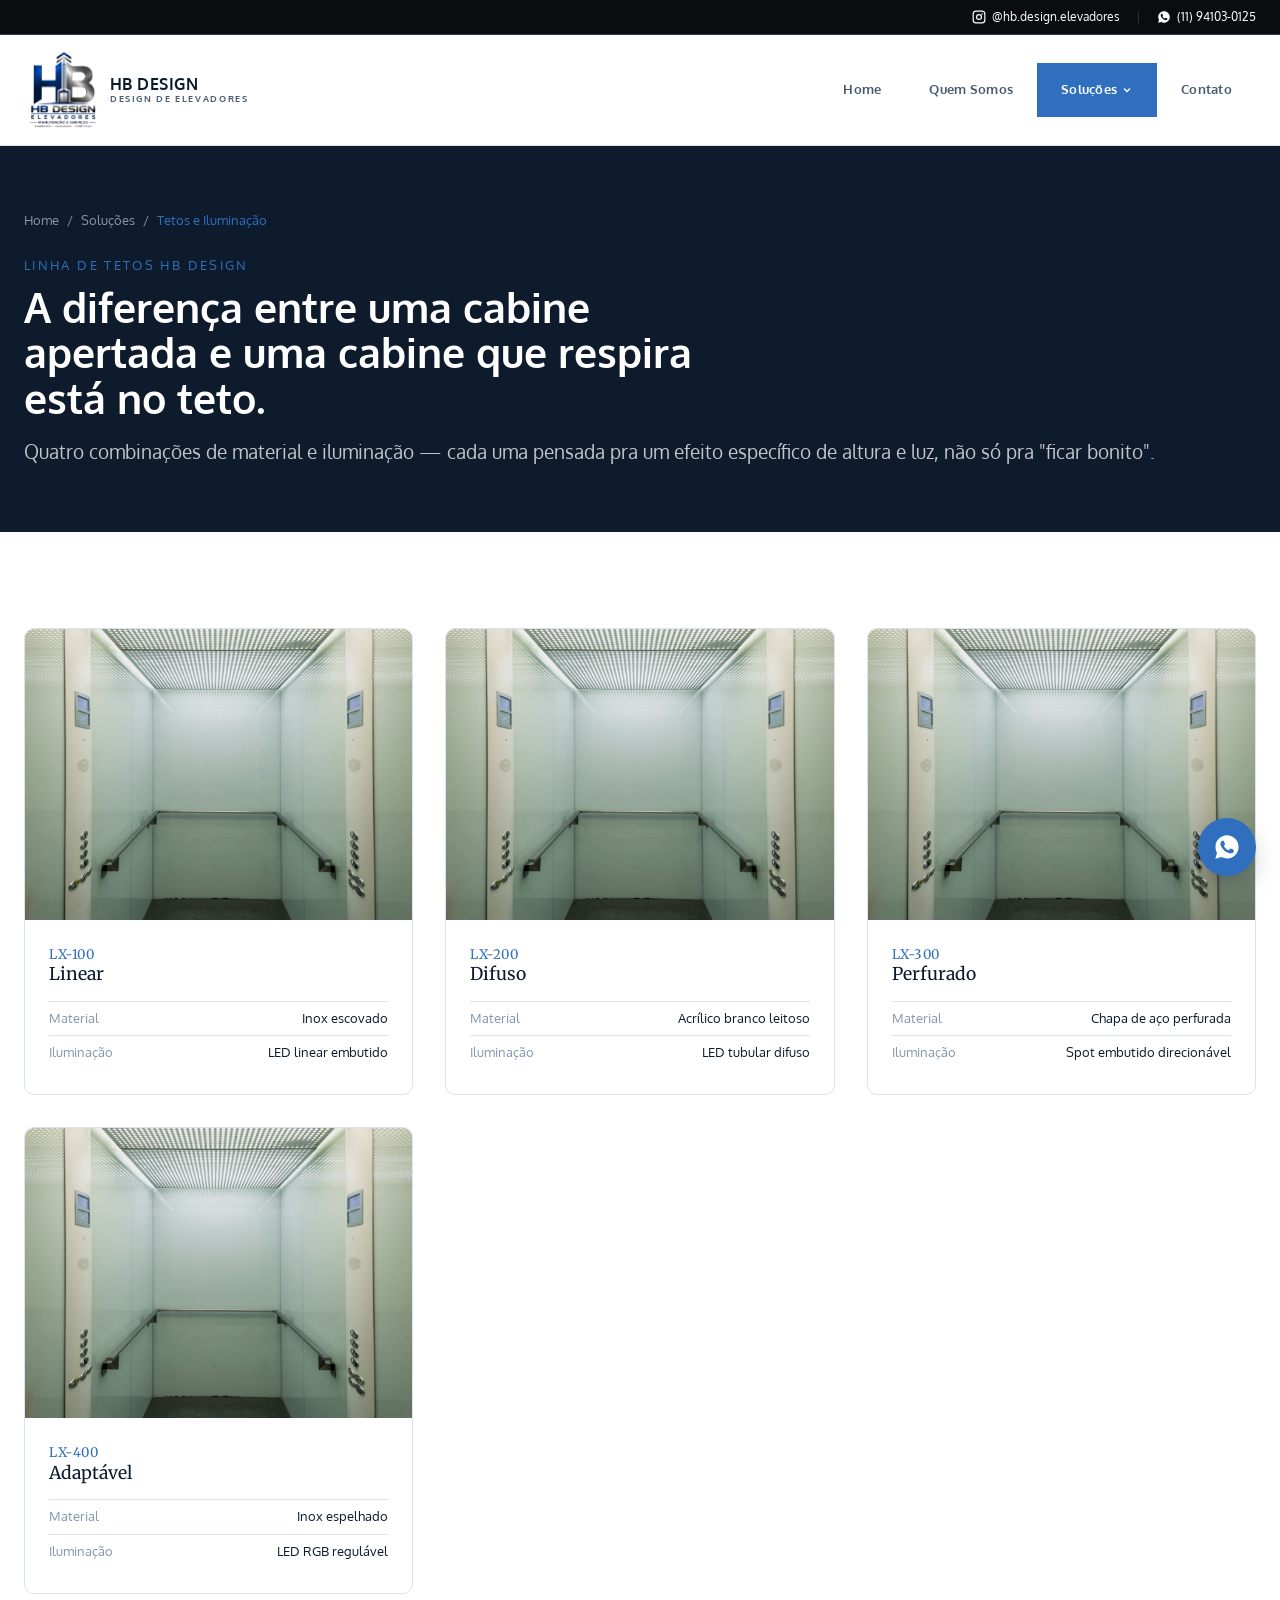
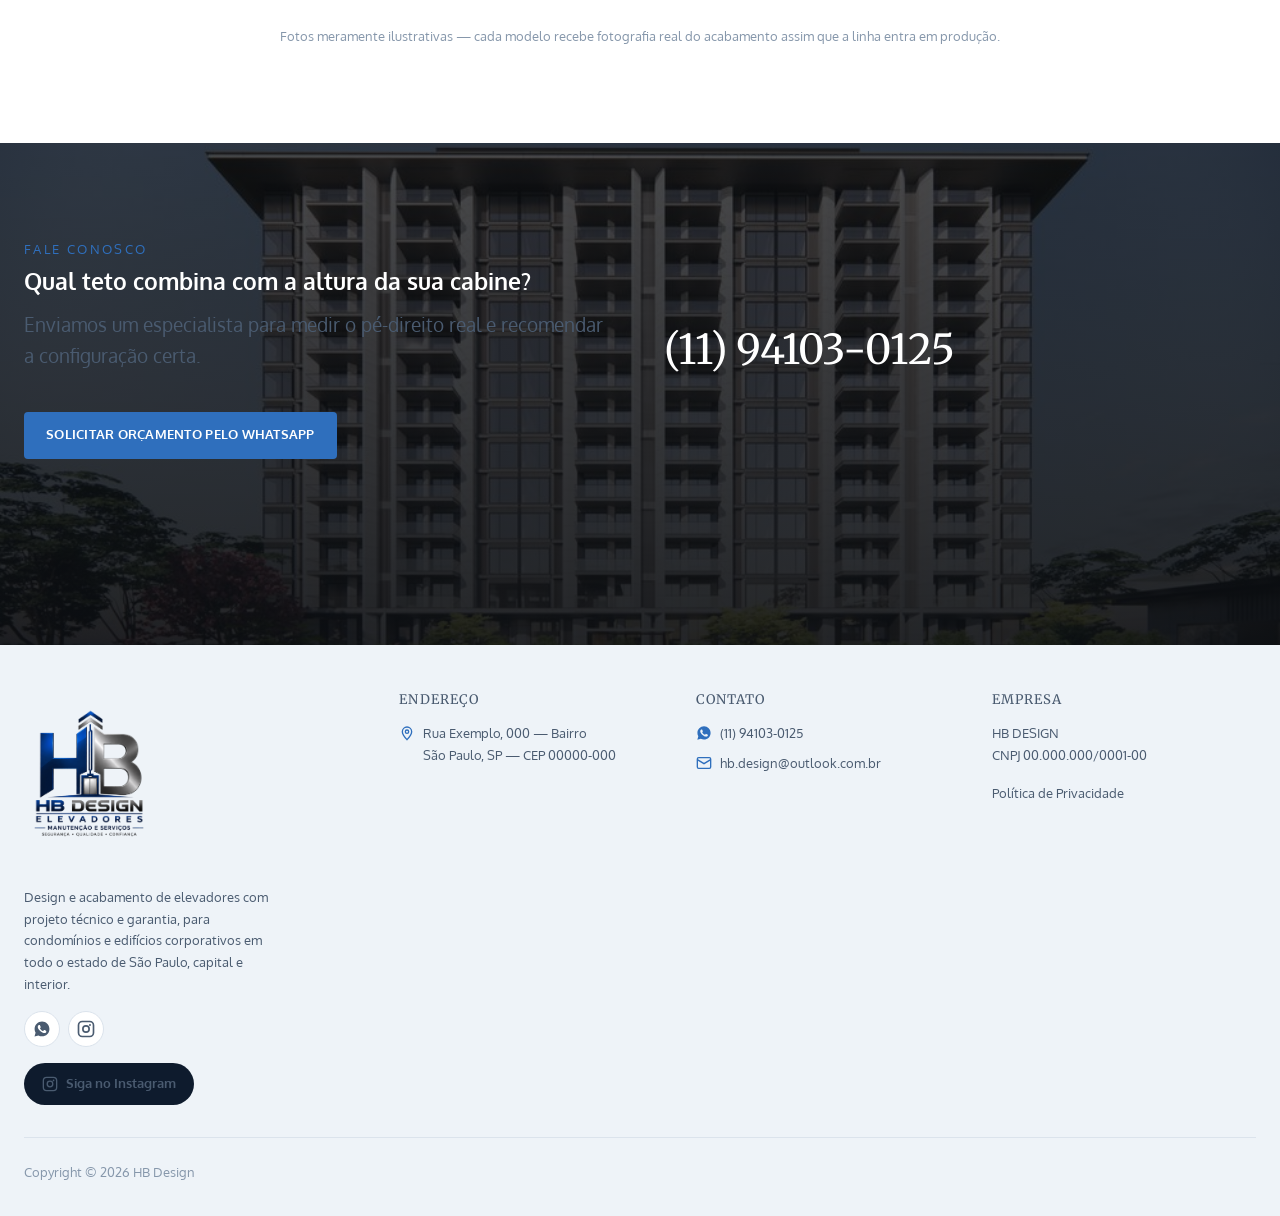
<file: tetos.html>
<!doctype html>
<html lang="pt-BR">
<head>
<meta charset="UTF-8">
<meta name="viewport" content="width=device-width, initial-scale=1">
<title>Tetos e Iluminação — HB Design</title>
<meta name="description" content="Quatro modelos de teto decorativo com combinações de material e iluminação para modernização de elevadores. Ficha técnica por modelo.">

<link rel="preconnect" href="https://fonts.googleapis.com">
<link rel="preconnect" href="https://fonts.gstatic.com" crossorigin>
<link href="https://fonts.googleapis.com/css2?family=Oxygen:wght@400;700&family=Merriweather:wght@400&display=swap" rel="stylesheet">

<link rel="stylesheet" href="css/tokens.css?v=28">
<link rel="stylesheet" href="css/base.css?v=28">
<link rel="stylesheet" href="css/components.css?v=28">
<link rel="icon" type="image/png" href="assets/img/logo.png">
</head>
<body class="no-js">
<a class="skip-link" href="#main">Pular para o conteúdo</a>

<header class="site-header">
  <div class="header-topbar">
    <div class="container header-topbar-inner">
      <a href="https://www.instagram.com/hb.design.elevadores/" class="topbar-instagram" target="_blank" rel="noopener">
        <svg viewBox="0 0 24 24" width="14" height="14" fill="none" stroke="currentColor" stroke-width="2" aria-hidden="true"><rect x="2" y="2" width="20" height="20" rx="5"/><circle cx="12" cy="12" r="4.2"/><circle cx="17.3" cy="6.7" r="1.3" fill="currentColor" stroke="none"/></svg>
        @hb.design.elevadores
      </a>
      <span class="divider" aria-hidden="true">|</span>
      <a href="https://wa.me/5511941030125" class="topbar-whatsapp">
        <svg viewBox="0 0 24 24" width="14" height="14" fill="currentColor" aria-hidden="true"><path d="M12.04 2C6.58 2 2.13 6.45 2.13 11.91c0 1.75.46 3.46 1.32 4.96L2 22l5.25-1.38c1.45.79 3.08 1.21 4.75 1.21h.01c5.46 0 9.9-4.45 9.9-9.91C21.92 6.45 17.48 2 12.04 2zm5.79 14.02c-.24.68-1.4 1.3-1.93 1.38-.5.08-1.12.12-1.81-.11-.42-.13-.95-.31-1.64-.6-2.88-1.24-4.76-4.14-4.9-4.33-.14-.19-1.17-1.56-1.17-2.97 0-1.41.74-2.11 1-2.4.26-.29.57-.36.76-.36.19 0 .38 0 .55.01.18.01.41-.07.64.49.24.58.81 2 .88 2.14.07.14.12.31.02.5-.09.19-.14.31-.28.48-.14.17-.29.37-.42.5-.14.14-.28.29-.12.57.16.28.71 1.17 1.52 1.9 1.05.94 1.93 1.23 2.21 1.37.28.14.44.12.6-.07.16-.19.68-.79.87-1.06.19-.28.37-.23.63-.14.26.09 1.65.78 1.94.92.28.14.47.21.54.33.07.12.07.68-.17 1.35z"/></svg>
        (11) 94103-0125
      </a>
    </div>
  </div>

  <div class="header-main">
    <div class="container header-bar">
      <a class="brand" href="index.html">
        <img class="brand-logo-header" src="assets/img/logo.png" alt="">
        <span class="brand-name">HB DESIGN<small>Design de Elevadores</small></span>
      </a>

      <nav class="main-nav" aria-label="Navegação principal">
        <ul class="nav-list">
          <li><a class="nav-pill" href="index.html">Home</a></li>
          <li><a class="nav-pill" href="index.html#sobre">Quem Somos</a></li>
          <li class="nav-item">
            <a class="nav-pill is-active" href="index.html#servicos" aria-haspopup="true" aria-current="page">
              Soluções
              <svg class="chevron" viewBox="0 0 24 24" width="12" height="12" fill="none" stroke="currentColor" stroke-width="2.5" aria-hidden="true"><path d="m6 9 6 6 6-6"/></svg>
            </a>
            <ul class="nav-dropdown">
              <li><a href="cabinas.html">Cabinas</a></li>
              <li><a href="pisos-e-corrimaos.html">Pisos e Corrimãos</a></li>
              <li><a href="tetos.html">Tetos e Iluminação</a></li>
              <li><a href="portas-e-batentes.html">Portas e Batentes</a></li>
              <li><a href="itens-de-seguranca.html">Segurança e Acessibilidade</a></li>
            </ul>
          </li>
          <li><a class="nav-pill" href="contato.html">Contato</a></li>
        </ul>
      </nav>

      <button class="nav-toggle" aria-expanded="false" aria-controls="mobile-nav" aria-label="Abrir menu">
        <svg width="22" height="22" viewBox="0 0 24 24" fill="none" stroke="currentColor" stroke-width="2" aria-hidden="true">
          <path d="M3 6h18M3 12h18M3 18h18"/>
        </svg>
      </button>
    </div>
  </div>

  <nav id="mobile-nav" class="mobile-nav" aria-label="Navegação móvel" hidden>
    <ul class="container">
      <li><a href="index.html">Home</a></li>
      <li><a href="index.html#sobre">Quem Somos</a></li>
      <li><a href="index.html#servicos">Soluções</a></li>
      <li><a class="mobile-subnav-link" href="cabinas.html">— Cabinas</a></li>
      <li><a class="mobile-subnav-link" href="pisos-e-corrimaos.html">— Pisos e Corrimãos</a></li>
      <li><a class="mobile-subnav-link" href="tetos.html">— Tetos e Iluminação</a></li>
      <li><a class="mobile-subnav-link" href="portas-e-batentes.html">— Portas e Batentes</a></li>
      <li><a class="mobile-subnav-link" href="itens-de-seguranca.html">— Segurança e Acessibilidade</a></li>
      <li><a href="contato.html">Contato</a></li>
    </ul>
  </nav>
</header>

<main id="main">

  <!-- BANNER DA PÁGINA INTERNA -->
  <section class="page-banner section-dark">
    <div class="container">
      <nav class="breadcrumb" aria-label="Breadcrumb">
        <a href="index.html">Home</a>
        <span aria-hidden="true">/</span>
        <a href="index.html#servicos">Soluções</a>
        <span aria-hidden="true">/</span>
        <span aria-current="page">Tetos e Iluminação</span>
      </nav>
      <span class="eyebrow">Linha de Tetos HB Design</span>
      <h1>A diferença entre uma cabine apertada e uma cabine que respira está no teto.</h1>
      <p class="section-lead">Quatro combinações de material e iluminação — cada uma pensada pra um efeito específico de altura e luz, não só pra "ficar bonito".</p>
    </div>
  </section>

  <!-- CATÁLOGO DE MODELOS -->
  <section class="section">
    <div class="container">
      <div class="model-grid">

        <article class="model-card reveal">
          <div class="model-photo"><img src="assets/img/cabin-photo.jpg" alt="Teto modelo LX-100 Linear" loading="lazy"></div>
          <div class="model-body">
            <span class="model-code">LX-100</span>
            <h3>Linear</h3>
            <dl class="model-specs">
              <div><dt>Material</dt><dd>Inox escovado</dd></div>
              <div><dt>Iluminação</dt><dd>LED linear embutido</dd></div>
            </dl>
          </div>
        </article>

        <article class="model-card reveal">
          <div class="model-photo"><img src="assets/img/cabin-photo.jpg" alt="Teto modelo LX-200 Difuso" loading="lazy"></div>
          <div class="model-body">
            <span class="model-code">LX-200</span>
            <h3>Difuso</h3>
            <dl class="model-specs">
              <div><dt>Material</dt><dd>Acrílico branco leitoso</dd></div>
              <div><dt>Iluminação</dt><dd>LED tubular difuso</dd></div>
            </dl>
          </div>
        </article>

        <article class="model-card reveal">
          <div class="model-photo"><img src="assets/img/cabin-photo.jpg" alt="Teto modelo LX-300 Perfurado" loading="lazy"></div>
          <div class="model-body">
            <span class="model-code">LX-300</span>
            <h3>Perfurado</h3>
            <dl class="model-specs">
              <div><dt>Material</dt><dd>Chapa de aço perfurada</dd></div>
              <div><dt>Iluminação</dt><dd>Spot embutido direcionável</dd></div>
            </dl>
          </div>
        </article>

        <article class="model-card reveal">
          <div class="model-photo"><img src="assets/img/cabin-photo.jpg" alt="Teto modelo LX-400 Adaptável" loading="lazy"></div>
          <div class="model-body">
            <span class="model-code">LX-400</span>
            <h3>Adaptável</h3>
            <dl class="model-specs">
              <div><dt>Material</dt><dd>Inox espelhado</dd></div>
              <div><dt>Iluminação</dt><dd>LED RGB regulável</dd></div>
            </dl>
          </div>
        </article>

      </div>

      <p class="model-note">Fotos meramente ilustrativas — cada modelo recebe fotografia real do acabamento assim que a linha entra em produção.</p>
    </div>
  </section>

  <!-- CTA FINAL -->
  <section class="cta-section">
    <div class="hero-media">
      <img src="assets/img/benefit-apartment.jpg" alt="" role="presentation" loading="lazy">
    </div>
    <div class="container cta-band reveal">
      <div>
        <span class="eyebrow">Fale Conosco</span>
        <h2>Qual teto combina com a altura da sua cabine?</h2>
        <p class="section-lead" style="margin-top: var(--space-2);">Enviamos um especialista para medir o pé-direito real e recomendar a configuração certa.</p>
        <a class="btn btn-primary" href="https://wa.me/5511941030125" style="margin-top: var(--space-3);">Solicitar Orçamento pelo WhatsApp</a>
      </div>
      <div class="cta-phones">
        <a href="tel:+5511941030125">(11) 94103-0125</a>
      </div>
    </div>
  </section>

</main>

<footer class="site-footer">
  <div class="container">
    <div class="footer-grid">
      <div class="footer-brand">
        <a class="brand" href="index.html">
          <img class="brand-logo-full" src="assets/img/logo.png" alt="HB Design Elevadores — Manutenção e Serviços">
        </a>
        <p>Design e acabamento de elevadores com projeto técnico e garantia, para condomínios e edifícios corporativos em todo o estado de São Paulo, capital e interior.</p>
        <div class="footer-social">
          <a class="social-icon" href="https://wa.me/5511941030125" aria-label="Falar no WhatsApp">
            <svg viewBox="0 0 24 24" width="18" height="18" fill="currentColor" aria-hidden="true"><path d="M12.04 2C6.58 2 2.13 6.45 2.13 11.91c0 1.75.46 3.46 1.32 4.96L2 22l5.25-1.38c1.45.79 3.08 1.21 4.75 1.21h.01c5.46 0 9.9-4.45 9.9-9.91C21.92 6.45 17.48 2 12.04 2zm5.79 14.02c-.24.68-1.4 1.3-1.93 1.38-.5.08-1.12.12-1.81-.11-.42-.13-.95-.31-1.64-.6-2.88-1.24-4.76-4.14-4.9-4.33-.14-.19-1.17-1.56-1.17-2.97 0-1.41.74-2.11 1-2.4.26-.29.57-.36.76-.36.19 0 .38 0 .55.01.18.01.41-.07.64.49.24.58.81 2 .88 2.14.07.14.12.31.02.5-.09.19-.14.31-.28.48-.14.17-.29.37-.42.5-.14.14-.28.29-.12.57.16.28.71 1.17 1.52 1.9 1.05.94 1.93 1.23 2.21 1.37.28.14.44.12.6-.07.16-.19.68-.79.87-1.06.19-.28.37-.23.63-.14.26.09 1.65.78 1.94.92.28.14.47.21.54.33.07.12.07.68-.17 1.35z"/></svg>
          </a>
          <a class="social-icon" href="https://www.instagram.com/hb.design.elevadores/" aria-label="Instagram">
            <svg viewBox="0 0 24 24" width="18" height="18" fill="none" stroke="currentColor" stroke-width="2.2" aria-hidden="true"><rect x="2" y="2" width="20" height="20" rx="5"/><circle cx="12" cy="12" r="4.2"/><circle cx="17.3" cy="6.7" r="1.3" fill="currentColor" stroke="none"/></svg>
          </a>
        </div>
        <a class="footer-instagram" href="https://www.instagram.com/hb.design.elevadores/" target="_blank" rel="noopener">
          <svg viewBox="0 0 24 24" width="16" height="16" fill="none" stroke="currentColor" stroke-width="2" aria-hidden="true"><rect x="2" y="2" width="20" height="20" rx="5"/><circle cx="12" cy="12" r="4.2"/><circle cx="17.3" cy="6.7" r="1.3" fill="currentColor" stroke="none"/></svg>
          Siga no Instagram
        </a>
      </div>

      <div>
        <h4>Endereço</h4>
        <p class="footer-line">
          <svg viewBox="0 0 24 24" width="16" height="16" fill="none" stroke="currentColor" stroke-width="2" aria-hidden="true"><path d="M12 22s7-7.58 7-12a7 7 0 1 0-14 0c0 4.42 7 12 7 12z"/><circle cx="12" cy="10" r="2.5"/></svg>
          <span>Rua Exemplo, 000 — Bairro<br>São Paulo, SP — CEP 00000-000</span>
        </p>
      </div>

      <div>
        <h4>Contato</h4>
        <p class="footer-line">
          <svg viewBox="0 0 24 24" width="16" height="16" fill="currentColor" aria-hidden="true"><path d="M12.04 2C6.58 2 2.13 6.45 2.13 11.91c0 1.75.46 3.46 1.32 4.96L2 22l5.25-1.38c1.45.79 3.08 1.21 4.75 1.21h.01c5.46 0 9.9-4.45 9.9-9.91C21.92 6.45 17.48 2 12.04 2zm5.79 14.02c-.24.68-1.4 1.3-1.93 1.38-.5.08-1.12.12-1.81-.11-.42-.13-.95-.31-1.64-.6-2.88-1.24-4.76-4.14-4.9-4.33-.14-.19-1.17-1.56-1.17-2.97 0-1.41.74-2.11 1-2.4.26-.29.57-.36.76-.36.19 0 .38 0 .55.01.18.01.41-.07.64.49.24.58.81 2 .88 2.14.07.14.12.31.02.5-.09.19-.14.31-.28.48-.14.17-.29.37-.42.5-.14.14-.28.29-.12.57.16.28.71 1.17 1.52 1.9 1.05.94 1.93 1.23 2.21 1.37.28.14.44.12.6-.07.16-.19.68-.79.87-1.06.19-.28.37-.23.63-.14.26.09 1.65.78 1.94.92.28.14.47.21.54.33.07.12.07.68-.17 1.35z"/></svg>
          <a href="https://wa.me/5511941030125">(11) 94103-0125</a>
        </p>
        <p class="footer-line">
          <svg viewBox="0 0 24 24" width="16" height="16" fill="none" stroke="currentColor" stroke-width="2" aria-hidden="true"><rect x="2" y="4" width="20" height="16" rx="2"/><path d="m2 7 10 6 10-6"/></svg>
          <a href="mailto:hb.design@outlook.com.br">hb.design@outlook.com.br</a>
        </p>
      </div>

      <div>
        <h4>Empresa</h4>
        <p>HB DESIGN<br>CNPJ 00.000.000/0001-00</p>
        <p><a href="#">Política de Privacidade</a></p>
      </div>
    </div>
    <div class="footer-bottom">
      <span>Copyright © 2026 HB Design</span>
    </div>
  </div>
</footer>

<a class="whatsapp-fab" href="https://wa.me/5511941030125" aria-label="Falar no WhatsApp" target="_blank" rel="noopener">
  <svg viewBox="0 0 24 24" width="28" height="28" fill="currentColor" aria-hidden="true"><path d="M12.04 2C6.58 2 2.13 6.45 2.13 11.91c0 1.75.46 3.46 1.32 4.96L2 22l5.25-1.38c1.45.79 3.08 1.21 4.75 1.21h.01c5.46 0 9.9-4.45 9.9-9.91C21.92 6.45 17.48 2 12.04 2zm5.79 14.02c-.24.68-1.4 1.3-1.93 1.38-.5.08-1.12.12-1.81-.11-.42-.13-.95-.31-1.64-.6-2.88-1.24-4.76-4.14-4.9-4.33-.14-.19-1.17-1.56-1.17-2.97 0-1.41.74-2.11 1-2.4.26-.29.57-.36.76-.36.19 0 .38 0 .55.01.18.01.41-.07.64.49.24.58.81 2 .88 2.14.07.14.12.31.02.5-.09.19-.14.31-.28.48-.14.17-.29.37-.42.5-.14.14-.28.29-.12.57.16.28.71 1.17 1.52 1.9 1.05.94 1.93 1.23 2.21 1.37.28.14.44.12.6-.07.16-.19.68-.79.87-1.06.19-.28.37-.23.63-.14.26.09 1.65.78 1.94.92.28.14.47.21.54.33.07.12.07.68-.17 1.35z"/></svg>
</a>

<script src="js/main.js" defer></script>
</body>
</html>
</file>
<file: css/tokens.css>
/* Design tokens — fonte única de verdade para cor, espaço, tipo e movimento.
   Referências: knowledge-base/concepts/03-ui-visual/design-tokens.md,
   spacing-systems.md, typography.md, 07-motion/easing-curves.md */

html {
  /* Base um pouco menor que 16px — deixa toda a escala tipográfica (rem)
     proporcionalmente mais compacta, sem precisar mexer em cada token. */
  font-size: 93.75%;
}

:root {
  /* ---- Cor: azul + branco ---- */
  --color-ink: #0e1b2d;          /* texto principal, fundos escuros (azul-marinho profundo) */
  --color-graphite: #17293f;     /* fundo escuro secundário */
  --color-steel: #4a5b70;        /* texto secundário sobre claro */
  --color-steel-soft: #8697ab;   /* texto terciário */
  --color-mist: #eef3f8;         /* fundo claro alternado, leve tom azulado */
  --color-paper: #ffffff;        /* fundo claro principal */
  --color-line: #dbe3ec;         /* bordas/divisores em fundo claro */
  --color-line-dark: #2a3d55;    /* bordas/divisores em fundo escuro */
  --color-accent: #2f6fbd;       /* azul — único destaque de cor */
  --color-accent-dark: #234f8a;
  --color-accent-contrast: #ffffff;

  /* ---- Espaço (escala 8pt) ---- */
  --space-1: 8px;
  --space-2: 16px;
  --space-3: 24px;
  --space-4: 32px;
  --space-6: 48px;
  --space-8: 64px;
  --space-12: 96px;
  --space-16: 128px;

  /* ---- Layout ---- */
  --container: 1280px;
  --reading-width: 62ch;
  --radius-sm: 4px;
  --radius-md: 10px;
  --radius-lg: 18px;

  /* ---- Tipografia ----
     Mesmo par que o site de referência usa (Oxygen para títulos grandes e
     corpo de texto, Merriweather como serifada de destaque em h3) — só a
     paleta de cor e o resto do sistema visual são próprios. */
  --font-heading: "Oxygen", -apple-system, "Segoe UI", sans-serif;
  --font-display: "Merriweather", Georgia, "Times New Roman", serif;
  --font-body: "Oxygen", -apple-system, "Segoe UI", sans-serif;

  --text-hero: clamp(2.5rem, 4.5vw + 0.5rem, 5rem);
  --text-h1: clamp(2rem, 2.2vw + 1rem, 2.75rem);
  --text-h2: clamp(1.5rem, 1.5vw + 1rem, 2rem);
  --text-h3: 1.2rem;
  --text-lead: clamp(1.0625rem, 0.8vw + 0.9rem, 1.25rem);
  --text-body: 1rem;
  --text-small: 0.875rem;

  --leading-tight: 1.1;
  --leading-snug: 1.3;
  --leading-normal: 1.65;

  /* ---- Movimento ---- */
  --ease-standard: cubic-bezier(0.22, 1, 0.36, 1);
  --duration-fast: 200ms;
  --duration-base: 350ms;
  --duration-slow: 600ms;
}

@media (prefers-reduced-motion: reduce) {
  :root {
    --duration-fast: 1ms;
    --duration-base: 1ms;
    --duration-slow: 1ms;
  }
}

/* Em telas de celular estreitas, o piso do clamp() dos títulos grandes
   ainda ficava puxado (ex.: hero em 37.5px, h1 de seção em 30px) —
   reduzido especificamente aqui, sem afetar tablet/desktop. */
@media (max-width: 560px) {
  :root {
    --text-hero: clamp(2.1rem, 9vw, 2.75rem);
    --text-h1: clamp(1.6rem, 7vw, 2.1rem);
  }
}
</file>
<file: css/base.css>
/* Reset + fundamentos tipográficos e de acessibilidade */

*, *::before, *::after { box-sizing: border-box; }
html { scroll-behavior: smooth; }
@media (prefers-reduced-motion: reduce) {
  html { scroll-behavior: auto; }
  *, *::before, *::after {
    animation-duration: 1ms !important;
    animation-iteration-count: 1 !important;
    transition-duration: 1ms !important;
    scroll-behavior: auto !important;
  }
}

body {
  margin: 0;
  font-family: var(--font-body);
  font-size: var(--text-body);
  line-height: var(--leading-normal);
  color: var(--color-ink);
  background: var(--color-paper);
  -webkit-font-smoothing: antialiased;
}

img { max-width: 100%; display: block; }
a { color: inherit; }

h1, h2 {
  font-family: var(--font-heading);
  line-height: var(--leading-tight);
  margin: 0 0 var(--space-2);
  font-weight: 700;
}

h3, h4 {
  font-family: var(--font-display);
  line-height: var(--leading-tight);
  margin: 0 0 var(--space-2);
  font-weight: 400;
}

p { margin: 0 0 var(--space-2); }
p:last-child { margin-bottom: 0; }

.container {
  width: 100%;
  max-width: var(--container);
  margin-inline: auto;
  padding-inline: var(--space-3);
}

.reading-width { max-width: var(--reading-width); }

.visually-hidden {
  position: absolute;
  width: 1px; height: 1px;
  overflow: hidden;
  clip: rect(0 0 0 0);
  white-space: nowrap;
}

/* Skip link */
.skip-link {
  position: absolute;
  top: -48px;
  left: var(--space-2);
  background: var(--color-ink);
  color: var(--color-paper);
  padding: var(--space-1) var(--space-2);
  border-radius: var(--radius-sm);
  z-index: 1000;
  transition: top var(--duration-fast) var(--ease-standard);
}
.skip-link:focus { top: var(--space-2); }

/* Foco visível consistente — nunca remover outline sem substituto (WCAG) */
:focus-visible {
  outline: 2px solid var(--color-accent);
  outline-offset: 3px;
}

button { font-family: inherit; cursor: pointer; }

/* Reveal-on-scroll: estado inicial + estado revelado.
   JS apenas adiciona/remove a classe .is-visible; sem JS, o conteúdo
   continua visível (progressive enhancement, ver ADR de acessibilidade). */
.reveal {
  opacity: 0;
  transform: translateY(24px);
  transition: opacity var(--duration-slow) var(--ease-standard),
              transform var(--duration-slow) var(--ease-standard);
}
.reveal.is-visible { opacity: 1; transform: none; }
.no-js .reveal { opacity: 1; transform: none; }

@media (prefers-reduced-motion: reduce) {
  .reveal { opacity: 1; transform: none; }
}
</file>
<file: css/components.css>
/* ===== Botões ===== */
.btn {
  display: inline-flex;
  align-items: center;
  gap: var(--space-1);
  padding: 0.9em 1.6em;
  border-radius: var(--radius-sm);
  font-size: var(--text-small);
  font-weight: 600;
  letter-spacing: 0.02em;
  text-transform: uppercase;
  text-decoration: none;
  border: 1px solid transparent;
  transition: background var(--duration-fast) var(--ease-standard),
              color var(--duration-fast) var(--ease-standard),
              transform var(--duration-fast) var(--ease-standard);
}
.btn:hover { transform: translateY(-1px); }
.btn-primary { background: var(--color-accent); color: var(--color-accent-contrast); }
.btn-primary:hover { background: var(--color-accent-dark); }
.btn-outline { background: transparent; border-color: currentColor; }
.btn-outline:hover { background: var(--color-ink); color: var(--color-paper); border-color: var(--color-ink); }
.btn-ghost-light { background: transparent; border-color: rgba(255,255,255,0.4); color: var(--color-paper); }
.btn-ghost-light:hover { background: rgba(255,255,255,0.12); }

.btn-whatsapp {
  width: 100%;
  justify-content: center;
  background: var(--color-accent);
  color: var(--color-accent-contrast);
  padding: 1.1em 1.6em;
  font-size: 0.95rem;
}
.btn-whatsapp:hover { background: var(--color-accent-dark); }
.btn-whatsapp svg { flex-shrink: 0; }

/* ===== Header: barra fininha de contato + barra principal com abas ===== */
.site-header {
  position: sticky;
  top: 0;
  z-index: 100;
}
.header-topbar { background: #0a0c0f; border-bottom: 1px solid var(--color-line-dark); }
.header-topbar-inner {
  display: flex; justify-content: flex-end; align-items: center; gap: var(--space-2);
  padding-block: 7px; font-size: 0.8rem; color: var(--color-steel-soft);
}
.header-topbar-inner a { text-decoration: none; color: var(--color-paper); }
.header-topbar-inner a:hover { color: var(--color-accent); }
.header-topbar-inner .divider { color: var(--color-line-dark); }
.topbar-whatsapp,
.topbar-instagram { display: inline-flex; align-items: center; gap: 6px; }

.header-main {
  background: rgba(255, 255, 255, 0.97);
  backdrop-filter: blur(8px);
  border-bottom: 1px solid var(--color-line);
  box-shadow: 0 1px 0 rgba(14, 27, 45, 0.04);
}
.header-bar {
  display: flex;
  align-items: center;
  justify-content: space-between;
  gap: var(--space-3);
  color: var(--color-ink);
}
.brand { display: flex; align-items: center; gap: var(--space-1); text-decoration: none; padding-block: var(--space-2); }
.brand-mark { width: 34px; height: 34px; flex-shrink: 0; }
.brand-name { font-family: var(--font-heading); font-weight: 700; font-size: 1.05rem; letter-spacing: 0.03em; line-height: 1.1; }
.brand-name small { display: block; font-family: var(--font-body); font-size: 0.6rem; letter-spacing: 0.18em; color: var(--color-steel); text-transform: uppercase; }

/* logo.png tem fundo transparente de verdade — sem precisar de badge. */
.brand-logo-header {
  height: 78px;
  width: auto;
  display: block;
  flex-shrink: 0;
}
.footer-brand .brand-logo-full {
  width: 130px;
  height: 130px;
  object-fit: contain;
  margin-bottom: var(--space-2);
}

.main-nav { display: flex; align-items: stretch; height: 100%; }
.nav-list { display: flex; align-items: stretch; gap: 0; list-style: none; margin: 0; padding: 0; }
.nav-pill {
  display: flex;
  align-items: center;
  text-decoration: none;
  font-size: var(--text-small);
  font-weight: 600;
  letter-spacing: 0.02em;
  color: var(--color-steel);
  padding: var(--space-2) var(--space-3);
  transition: background var(--duration-fast) var(--ease-standard), color var(--duration-fast) var(--ease-standard);
}
.nav-pill:hover { color: var(--color-ink); }
.nav-pill.is-active { background: var(--color-accent); color: var(--color-accent-contrast); }
.nav-pill .chevron { margin-left: 4px; }

.nav-item { position: relative; }
.nav-dropdown {
  position: absolute;
  top: 100%;
  left: 0;
  min-width: 230px;
  margin: 0;
  padding: var(--space-1) 0;
  list-style: none;
  background: var(--color-ink);
  border: 1px solid var(--color-line-dark);
  border-top: 2px solid var(--color-accent);
  box-shadow: 0 20px 40px -14px rgba(0, 0, 0, 0.4);
  opacity: 0;
  visibility: hidden;
  transform: translateY(-6px);
  transition: opacity var(--duration-fast) var(--ease-standard),
              transform var(--duration-fast) var(--ease-standard),
              visibility var(--duration-fast) var(--ease-standard);
  z-index: 60;
}
.nav-item:hover .nav-dropdown,
.nav-item:focus-within .nav-dropdown {
  opacity: 1;
  visibility: visible;
  transform: none;
}
.nav-dropdown a {
  display: block;
  padding: var(--space-1) var(--space-3);
  color: var(--color-steel-soft);
  text-decoration: none;
  font-size: var(--text-small);
  font-weight: 500;
}
.nav-dropdown a:hover { color: var(--color-paper); background: rgba(255, 255, 255, 0.05); }

.mobile-nav a.mobile-subnav-link { padding-left: var(--space-4); color: var(--color-steel-soft); font-size: var(--text-small); }

.nav-toggle {
  display: none;
  background: none;
  border: 1px solid var(--color-line);
  border-radius: var(--radius-sm);
  color: var(--color-ink);
  padding: var(--space-1);
}

.mobile-nav {
  border-top: 1px solid var(--color-line-dark);
  background: var(--color-ink);
}
.mobile-nav ul { list-style: none; margin: 0; padding-block: var(--space-2); display: flex; flex-direction: column; gap: var(--space-1); }
.mobile-nav a {
  display: block;
  padding: var(--space-1) 0;
  text-decoration: none;
  color: var(--color-paper);
  font-size: var(--text-body);
  border-bottom: 1px solid var(--color-line-dark);
}
.mobile-nav[hidden] { display: none; }

/* ===== Hero ===== */
.hero {
  position: relative;
  min-height: 96vh;
  display: flex;
  align-items: center;
  color: var(--color-paper);
  padding-bottom: 90px; /* espaço para o card flutuante sobreposto */
}
.hero-media { position: absolute; inset: 0; z-index: 0; }
.hero-media img { width: 100%; height: 100%; object-fit: cover; }
.hero-media::after {
  content: "";
  position: absolute; inset: 0;
  background: linear-gradient(180deg, rgba(12,15,19,0.45) 0%, rgba(12,15,19,0.68) 55%, rgba(12,15,19,0.9) 100%);
}
.hero-content { position: relative; z-index: 1; }
.hero-eyebrow {
  display: inline-block;
  font-size: var(--text-small);
  letter-spacing: 0.22em;
  text-transform: uppercase;
  color: rgba(255,255,255,0.92);
  text-shadow: 0 1px 4px rgba(0,0,0,0.5);
  margin-bottom: var(--space-3);
}
.hero-title { font-family: var(--font-heading); font-size: var(--text-hero); line-height: 1.02; max-width: 12ch; margin-bottom: var(--space-3); }
.hero-rule { width: 96px; height: 3px; background: var(--color-accent); margin-bottom: var(--space-3); }
.hero-lead { font-size: var(--text-lead); max-width: 40ch; color: rgba(255,255,255,0.82); }

/* ===== Card flutuante sobreposto (usado no hero e no CTA final) ===== */
.hero-floating-card,
.cta-floating-card {
  position: absolute;
  left: 0; right: 0;
  bottom: -90px;
  z-index: 3;
  pointer-events: none;
}
.hero-floating-card { display: flex; justify-content: flex-end; }
.cta-floating-card { display: flex; justify-content: flex-start; }
.floating-card {
  pointer-events: auto;
  width: min(360px, 100%);
  background: var(--color-paper);
  color: var(--color-ink);
  padding: var(--space-4);
  border-top: 3px solid var(--color-accent);
  box-shadow: 0 24px 48px -16px rgba(0,0,0,0.35);
}
.floating-card h3 { font-size: var(--text-h3); }
.floating-card p { color: var(--color-steel); font-size: var(--text-small); margin-bottom: var(--space-2); }

/* Compensa o espaço que o card flutuante ocupa por cima da seção seguinte.
   Especificidade dupla (.section.section--offset-top) de propósito: garante
   que isso vença o padding-block de ".section"/".site-footer" mais abaixo no
   arquivo, independente da ordem das regras. */
.section.section--offset-top { padding-top: calc(var(--space-12) + 190px); }
.site-footer.footer--offset-top { padding-top: calc(var(--space-6) + 190px); }
.section--roomy { padding-bottom: calc(var(--space-12) + var(--space-6)); }

/* ===== Seções genéricas ===== */
.section { padding-block: var(--space-12); }
.section-alt { background: var(--color-mist); }
.section-dark { background: var(--color-ink); color: var(--color-paper); }
.section-head { max-width: 46ch; margin-bottom: var(--space-6); }
.section-head.center { margin-inline: auto; text-align: center; }
.section-head--lg { font-size: var(--text-h1); max-width: 14ch; }
.eyebrow {
  display: block;
  font-size: var(--text-small);
  letter-spacing: 0.18em;
  text-transform: uppercase;
  color: var(--color-accent);
  margin-bottom: var(--space-1);
}
.section-lead { color: var(--color-steel); font-size: var(--text-lead); }
.section-dark .section-lead { color: rgba(255,255,255,0.75); }

/* ===== Split: imagem + texto, com moldura em duas camadas ===== */
.split {
  display: grid;
  grid-template-columns: 1fr 1fr;
  gap: var(--space-8);
  align-items: center;
}
.split-media { position: relative; }
.split-media img { border-radius: var(--radius-md); position: relative; z-index: 1; }
.split-media .frame-block {
  position: absolute;
  top: calc(-1 * var(--space-3));
  left: calc(-1 * var(--space-3));
  width: 65%;
  height: 55%;
  background: var(--color-graphite);
  z-index: 0;
}
.split-media .frame-accent {
  position: absolute;
  inset: var(--space-3) calc(-1 * var(--space-3)) calc(-1 * var(--space-3)) var(--space-3);
  border: 2px solid var(--color-accent);
  z-index: 0;
}
.split-reverse .split-media { order: 2; }

.split--tall { gap: var(--space-12); align-items: center; }
.split-media--tall { max-width: min(400px, 85%); }
.split-media--tall img { width: 100%; aspect-ratio: 1 / 1; object-fit: cover; }
.split-media--tall .frame-block { width: 55%; height: 45%; }

/* ===== Estatísticas ===== */
/* Foto real de fundo em vez de cor chapada — quebra a sequência de
   blocos só-tipografia que deixava essa parte da página com "cara de
   template" (nada fotográfico por um bom trecho de rolagem). */
.stats-section { position: relative; color: var(--color-paper); }
.stats-section .hero-media::after {
  background: linear-gradient(180deg, rgba(14,27,45,0.88) 0%, rgba(14,27,45,0.94) 100%);
}
.stats-bar {
  position: relative;
  z-index: 1;
  display: grid;
  grid-template-columns: repeat(4, 1fr);
  gap: var(--space-4);
  padding-block: var(--space-12);
}
.stat-number { font-family: var(--font-display); font-size: var(--text-h1); color: var(--color-accent); margin-bottom: var(--space-1); }
.stat-label { font-size: var(--text-small); color: var(--color-steel-soft); letter-spacing: 0.03em; }

/* ===== Serviços: lista editorial numerada (sem cards), em 2 colunas ===== */
.services-list {
  display: grid;
  grid-template-columns: 1fr 1fr;
  column-gap: var(--space-6);
  border-top: 1px solid var(--color-line-dark);
}
.service-row {
  display: grid;
  grid-template-columns: 56px 1fr;
  gap: var(--space-3);
  padding: var(--space-3);
  margin: 0 calc(-1 * var(--space-3));
  border-bottom: 1px solid var(--color-line-dark);
  border-left: 2px solid transparent;
  transition: background var(--duration-base) var(--ease-standard),
              border-color var(--duration-base) var(--ease-standard);
}
.service-row:hover {
  background: rgba(168, 118, 58, 0.07);
  border-left-color: var(--color-accent);
}
.service-index { font-family: var(--font-display); font-size: var(--text-h2); color: var(--color-accent); line-height: 1; }
.service-row h3 { font-size: var(--text-h3); margin-bottom: var(--space-1); }
.service-row h3 a { text-decoration: none; }
.service-row h3 a:hover { text-decoration: underline; text-decoration-color: var(--color-accent); }
.service-row p { color: rgba(255,255,255,0.68); }

/* ===== Galeria: carrossel (fotos são o conteúdo que mais chama atenção
   — em vez de dividir espaço num grid, cada uma ganha a tela quase
   inteira, uma de cada vez) ===== */
.gallery-carousel { position: relative; }
.gallery-track {
  display: flex;
  gap: var(--space-3);
  overflow-x: auto;
  scroll-snap-type: x mandatory;
  scroll-behavior: smooth;
  -webkit-overflow-scrolling: touch;
  scrollbar-width: none;
  padding-right: calc(100% - min(440px, 82vw));
}
.gallery-track::-webkit-scrollbar { display: none; }
.gallery-slide {
  flex: 0 0 auto;
  width: min(440px, 82vw);
  aspect-ratio: 3 / 4;
  margin: 0;
  scroll-snap-align: start;
  scroll-snap-stop: always;
  border-radius: var(--radius-md);
  overflow: hidden;
}
.gallery-slide img { width: 100%; height: 100%; object-fit: cover; cursor: zoom-in; transition: transform var(--duration-slow) var(--ease-standard); }
.gallery-slide:hover img { transform: scale(1.05); }
.gallery-carousel .carousel-arrow.edge { top: 50%; transform: translateY(-50%); background: var(--color-paper); border-color: var(--color-line); color: var(--color-ink); box-shadow: 0 6px 20px -8px rgba(14,27,45,.25); }
.gallery-carousel .carousel-arrow.edge:hover { border-color: var(--color-accent); color: var(--color-accent); }
.gallery-carousel .carousel-arrow.edge.left { left: -18px; }
.gallery-carousel .carousel-arrow.edge.right { right: -18px; }

/* ===== Lightbox ===== */
.lightbox-overlay {
  position: fixed; inset: 0; z-index: 300;
  display: flex; align-items: center; justify-content: center;
  padding: var(--space-4);
  background: rgba(8, 10, 13, 0.92);
  opacity: 0; visibility: hidden;
  transition: opacity var(--duration-base) var(--ease-standard), visibility var(--duration-base) var(--ease-standard);
}
.lightbox-overlay.is-open { opacity: 1; visibility: visible; }
.lightbox-image {
  max-width: 92vw; max-height: 88vh;
  object-fit: contain;
  border-radius: var(--radius-sm);
  box-shadow: 0 30px 70px -20px rgba(0, 0, 0, 0.6);
}
.lightbox-close {
  position: absolute; top: var(--space-3); right: var(--space-3);
  width: 44px; height: 44px;
  display: grid; place-items: center;
  border-radius: 50%;
  background: rgba(255, 255, 255, 0.12);
  border: 1px solid rgba(255, 255, 255, 0.3);
  color: #fff;
  font-size: 1.5rem; line-height: 1;
}
.lightbox-close:hover { background: rgba(255, 255, 255, 0.22); }
@media (prefers-reduced-motion: reduce) { .lightbox-overlay { transition: none; } }

/* Lightbox de antes-e-depois: as duas fotos lado a lado, ampliadas,
   com Antes/Depois nos cantos superiores (esquerdo e direito) */
.lightbox-compare { display: flex; gap: var(--space-1); max-width: 92vw; max-height: 88vh; }
.lightbox-compare figure { position: relative; margin: 0; }
.lightbox-compare img { display: block; max-width: 46vw; max-height: 88vh; object-fit: contain; border-radius: var(--radius-sm); box-shadow: 0 30px 70px -20px rgba(0, 0, 0, 0.6); background: var(--color-ink); }
.lightbox-compare .ba-tag { top: var(--space-2); font-size: 0.8rem; padding: 5px 12px; }

/* ===== Antes e Depois: carrossel (mesmo padrão da galeria/vídeos —
   um grid fixo espremia demais cada foto quando tinha 3+ pares) ===== */
.ba-carousel { position: relative; }
.ba-track {
  display: flex;
  gap: var(--space-4);
  overflow-x: auto;
  scroll-snap-type: x mandatory;
  scroll-behavior: smooth;
  -webkit-overflow-scrolling: touch;
  scrollbar-width: none;
  padding-right: calc(100% - min(720px, 94vw));
}
.ba-track::-webkit-scrollbar { display: none; }
.ba-slide {
  flex: 0 0 auto;
  width: min(720px, 94vw);
  scroll-snap-align: start;
  scroll-snap-stop: always;
  background: var(--color-paper);
  border: 1px solid var(--color-line);
  border-radius: var(--radius-md);
  overflow: hidden;
}
.ba-compare { display: grid; grid-template-columns: 1fr 1fr; cursor: zoom-in; }
.ba-compare figure { position: relative; margin: 0; aspect-ratio: 3 / 4; overflow: hidden; }
.ba-compare img { width: 100%; height: 100%; object-fit: cover; }
.ba-tag {
  position: absolute; top: var(--space-1); left: var(--space-1);
  background: rgba(14, 27, 45, 0.75); color: #fff;
  font-size: 0.7rem; letter-spacing: 0.06em; text-transform: uppercase;
  padding: 3px 9px; border-radius: 4px;
  pointer-events: none;
}
.ba-tag--after { left: auto; right: var(--space-1); background: var(--color-accent); }
.ba-caption { padding: var(--space-2) var(--space-3); font-size: var(--text-small); color: var(--color-steel); }
.ba-carousel .carousel-arrow.edge { top: 42%; transform: translateY(-50%); background: var(--color-paper); border-color: var(--color-line); color: var(--color-ink); box-shadow: 0 6px 20px -8px rgba(14,27,45,.25); }
.ba-carousel .carousel-arrow.edge:hover { border-color: var(--color-accent); color: var(--color-accent); }
.ba-carousel .carousel-arrow.edge.left { left: -18px; }
.ba-carousel .carousel-arrow.edge.right { right: -18px; }

/* ===== Vídeos da transformação: carrossel ===== */
.video-carousel { position: relative; }
.video-track {
  display: flex;
  gap: var(--space-3);
  overflow-x: auto;
  /* mandatory + scroll-snap-stop:always (no slide) trava a rolagem em
     UM slide por vez, mesmo com toque rápido/flick forte no celular —
     sem o stop:always, um toque forte pulava 2-3 itens de uma vez.
     O padding-right no final dá espaço extra pro ÚLTIMO slide
     conseguir alinhar ao início da tela (sem isso, ele nunca fica
     alcançável em telas largas — não sobra conteúdo depois dele). */
  scroll-snap-type: x mandatory;
  scroll-behavior: smooth;
  -webkit-overflow-scrolling: touch;
  scrollbar-width: none;
  padding-right: calc(100% - min(300px, 78vw));
}
.video-track::-webkit-scrollbar { display: none; }
.video-slide {
  position: relative;
  flex: 0 0 auto;
  width: min(300px, 78vw);
  scroll-snap-align: start;
  scroll-snap-stop: always;
  border-radius: var(--radius-md);
  overflow: hidden;
  background: var(--color-mist);
  border: 1px solid var(--color-line);
}
.video-slide video { display: block; width: 100%; aspect-ratio: 9 / 16; object-fit: cover; background: var(--color-ink); }

/* Fotos e vídeos maiores só no desktop — no mobile/tablet o tamanho
   já estava bom, e min(px, vw) mantém eles inalterados abaixo de 961px. */
@media (min-width: 961px) {
  .gallery-track { padding-right: calc(100% - 520px); }
  .gallery-slide { width: 520px; }
  .video-track { padding-right: calc(100% - 360px); }
  .video-slide { width: 360px; }
}
.video-tag {
  position: absolute; top: var(--space-1); left: var(--space-1); z-index: 1;
  background: rgba(14, 27, 45, 0.75); color: #fff;
  font-size: 0.7rem; letter-spacing: 0.06em; text-transform: uppercase;
  padding: 3px 9px; border-radius: 4px;
  pointer-events: none;
}
.video-tag--after { background: var(--color-accent); }
.video-tag--highlight { background: var(--color-steel); }
.video-carousel .carousel-arrow.edge { top: 50%; transform: translateY(-50%); background: var(--color-paper); border-color: var(--color-line); color: var(--color-ink); box-shadow: 0 6px 20px -8px rgba(14,27,45,.25); }
.video-carousel .carousel-arrow.edge:hover { border-color: var(--color-accent); color: var(--color-accent); }
.video-carousel .carousel-arrow.edge.left { left: -18px; }
.video-carousel .carousel-arrow.edge.right { right: -18px; }

/* ===== Depoimentos: painel único full-bleed, setas na borda ===== */
.testimonial-panel {
  position: relative;
  border-radius: var(--radius-lg);
  overflow: hidden;
  min-height: 22rem;
  display: flex;
  align-items: center;
  justify-content: center;
}
.testimonial-media { position: absolute; inset: 0; }
.testimonial-media img { width: 100%; height: 100%; object-fit: cover; filter: grayscale(0.25) brightness(0.5); }
.testimonial-media::after {
  content: "";
  position: absolute; inset: 0;
  background: linear-gradient(180deg, rgba(18,21,26,0.55), rgba(18,21,26,0.88));
}
.testimonial-content { position: relative; z-index: 1; color: var(--color-paper); text-align: center; max-width: 640px; padding: var(--space-6) var(--space-4); }
.testimonial-track { position: relative; min-height: 9rem; }
.testimonial-slide {
  position: absolute; inset: 0;
  opacity: 0; visibility: hidden;
  transition: opacity var(--duration-slow) var(--ease-standard);
}
.testimonial-slide.is-active { opacity: 1; visibility: visible; position: relative; }
.testimonial-quote { font-family: var(--font-display); font-size: var(--text-h3); max-width: 52ch; margin: 0 auto var(--space-2); }
.testimonial-name { color: var(--color-accent); font-weight: 600; font-size: var(--text-small); text-transform: uppercase; letter-spacing: 0.06em; }
.testimonial-org { color: rgba(255,255,255,0.65); font-size: var(--text-small); }
.carousel-dots { display: flex; gap: var(--space-1); align-items: center; justify-content: center; margin-top: var(--space-4); }
.carousel-dot { width: 8px; height: 8px; border-radius: 50%; background: rgba(255,255,255,0.3); border: none; padding: 0; }
.carousel-dot[aria-current="true"] { background: var(--color-accent); }
.carousel-arrow {
  background: transparent; border: 1px solid rgba(255,255,255,0.3); color: var(--color-paper);
  width: 40px; height: 40px; border-radius: 50%; display: grid; place-items: center;
}
.carousel-arrow:hover { border-color: var(--color-accent); color: var(--color-accent); }
.carousel-arrow.edge { position: absolute; top: 50%; transform: translateY(-50%); z-index: 2; }
.carousel-arrow.edge.left { left: var(--space-3); }
.carousel-arrow.edge.right { right: var(--space-3); }

/* ===== CTA final: foto de fundo + card flutuante ===== */
.cta-section {
  position: relative;
  color: var(--color-paper);
  padding-block: var(--space-12);
  padding-bottom: calc(var(--space-12) + 90px);
}
.cta-section .hero-media::after {
  background: linear-gradient(180deg, rgba(12,15,19,0.75) 0%, rgba(12,15,19,0.9) 100%);
}
.cta-band {
  position: relative;
  z-index: 1;
  display: grid;
  grid-template-columns: 1fr 1fr;
  align-items: center;
  gap: var(--space-6);
}
.cta-phones a { display: block; font-family: var(--font-display); font-size: var(--text-h1); color: var(--color-paper); text-decoration: none; }
.cta-phones a:hover { color: var(--color-accent); }

/* ===== Footer ===== */
.site-footer { background: var(--color-mist); padding-block: var(--space-6) var(--space-4); }
.footer-grid {
  display: grid;
  grid-template-columns: 1.3fr 1fr 1fr 1fr;
  gap: var(--space-4);
  padding-bottom: var(--space-4);
  border-bottom: 1px solid var(--color-line);
}
.footer-grid h4 { font-size: var(--text-small); text-transform: uppercase; letter-spacing: 0.08em; color: var(--color-steel); margin-bottom: var(--space-2); }
.footer-grid address, .footer-grid p { font-style: normal; color: var(--color-steel); font-size: var(--text-small); }
.footer-grid a { color: var(--color-steel); text-decoration: none; }
.footer-grid a:hover { color: var(--color-accent); }

.footer-brand p { margin-block: var(--space-2); max-width: 32ch; }
.footer-line { display: flex; align-items: flex-start; gap: var(--space-1); margin-bottom: var(--space-1); }
.footer-line svg { flex-shrink: 0; margin-top: 2px; color: var(--color-accent); }

.footer-social { display: flex; gap: var(--space-1); margin-top: var(--space-2); }
.social-icon {
  display: grid; place-items: center;
  width: 36px; height: 36px;
  border-radius: 50%;
  background: var(--color-paper);
  border: 1px solid var(--color-line);
  color: var(--color-accent);
  transition: background var(--duration-fast) var(--ease-standard), color var(--duration-fast) var(--ease-standard);
}
.footer-social a.social-icon:hover { background: var(--color-accent); color: var(--color-accent-contrast); border-color: var(--color-accent); }

.footer-instagram {
  display: inline-flex; align-items: center; gap: 8px;
  margin-top: var(--space-2);
  padding: 10px 18px;
  border-radius: 999px;
  background: var(--color-ink);
  color: var(--color-paper);
  font-size: var(--text-small);
  font-weight: 700;
  text-decoration: none;
  transition: background var(--duration-fast) var(--ease-standard);
}
.footer-instagram svg { flex-shrink: 0; }
a.footer-instagram:hover { background: var(--color-accent); color: var(--color-accent-contrast); }

.footer-bottom {
  display: flex; justify-content: space-between; align-items: center;
  padding-top: var(--space-3); font-size: var(--text-small); color: var(--color-steel-soft);
}

/* ===== Botão fixo de WhatsApp — sempre visível, mesmo com scroll ===== */
.whatsapp-fab {
  position: fixed;
  right: var(--space-3);
  bottom: var(--space-3);
  z-index: 200;
  display: grid;
  place-items: center;
  width: 58px;
  height: 58px;
  border-radius: 50%;
  background: var(--color-accent);
  color: var(--color-accent-contrast);
  box-shadow: 0 12px 28px -8px rgba(14, 27, 45, 0.45);
  transition: transform var(--duration-fast) var(--ease-standard), background var(--duration-fast) var(--ease-standard);
}
.whatsapp-fab:hover { background: var(--color-accent-dark); transform: scale(1.06); }
@media (prefers-reduced-motion: reduce) {
  .whatsapp-fab:hover { transform: none; }
}

/* ===== Página interna: banner + catálogo de modelos ===== */
.page-banner { padding-block: var(--space-8); }
.breadcrumb { display: flex; align-items: center; gap: var(--space-1); font-size: var(--text-small); color: var(--color-steel-soft); margin-bottom: var(--space-3); }
.breadcrumb a { color: var(--color-steel-soft); text-decoration: none; }
.breadcrumb a:hover { color: var(--color-paper); }
.breadcrumb [aria-current] { color: var(--color-accent); }
.page-banner h1 { font-size: var(--text-h1); max-width: 26ch; margin-bottom: var(--space-2); }

/* ===== Página de contato: formulário + card de informações ===== */
.contact-grid { display: grid; grid-template-columns: 1.3fr 1fr; gap: var(--space-6); align-items: start; }
.contact-form { display: flex; flex-direction: column; gap: var(--space-3); }
.form-row { display: flex; flex-direction: column; gap: 6px; }
.form-row--split { display: grid; grid-template-columns: 1fr 1fr; gap: var(--space-3); }
.form-row--split > div { display: flex; flex-direction: column; gap: 6px; }
.form-row label { font-size: var(--text-small); font-weight: 600; color: var(--color-steel); }
.form-row input, .form-row select, .form-row textarea {
  font: inherit;
  font-size: var(--text-body);
  padding: 0.75em 0.9em;
  border: 1px solid var(--color-line);
  border-radius: var(--radius-sm);
  background: var(--color-paper);
  color: var(--color-ink);
}
.form-row input:focus, .form-row select:focus, .form-row textarea:focus {
  outline: 2px solid var(--color-accent);
  outline-offset: 1px;
  border-color: var(--color-accent);
}
.form-row textarea { resize: vertical; }
.contact-form .btn { align-self: flex-start; }
.form-note { font-size: var(--text-small); color: var(--color-accent); background: var(--color-mist); padding: var(--space-2); border-radius: var(--radius-sm); }

.contact-info-card {
  background: var(--color-mist);
  border-radius: var(--radius-md);
  padding: var(--space-4);
}
.contact-info-card h3 { font-size: var(--text-h3); margin-bottom: var(--space-3); }
.contact-info-card .footer-line { color: var(--color-steel); }
.contact-info-divider { height: 1px; background: var(--color-line); margin-block: var(--space-3); }
.contact-info-note { font-size: var(--text-small); color: var(--color-steel-soft); margin: 0; }

.model-grid {
  display: grid;
  grid-template-columns: repeat(3, 1fr);
  gap: var(--space-4);
}
.model-card {
  border: 1px solid var(--color-line);
  border-radius: var(--radius-md);
  overflow: hidden;
  background: var(--color-paper);
  transition: box-shadow var(--duration-base) var(--ease-standard), transform var(--duration-base) var(--ease-standard);
}
.model-card:hover { box-shadow: 0 24px 44px -22px rgba(14, 27, 45, 0.3); transform: translateY(-4px); }
.model-photo { aspect-ratio: 4 / 3; overflow: hidden; }
.model-photo img {
  width: 100%; height: 100%; object-fit: cover;
  filter: grayscale(0.4) contrast(1.05) brightness(0.92);
  transition: filter var(--duration-slow) var(--ease-standard), transform var(--duration-slow) var(--ease-standard);
}
.model-card:hover .model-photo img { filter: none; transform: scale(1.04); }
.model-body { padding: var(--space-3); }
.model-code { display: block; font-family: var(--font-display); color: var(--color-accent); font-size: var(--text-small); letter-spacing: 0.04em; }
.model-body h3 { margin-bottom: var(--space-2); }
.model-specs { margin: 0; }
.model-specs > div { display: flex; justify-content: space-between; gap: var(--space-2); padding-block: 6px; border-top: 1px solid var(--color-line); font-size: var(--text-small); }
.model-specs dt { margin: 0; color: var(--color-steel-soft); }
.model-specs dd { margin: 0; color: var(--color-ink); font-weight: 500; text-align: right; }
.model-note { text-align: center; font-size: var(--text-small); color: var(--color-steel-soft); margin-top: var(--space-4); }

/* ===== Responsivo ===== */

/* Breakpoint próprio para o card flutuante — mais largo que o de navegação
   de propósito, porque tablets em paisagem (~1024px) ainda ficavam presos
   no comportamento de desktop (card com largura fixa de 360px, alinhado à
   esquerda por causa de um "justify-content: stretch" que não existe em
   flexbox — valor inválido, ignorado pelo navegador). Abaixo de 1100px o
   card sempre volta ao fluxo normal e ocupa 100% da largura disponível. */
@media (max-width: 1100px) {
  /* position:relative (não static!) é proposital: mantém o card no fluxo
     normal do documento pra empilhar certinho, mas — diferente de static —
     ainda participa de z-index. A foto de fundo (.hero-media) é absolute
     com seu próprio z-index; um elemento static não entra nessa disputa de
     camadas e pinta atrás da foto, ficando escondido mesmo estando no HTML. */
  .hero-floating-card, .cta-floating-card {
    position: relative;
    z-index: 2;
    margin-top: var(--space-4);
    display: block;
  }
  .hero-floating-card .floating-card, .cta-floating-card .floating-card { width: 100%; }
  /* .hero é flex-row por padrão (só pra centralizar o texto verticalmente
     no desktop). Sem isso, o card flutuante — que virou position:static
     acima — passa a ser tratado como item desse flex e senta do LADO do
     texto do hero em vez de embaixo, espremendo os dois e forçando o
     navegador a dar zoom out pra caber tudo. */
  .hero { flex-direction: column; align-items: stretch; justify-content: flex-start; padding-bottom: var(--space-8); }
  .hero-content { padding-top: var(--space-8); }
  .cta-section { padding-bottom: var(--space-12); }
  .section.section--offset-top { padding-top: var(--space-12); }
  .site-footer.footer--offset-top { padding-top: var(--space-6); }
}

@media (max-width: 960px) {
  .main-nav { display: none; }
  .nav-toggle { display: inline-flex; }
  .brand-logo-header { height: 44px; }
  .split, .cta-band, .contact-grid { grid-template-columns: 1fr; }
  .form-row--split { grid-template-columns: 1fr; }
  .split-reverse .split-media { order: 0; }
  .split-media--tall { justify-self: center; margin-inline: auto; }
  .stats-bar { grid-template-columns: repeat(2, 1fr); }
  .services-list { grid-template-columns: 1fr; }
  .model-grid { grid-template-columns: 1fr 1fr; }
  .footer-grid { grid-template-columns: 1fr; gap: var(--space-3); }
}
@media (max-width: 560px) {
  .stats-bar, .model-grid { grid-template-columns: 1fr; }
  .service-row { grid-template-columns: 40px 1fr; }
  .cta-phones a { font-size: var(--text-h2); }
  .lightbox-compare { flex-direction: column; max-height: 92vh; overflow-y: auto; }
  .lightbox-compare img { max-width: 92vw; max-height: 42vh; }
  /* Antes/depois lado a lado divide a largura ao meio — no celular
     cada foto fica pequena demais. Empilhado, cada uma usa a largura
     inteira do card. */
  .ba-compare { grid-template-columns: 1fr; }
  .ba-compare figure { aspect-ratio: 16 / 10; }
}
</file>
